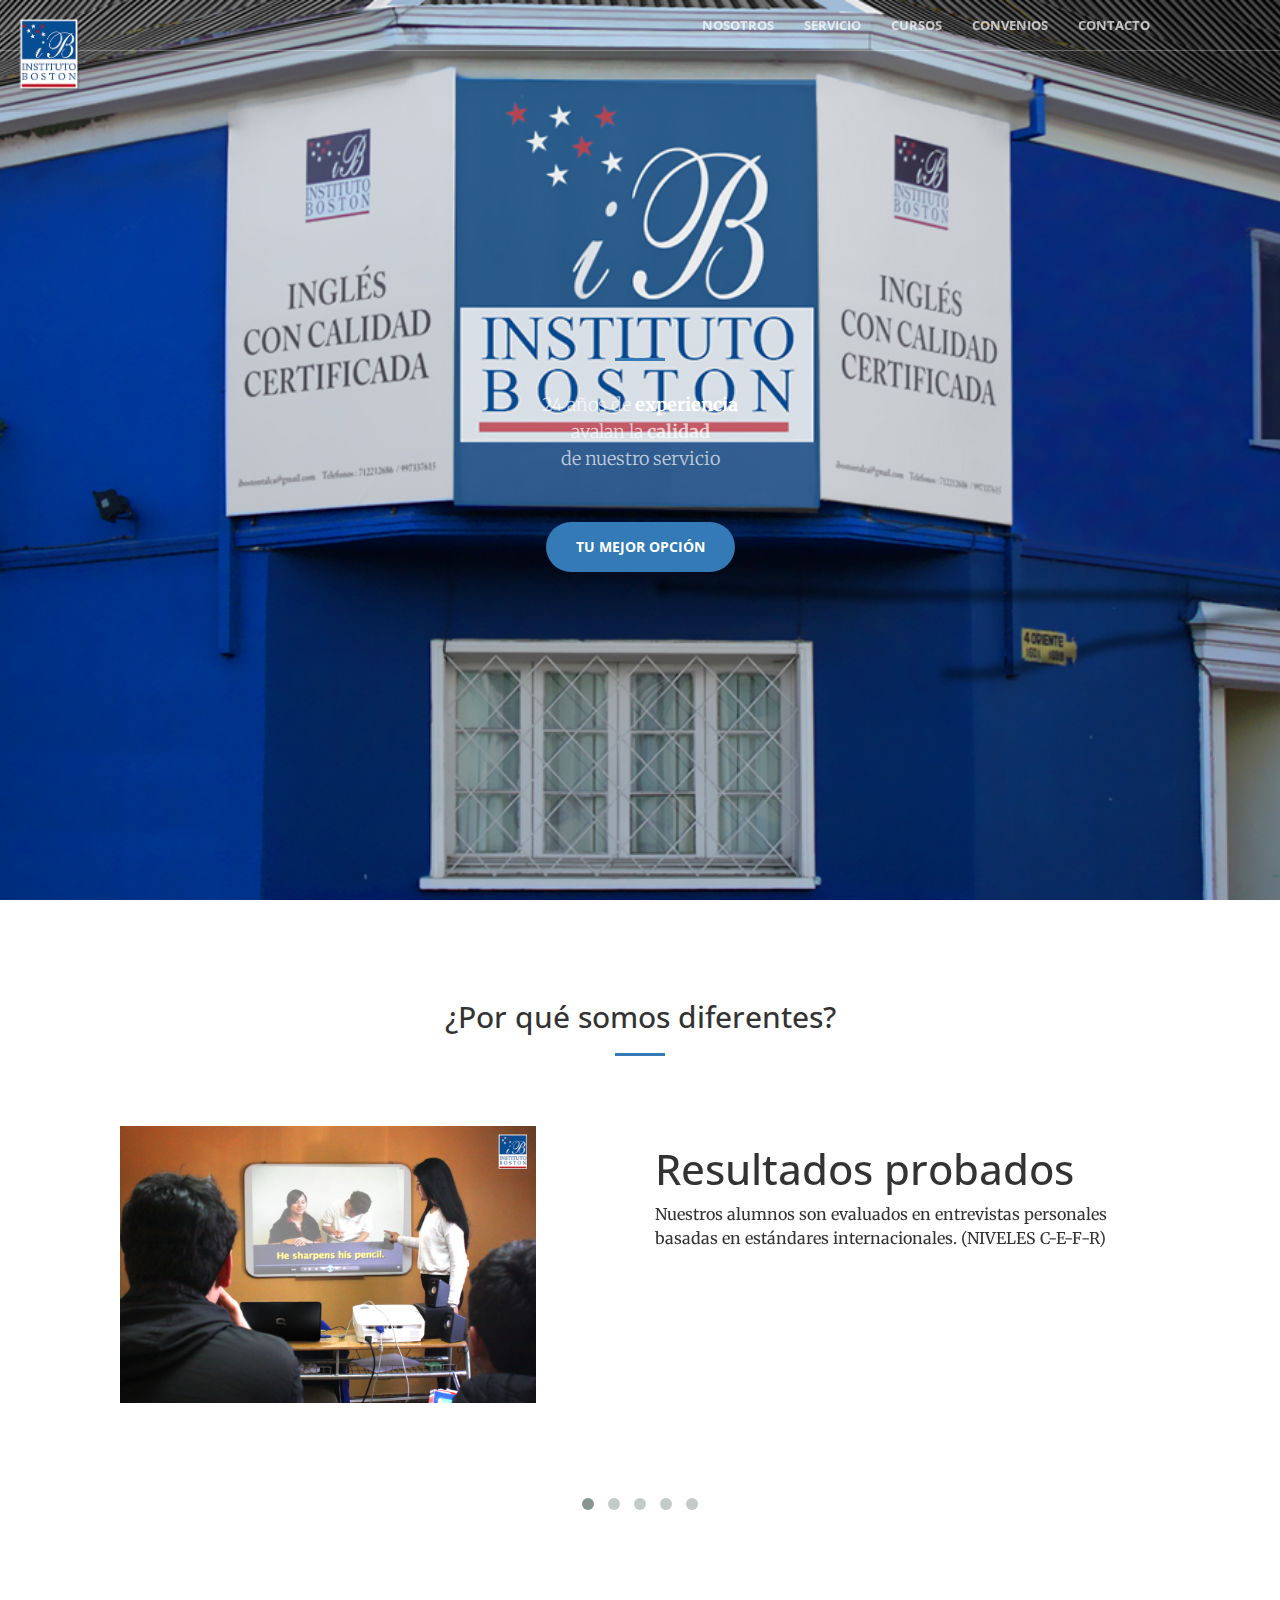
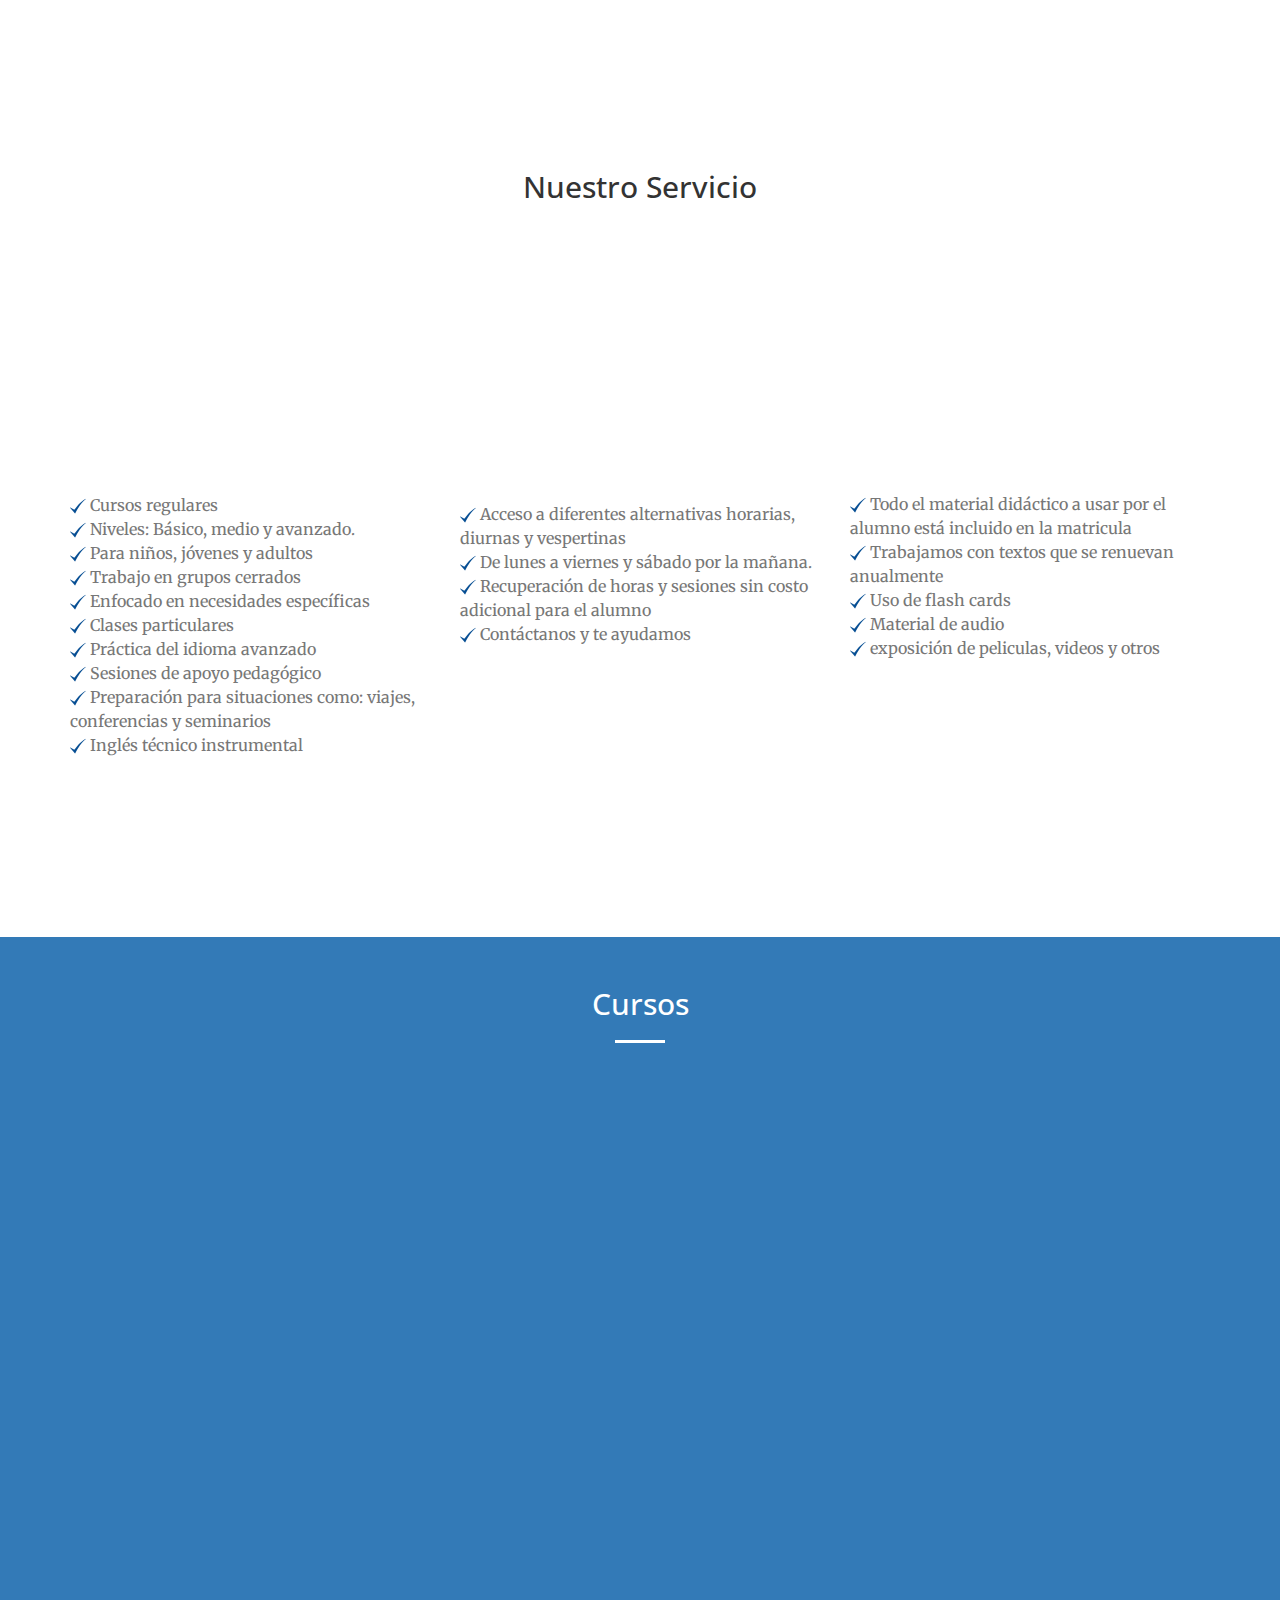
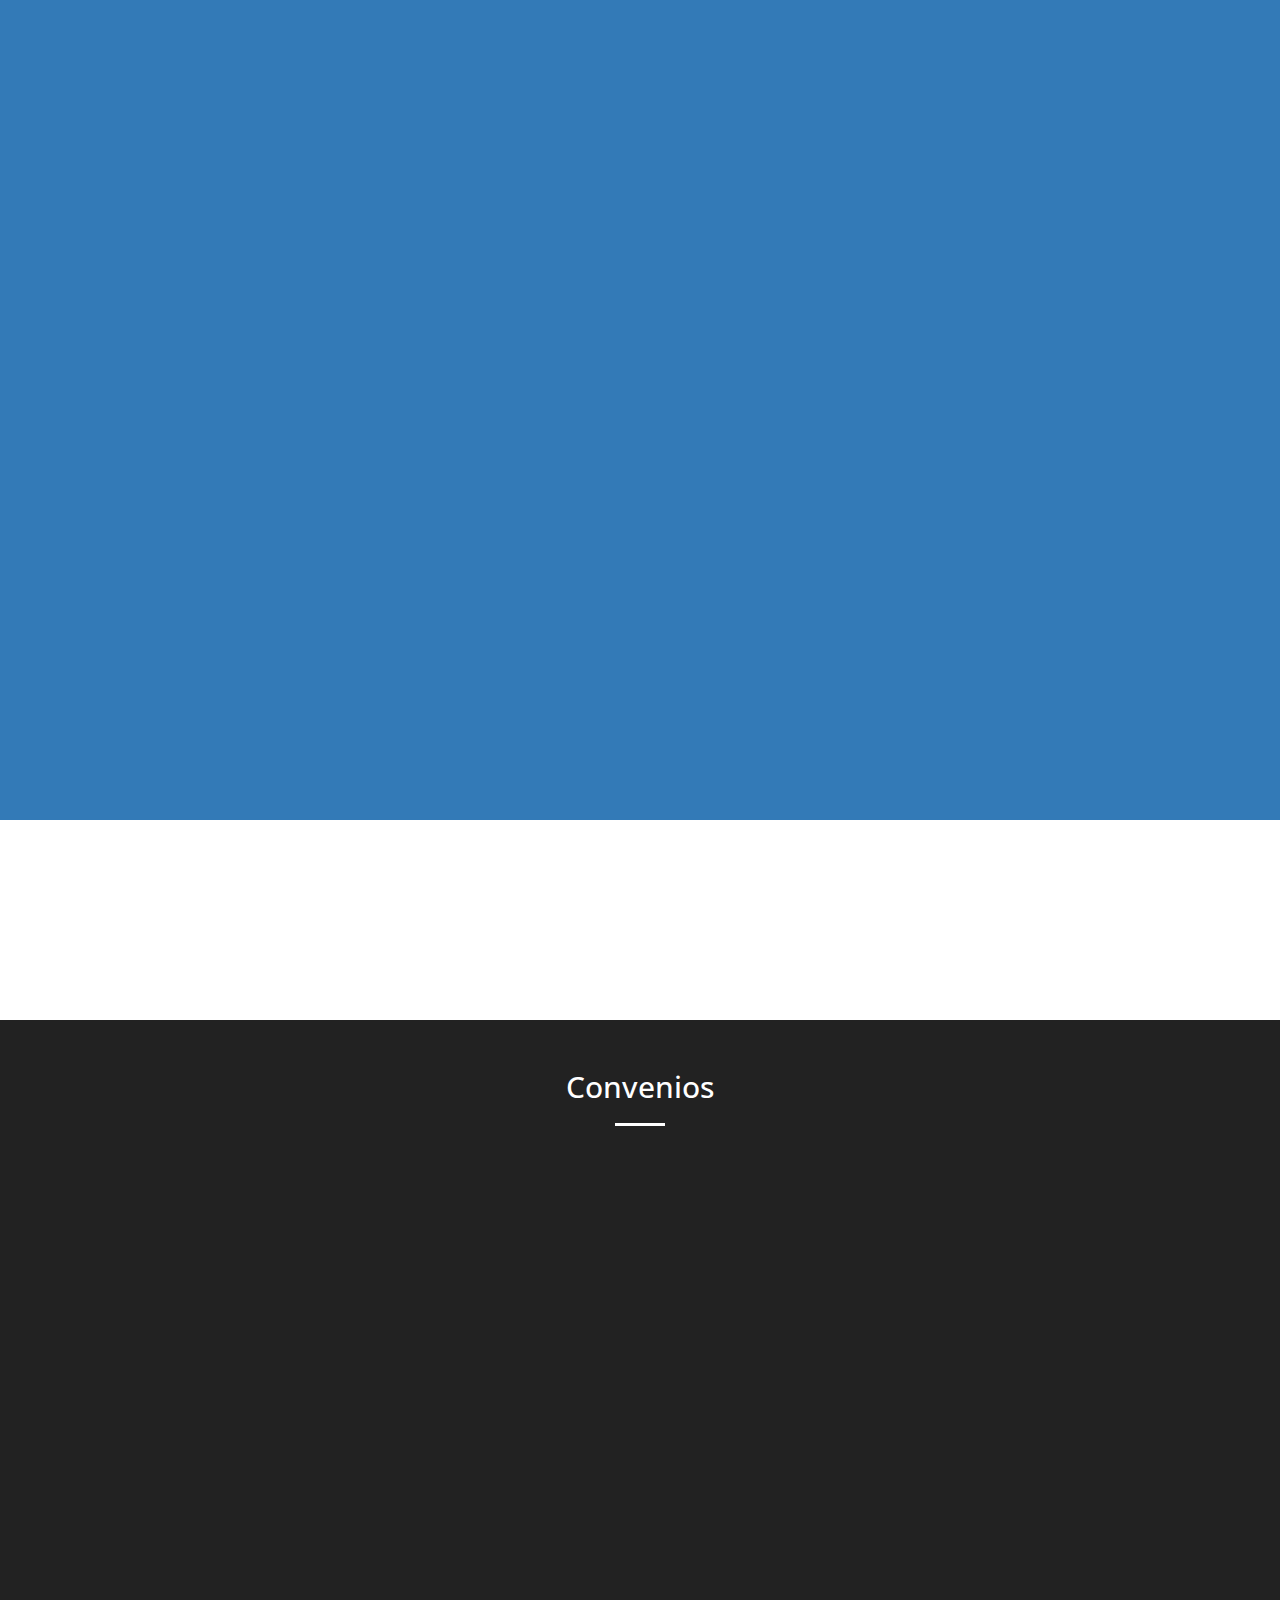
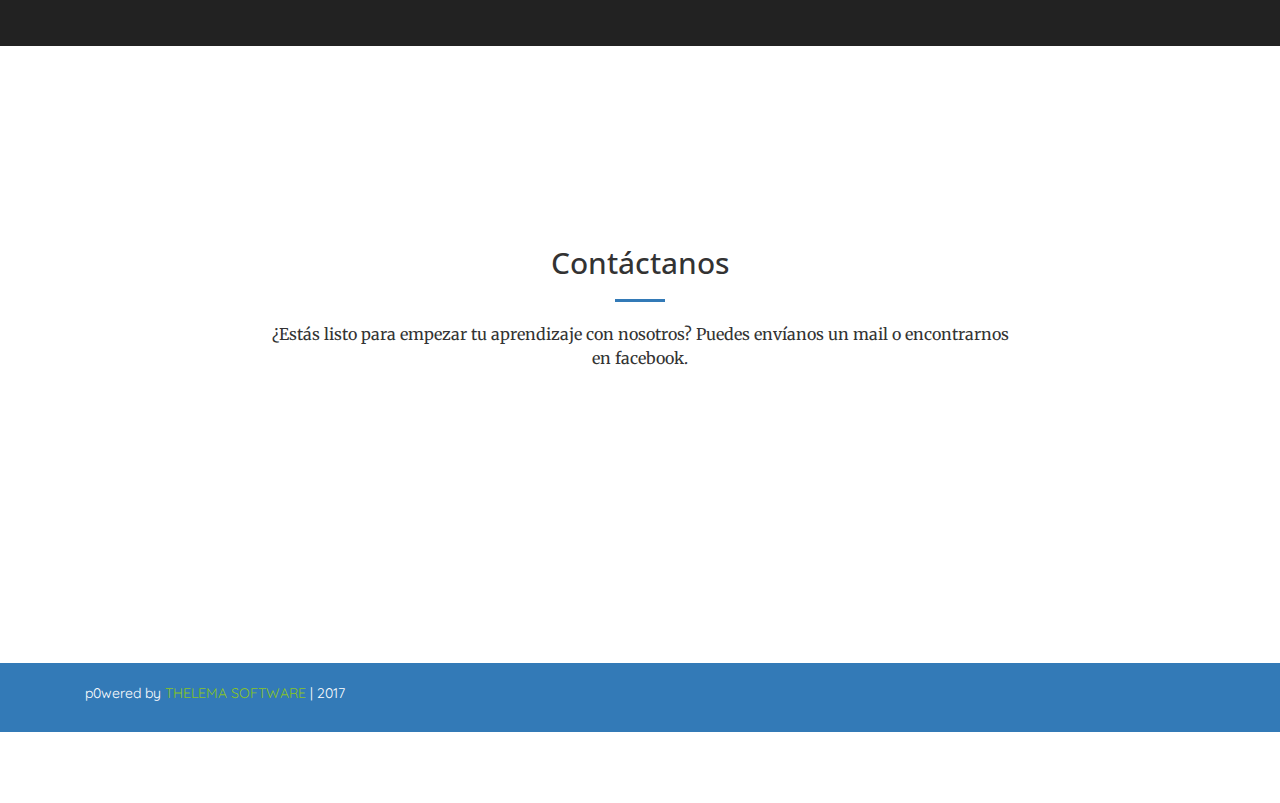
<file: index.html>
<!DOCTYPE html>
<html lang="es">

<head>

    <meta charset="utf-8">
    <meta http-equiv="X-UA-Compatible" content="IE=edge">
    <meta name="viewport" content="width=device-width, initial-scale=1">
    <meta name="description" content="">
    <meta name="author" content="PARSEQ">

    <!-- Facebook Pixel Code -->
<script>
  !function(f,b,e,v,n,t,s)
  {if(f.fbq)return;n=f.fbq=function(){n.callMethod?
  n.callMethod.apply(n,arguments):n.queue.push(arguments)};
  if(!f._fbq)f._fbq=n;n.push=n;n.loaded=!0;n.version='2.0';
  n.queue=[];t=b.createElement(e);t.async=!0;
  t.src=v;s=b.getElementsByTagName(e)[0];
  s.parentNode.insertBefore(t,s)}(window, document,'script',
  'https://connect.facebook.net/en_US/fbevents.js');
  fbq('init', '430002004432043');
  fbq('track', 'PageView');
</script>
<noscript><img height="1" width="1" style="display:none"
  src="https://www.facebook.com/tr?id=430002004432043&ev=PageView&noscript=1"
/></noscript>
<!-- End Facebook Pixel Code -->

    <title>BOSTON - Insituto de inglés</title>

    <!-- Bootstrap Core CSS -->
    <link rel="stylesheet" href="css/bootstrap.min.css" type="text/css">

    <!-- Custom Fonts -->
    <link href='http://fonts.googleapis.com/css?family=Open+Sans:300italic,400italic,600italic,700italic,800italic,400,300,600,700,800'
        rel='stylesheet' type='text/css'>
    <link href='http://fonts.googleapis.com/css?family=Merriweather:400,300,300italic,400italic,700,700italic,900,900italic'
        rel='stylesheet' type='text/css'>
    <link rel="stylesheet" href="font-awesome/css/font-awesome.min.css" type="text/css">

    <!-- Plugin CSS -->
    <link rel="stylesheet" href="css/animate.min.css" type="text/css">
    <!-- Plugin Gallery -->
    <link rel="stylesheet" href="css/gallery.css" type="text/css">
    <!-- Important Owl stylesheet -->
    <link rel="stylesheet" href="owl-carousel/owl.carousel.css">

    <!-- Default Theme -->
    <link rel="stylesheet" href="owl-carousel/owl.theme.css">

    <!-- Custom CSS -->
    <link rel="stylesheet" href="css/creative.css" type="text/css">

    <!-- HTML5 Shim and Respond.js IE8 support of HTML5 elements and media queries -->
    <!-- WARNING: Respond.js doesn't work if you view the page via file:// -->
    <!--[if lt IE 9]>
        <script src="https://oss.maxcdn.com/libs/html5shiv/3.7.0/html5shiv.js"></script>
        <script src="https://oss.maxcdn.com/libs/respond.js/1.4.2/respond.min.js"></script>
    <![endif]-->

</head>

<body id="page-top">

    <nav id="mainNav" class="navbar navbar-default navbar-fixed-top">
        <div class="container-fluid">
            <div class="navbar-header">
                <button type="button" class="navbar-toggle collapsed" data-toggle="collapse" data-target="#navbar-collapse-1">
                    <span class="sr-only">Toggle navigation</span>
                    <span class="icon-bar"></span>
                    <span class="icon-bar"></span>
                    <span class="icon-bar"></span>
                </button>
                <a class="navbar-brand page-scroll" href="#page-top">
                    <img src="img/logo.png" width="70" alt="">
                </a>
            </div>

            <div class="collapse navbar-collapse" id="navbar-collapse-1">
                <ul class="nav navbar-nav navbar-right">
                    <!-- <li>
                        <a class="page-scroll" href="#about">Acerca</a>
                    </li> -->
                    <li>
                        <a class="page-scroll" href="#portfolio">Nosotros</a>
                    </li>
                    <li>
                        <a class="page-scroll" href="#services">Servicio</a>
                    </li>
                    <li>
                        <a class="page-scroll" href="#cursos">Cursos</a>
                    </li>
                    <li>
                        <a class="page-scroll" href="#convenios">Convenios</a>
                    </li>
                    <li>
                        <a class="page-scroll" href="#contact">Contacto</a>
                    </li>
                </ul>
            </div>
        </div>
    </nav>

    <header>
        <div class="header-content">
            <div class="header-content-inner">
                <div class="wow fadeInUp" data-wow-delay="0.2s">
                    <!-- <h1>En <strong class="color-brand">BOSTON</strong> te ayudamos a alcanzar tu sueño</h1> -->
                    <!-- <p>Aprende inglés con nosotros, 22 años avalan la calidad de nuestros servicio.</p> -->
                    <!-- <h1>Sitio <strong class="color-brand">En</strong> Remodelación</h1> -->
                    <hr>
                    <p>24 años de
                        <strong style="color:white">experiencia </strong>
                        <br>avalan la
                        <strong>calidad</strong>
                        <br> de nuestro servicio</p>

                </div>
                <a href="#portfolio" class="btn btn-primary btn-xl page-scroll wow bounceInUp" data-wow-delay="0.4s">Tu mejor opción</a>
            </div>
        </div>
    </header>

    <section id="portfolio">
        <div class="col-lg-12 text-center">
            <h2 class="section-heading">¿Por qué somos diferentes?</h2>
            <hr class="primary">
        </div>

        <div class="container">
            <!-- <p class="centered text-muted">Trabajo En grupos cerrados de acuerdo a necesidades especificas de idioma Clases particulares : práctica del idioma Inglés a nivel avanzado . sesiones de apoyo pedagógico. Preparación para uso del idioma en situaciones especificas : viajes , conferencias  y seminarios. Inglés Técnico  instrumental.</p> -->
            <div id="owl-demo" class="owl-carousel">
                <div class="item">
                    <div class="row">
                        <div class="col-sm-12 col-md-5">
                            <img src="img/FOTO 1.jpg" class="img-responsive">
                        </div>
                        <div class="col-sm-12 col-md-offset-1 col-md-6">
                            <h1>Resultados probados</h1>
                            <p>Nuestros alumnos son evaluados en entrevistas personales basadas en estándares internacionales.
                                (NIVELES C-E-F-R)</p>
                        </div>
                    </div>
                </div>
                <div class="item">
                    <div class="row">
                        <div class="col-sm-12 col-md-5">
                            <img src="img/FOTO 2.jpg" class="img-responsive">
                        </div>
                        <div class="col-sm-12 col-md-offset-1 col-md-6">
                            <h1>Cursos personalizados</h1>
                            <p>Cada uno de los grupos académicos es conformado por hasta 9 alumnos, lo cual asegura una enseñanza
                                personalizada.</p>
                        </div>
                    </div>
                </div>
                <div class="item">
                    <div class="row">
                        <div class="col-sm-12 col-md-5">
                            <img src="img/FOTO 3.jpg" class="img-responsive">
                        </div>
                        <div class="col-sm-12 col-md-offset-1 col-md-6">
                            <h1>Material didáctico</h1>
                            <p>Nuestros alumnos reciben actualizados elementos para su aprendizaje entre los que destacan audios,
                                videos, películas las que son utilizadas en una larga lista de dinámicas grupales.</p>
                        </div>
                    </div>
                </div>
                <div class="item">
                    <div class="row">
                        <div class="col-sm-12 col-md-5">
                            <img src="img/FOTO 4.jpg" class="img-responsive">
                        </div>
                        <div class="col-sm-12 col-md-offset-1 col-md-6">
                            <h1>Profesionales comprometidos</h1>
                            <p>Contamos con docentes con títulos universitarios y acreditados a través de exámenes internacionales
                                que aseguran el correcto dominio del idioma inglés.</p>
                            <p>Además forman parte de nuestro equipo docente nativos del inglés quienes participan en los diversos
                                procesos de aprendizaje de los estudiantes. </p>
                        </div>
                    </div>
                </div>
                <div class="item">
                    <div class="row">
                        <div class="col-sm-12 col-md-5">
                            <img src="img/FOTO 5.jpg" class="img-responsive">
                        </div>
                        <div class="col-sm-12 col-md-offset-1 col-md-6">
                            <h1>Grato ambiente</h1>
                            <p>Todos los cursos cuentan con “coffee break” para los alumnos, lo cual permite a los estudiantes
                                socializar, conocerse unos con otros y compartir experiencias de su aprendizaje. </p>
                        </div>
                    </div>
                </div>

            </div>
        </div>
    </section>

    <!-- <section class="bg-primary fixed" id="about">
        <div class="container">
            <div class="row">
                <div class="col-lg-8 col-lg-offset-2 text-center">
                    <h2 class="section-heading">Nuestra  metodología</h2>
                    <hr class="light">
                    <p class="text-faded">Trabajo Personalizado en grupos pequeños atendiendo y dando apoyo a las diferencias individuales durante el proceso de aprendizaje. Clases 100% Presenciales. Asesoría con Psicopedagogo en caso de ser necesario. Sesiones entregadas por Profesores Titulados con experiencia en trabajo con adultos, niños y jóvenes. Nativos del idioma sólo para practica de conversación.</p>
                    <a href="#services" class="btn btn-default btn-xl page-scroll">¿ah sí?</a>
                </div>
            </div>
        </div>
    </section> -->
    <!-- <div class="section section-our-team-freebie">
        <div class="parallax filter filter-color-black">
            <div class="image" style="background-image:url('assets/img/header-2.jpeg')">
            </div>
            <div class="container">
                <div class="content">
                    <div class="row">
                        <div class="title-area">
                            <h2>Who We Are</h2>
                            <div class="separator separator-danger">✻</div>
                            <p class="description">We promise you a new look and more importantly, a new attitude. We build that by getting to know you, your needs and creating the best looking clothes.</p>
                        </div>
                    </div>

                    <div class="team">
                        <div class="row">
                            <div class="col-md-10 col-md-offset-1">
                                <div class="row">
                                    <div class="col-md-4">
                                        <div class="card card-member">
                                            <div class="content">
                                                <div class="avatar avatar-danger">
                                                    <img alt="..." class="img-circle" src="assets/img/faces/face_1.jpg"/>
                                                </div>
                                                <div class="description">
                                                    <h3 class="title">Tina</h3>
                                                    <p class="small-text">CEO / Co-Founder</p>
                                                    <p class="description">I miss the old Kanye I gotta say at that time I’d like to meet Kanye And I promise the power is in the people and I will use the power given by the people to bring everything I have back to the people.</p>
                                                </div>
                                            </div>
                                        </div>
                                    </div>
                                    <div class="col-md-4">
                                        <div class="card card-member">
                                            <div class="content">
                                                <div class="avatar avatar-danger">
                                                    <img alt="..." class="img-circle" src="assets/img/faces/face_4.jpg"/>
                                                </div>
                                                <div class="description">
                                                    <h3 class="title">Andrew</h3>
                                                    <p class="small-text">Product Designer</p>
                                                    <p class="description">I miss the old Kanye I gotta say at that time I’d like to meet Kanye And I promise the power is in the people and I will use the power given by the people to bring everything I have back to the people.</p>
                                                </div>
                                            </div>
                                        </div>
                                    </div>
                                    <div class="col-md-4">
                                        <div class="card card-member">
                                            <div class="content">
                                                <div class="avatar avatar-danger">
                                                    <img alt="..." class="img-circle" src="assets/img/faces/face_3.jpg"/>
                                                </div>
                                                <div class="description">
                                                    <h3 class="title">Michelle</h3>
                                                    <p class="small-text">Marketing Hacker</p>
                                                    <p class="description">I miss the old Kanye I gotta say at that time I’d like to meet Kanye And I promise the power is in the people and I will use the power given by the people to bring everything I have back to the people.</p>
                                                </div>
                                            </div>
                                        </div>
                                    </div>

                                </div>
                            </div>
                        </div>
                    </div>
                </div>
            </div>
        </div>
    </div>

 -->
    <section id="services">

        <div class="container team " id="team">
            <div class="team-header">
                <div class="row">
                    <div class="col-lg-12 text-center">
                        <h2 class="section-heading">Nuestro Servicio</h2>
                        <hr class="light">
                    </div>
                </div>
            </div>
            <div class="row mt centered">
                <div class="col-lg-4 col-md-4">
                    <div class="icon">
                        <img src="img/icons/ICO Cursos.png" style="margin: 0 auto;" class="wow bounceIn"
                            data-wow-delay=".4s" alt="">
                    </div>
                    <div class="service-box">
                        <h3> </h3>
                        <p class="text-muted text-left">
                            <img src="img/icons/ICO Check.png"> Cursos regulares</p>
                        <p class="text-muted text-left">
                            <img src="img/icons/ICO Check.png"> Niveles: Básico, medio y avanzado.</p>
                        <p class="text-muted text-left">
                            <img src="img/icons/ICO Check.png"> Para niños, jóvenes y adultos</p>
                        <p class="text-muted text-left">
                            <img src="img/icons/ICO Check.png"> Trabajo en grupos cerrados</p>
                        <p class="text-muted text-left">
                            <img src="img/icons/ICO Check.png"> Enfocado en necesidades específicas</p>
                        <p class="text-muted text-left">
                            <img src="img/icons/ICO Check.png"> Clases particulares</p>
                        <p class="text-muted text-left">
                            <img src="img/icons/ICO Check.png"> Práctica del idioma avanzado</p>
                        <p class="text-muted text-left">
                            <img src="img/icons/ICO Check.png"> Sesiones de apoyo pedagógico</p>
                        <p class="text-muted text-left">
                            <img src="img/icons/ICO Check.png"> Preparación para situaciones como: viajes, conferencias y seminarios</p>
                        <p class="text-muted text-left">
                            <img src="img/icons/ICO Check.png"> Inglés técnico instrumental</p>

                    </div>
                </div>
                <div class="col-lg-4 col-md-4">
                    <div class="icon">
                        <img src="img/icons/ICO Horarios.png" style="margin: 0 auto;" class=" wow bounceIn"
                            data-wow-delay=".4s" alt="">
                    </div>
                    <div class="service-box">
                        <h3> </h3>
                        <p class="text-muted text-left"><img src="img/icons/ICO Check.png"> Acceso a diferentes alternativas horarias, diurnas y vespertinas</p>
                        <p class="text-muted text-left"><img src="img/icons/ICO Check.png"> De lunes a viernes y sábado por la mañana.</p>
                        <p class="text-muted text-left"><img src="img/icons/ICO Check.png"> Recuperación de horas y sesiones sin costo adicional para el alumno</p>
                        <p class="text-muted text-left"><img src="img/icons/ICO Check.png"> Contáctanos y te ayudamos</p>
                    </div>
                </div>
                <div class="col-lg-4 col-md-4">
                    <div class="icon">
                        <img src="img/icons/ICO Material.png" style="margin: 0 auto;" class="wow bounceIn"
                            data-wow-delay=".4s" alt="">
                    </div>
                    <div class="service-box">
                        <h3> </h3>
                        <p class="text-muted text-left"><img src="img/icons/ICO Check.png"> Todo el material didáctico a usar por el alumno está incluido en la matricula</p>
                        <p class="text-muted text-left"><img src="img/icons/ICO Check.png"> Trabajamos con textos que se renuevan anualmente</p>
                        <p class="text-muted text-left"><img src="img/icons/ICO Check.png"> Uso de flash cards</p>
                        <p class="text-muted text-left"><img src="img/icons/ICO Check.png"> Material de audio</p>
                        <p class="text-muted text-left"><img src="img/icons/ICO Check.png"> exposición de peliculas, videos y otros</p>
                    </div>
                </div>

            </div>
        </div>
        </div>

        <!-- seccion cursos -->
        <section id="cursos">
            <div class="bg-primary">
                <div class="container team " id="team">
                    <div class="team-header">
                        <div class="row">
                            <div class="col-lg-12 text-center">
                                <h2 class="section-heading">Cursos</h2>
                                <hr class="light">
                            </div>
                        </div>
                    </div>
                    <div class="row mt centered">
                        <div class="col-lg-3 col-md-3 wow fadeInUp" data-wow-delay="0.4s">
                            <img class="img-circle" src="img/cursos/5.jpg" height="200" width="280" alt="">
                            <h4>Curso Básico - A1</h4>
                            <hr class="light">
                            <p>El curso de inglés básico capacita al alumno para socialemente en circunstancias laborales. Objetivos:
                                Dar y pedir información personal, trabajo, hobbies, preferencias, actividades culturales,etc.
                                Solicitar información relacionada con viajes, hoteles, aereopuertos, restaurantes, compras,
                                hacer reservaciones,etc. Pedir y Dar información sobre direcciones y/o locaciones geográficas.</p>
                        </div>
                        <div class="col-lg-3 col-md-3 wow fadeInUp" data-wow-delay="0.6s">
                            <img class="img-circle" src="img/cursos/7.jpg" height="200" width="280" alt="">
                            <h4>Curso PreIntermedio - B1</h4>
                            <hr class="light">
                            <p>El alumno terminará su curso pudiendo desenvolverse sin dificultad en actividades personales,
                                profesionales, comprender e intervenir en conversaciones formales e informales, trabajar
                                con textos de su interés. Comunicarse con fluidez y pronunciación aceptable como también
                                hacer exposiciones de diferentes tópicos frente al público usando un inglés que corresponde
                                a su nivel.</p>
                        </div>
                        <div class="col-lg-3 col-md-3 wow fadeInUp" data-wow-delay="0.6s">
                            <img class="img-circle" src="img/cursos/4.jpg" height="200" width="280" alt="">
                            <h4>Curso Intermedio B2</h4>
                            <hr class="light">
                            <p> El alumno se desenvolverá con seguridad en el segundo idioma mostrando dominio del mismo aún
                                en situaciones complejas. El uso de estructuras gramaticales variará en el rango de mediana
                                dificultad a compleja lo que dará confianza y seguridad en conversaciones de diferente índole
                                (tanto personales como profesionales) con diferentes interlocutores. Participar y exponer
                                en seminarios tanto nacionales como internacionales usando un inglés acorde a su nivel profesional.
                            </p>
                        </div>
                        <div class="col-lg-3 col-md-3 wow fadeInUp" data-wow-delay="0.6s">
                            <img class="img-circle" src="img/cursos/6.jpg" height="200" width="280" alt="">
                            <h4>Curso Avanzado C1</h4>
                            <hr class="light">
                            <p>
                                Requisito: Evaluación diagnostica basada en examen TOEIC (Test of English for International Comunication). Objetivos: 1-Lectura
                                comprensiva. 2- Fluidez oral. 3- Escuchar textos comprensivamente. 4- Escribir textos usando
                                gramática y vocabulario adecuado, tanto en comunicaciones formales e informales.
                            </p>
                        </div>
                        <div class="col-lg-4 col-md-4 wow fadeInUp" data-wow-delay="0.6s">
                            <img class="img-circle" src="img/cursos/1.jpeg" width="280" alt="">
                            <h4>Curso nivel infantil - A1</h4>
                            <hr class="light">
                            <p>
                                Para niños de Pre – Kinder, Kinder y 1° Básico. Se trabaja con material audiovisual y a través de juegos interactivos. Adquisición
                                de nuevos sonidos y vocabulario para interactuar usando el ingles en forma natural.


                            </p>
                        </div>
                        <div class="col-lg-4 col-md-4 wow fadeInUp" data-wow-delay="0.6s">
                            <img class="img-circle" src="img/cursos/2.jpg" width="280" alt="">
                            <h4>Nivel Pre – Junior / Junior ( Enseñanza Básica) - B1</h4>
                            <hr class="light">
                            <p>Alumnos de los niveles de tercero a octavo básico. Con un enfoque ludico y de destrezas superiores,
                                los niños y niñas comienzan el desarrollo de las 4 habilidades gradualmente. Se privilegia
                                aquí la interacción con sus pares lo que favorecerá la práctica del idioma en situaciones
                                reales ( diálogo, actuaciones, representaciones, etc). Al finalizar el ciclo el alumno estará
                                en condiciones de rendir exámenes de 1° nivel de Universidad de Cambridge (rendimiento en
                                base a permanencia).

                            </p>
                        </div>
                        <div class="col-lg-4 col-md-4 wow fadeInUp" data-wow-delay="0.6s">
                            <img class="img-circle" src="img/cursos/3.jpg" width="280" alt="">
                            <h4>Alumnos Enseñanza Media - B2</h4>
                            <hr class="light">
                            <p>
                                Privilegiar el desarrollo de las 4 habilidades del idioma inglés. Preparar a los alumnos en rendición de examen TOEIC (Simce
                                3° Medio) con material auténtico. Al finalizar el curso el alumno se encontrará en condiciones
                                de rendir exámenes internacionales. Los objetivos claramente definidos guiarán al alumno
                                a usar el inglés como segunda lengua lo que permite hacer uso de esta poderosa herramienta
                                en funciones académicas, sociales y de trabajo.
                            </p>
                        </div>
                    </div>
                </div>
            </div>
        </section>

        <!-- seccion convenio -->
        <section id="convenios">
            <div class="bg-dark">
                <div class="container team " id="team">
                    <div class="team-header">
                        <div class="row">
                            <div class="col-lg-12 text-center">
                                <h2 class="section-heading">Convenios</h2>
                                <hr class="light">
                            </div>
                        </div>
                    </div>
                    <div class="row mt centered">
                        <div class="col-lg-4 col-md-4 " data-wow-delay="0.4s">
                            <img class="img-circle wow bounceIn" src="img/convenios/1.png" height="140" alt="">
                        </div>
                        <div class="col-lg-4 col-md-4 " data-wow-delay="0.4s">
                            <img class="img-circle wow bounceIn" src="img/convenios/2.png" height="140" alt="">
                        </div>
                        <div class="col-lg-4 col-md-4 " data-wow-delay="0.4s">
                            <img class="img-circle wow bounceIn" src="img/convenios/3.png" height="140" alt="">
                        </div>
                        <div class="col-lg-4 col-md-4 " data-wow-delay="0.4s">
                            <img class="img-circle wow bounceIn" src="img/convenios/4.png" height="140" alt="">
                        </div>
                        <div class="col-lg-4 col-md-4 " data-wow-delay="0.4s">
                            <img class="img-circle wow bounceIn" src="img/convenios/5.png" height="140" alt="">
                        </div>
                        <div class="col-lg-4 col-md-4 " data-wow-delay="0.4s">
                            <img class="img-circle wow bounceIn" src="img/convenios/6.png" height="140" alt="">
                        </div>
                        <div class="col-lg-4 col-md-4 " data-wow-delay="0.4s">
                            <img class="img-circle wow bounceIn" src="img/convenios/7.png" height="140" alt="">
                        </div>
                        <div class="col-lg-4 col-md-4 " data-wow-delay="0.4s">
                            <img class="img-circle wow bounceIn" src="img/convenios/8.png" height="140" alt="">
                        </div>
                        <div class="col-lg-4 col-md-4 " data-wow-delay="0.4s">
                            <img class="img-circle wow bounceIn" src="img/convenios/9.png" height="140" alt="">
                        </div>



                    </div>
                </div>
        </section>


        <!-- <section id="gallery">
          <div class="container">
              <div class="row">
                  <div class="col-lg-12 text-center">
                      <h2 class="section-heading">Galería fotográfica</h2>
                      <hr class="primary">
                  </div>
              </div>
              <div class="container gal-container">
                  <div class="col-md-4 col-sm-6 co-xs-12 gal-item">
                      <div class="box">
                        <a href="#" data-toggle="modal" data-target="#1">
                          <img src="img/gallery/1.jpg">
                        </a>
                        <div class="modal fade" id="1" tabindex="-1" role="dialog">
                          <div class="modal-dialog" role="document">
                            <div class="modal-content">
                                <button type="button" class="close" data-dismiss="modal" aria-label="Close"><span aria-hidden="true">×</span></button>
                              <div class="modal-body">
                                <img src="img/gallery/1.jpg">
                              </div>
                                <div class="col-md-12 description">
                                  <h4> - </h4>
                                </div>
                            </div>
                          </div>
                        </div>
                      </div>
                    </div>
                    <div class="col-md-4 col-sm-6 co-xs-12 gal-item">
                        <div class="box">
                          <a href="#" data-toggle="modal" data-target="#2">
                            <img src="img/gallery/2.jpg">
                          </a>
                          <div class="modal fade" id="2" tabindex="-1" role="dialog">
                            <div class="modal-dialog" role="document">
                              <div class="modal-content">
                                  <button type="button" class="close" data-dismiss="modal" aria-label="Close"><span aria-hidden="true">×</span></button>
                                <div class="modal-body">
                                  <img src="img/gallery/2.jpg">
                                </div>
                                  <div class="col-md-12 description">
                                    <h4> - </h4>
                                  </div>
                              </div>
                            </div>
                          </div>
                        </div>
                      </div>
                      <div class="col-md-4 col-sm-12 co-xs-12 gal-item">
                          <div class="box">
                            <a href="#" data-toggle="modal" data-target="#3">
                              <img src="img/gallery/3.jpg">
                            </a>
                            <div class="modal fade" id="3" tabindex="-1" role="dialog">
                              <div class="modal-dialog" role="document">
                                <div class="modal-content">
                                    <button type="button" class="close" data-dismiss="modal" aria-label="Close"><span aria-hidden="true">×</span></button>
                                  <div class="modal-body">
                                    <img src="img/gallery/3.jpg">
                                  </div>
                                    <div class="col-md-12 description">
                                      <h4> - </h4>
                                    </div>
                                </div>
                              </div>
                            </div>
                          </div>
                        </div>
                <div class="col-md-8 col-sm-12 co-xs-12 gal-item">
                  <div class="box">
                    <a href="#" data-toggle="modal" data-target="#4">
                      <img src="img/gallery/4.jpg">
                    </a>
                    <div class="modal fade" id="4" tabindex="-1" role="dialog">
                      <div class="modal-dialog" role="document">
                        <div class="modal-content">
                            <button type="button" class="close" data-dismiss="modal" aria-label="Close"><span aria-hidden="true">×</span></button>
                          <div class="modal-body">
                            <img src="img/gallery/4.jpg">
                          </div>
                            <div class="col-md-12 description">
                              <h4> - </h4>
                            </div>
                        </div>
                      </div>
                    </div>
                  </div>
                </div>
                <div class="col-md-4 col-sm-6 co-xs-12 gal-item">
                  <div class="box">
                    <a href="#" data-toggle="modal" data-target="#5">
                      <img src="img/gallery/5.jpg">
                    </a>
                    <div class="modal fade" id="5" tabindex="-1" role="dialog">
                      <div class="modal-dialog" role="document">
                        <div class="modal-content">
                            <button type="button" class="close" data-dismiss="modal" aria-label="Close"><span aria-hidden="true">×</span></button>
                          <div class="modal-body">
                            <img src="img/gallery/5.jpg">
                          </div>
                            <div class="col-md-12 description">
                              <h4> - </h4>
                            </div>
                        </div>
                      </div>
                    </div>
                  </div>
                </div>
  
                <div class="col-md-4 col-sm-6 co-xs-12 gal-item">
                    <div class="box">
                      <a href="#" data-toggle="modal" data-target="#6">
                        <img src="img/gallery/6.jpg">
                      </a>
                      <div class="modal fade" id="6" tabindex="-1" role="dialog">
                        <div class="modal-dialog" role="document">
                          <div class="modal-content">
                              <button type="button" class="close" data-dismiss="modal" aria-label="Close"><span aria-hidden="true">×</span></button>
                            <div class="modal-body">
                              <img src="img/gallery/6.jpg">
                            </div>
                              <div class="col-md-12 description">
                                <h4> - </h4>
                              </div>
                          </div>
                        </div>
                      </div>
                    </div>
                  </div>
                  <div class="col-md-8 col-sm-12 co-xs-12 gal-item">
                    <div class="box">
                      <a href="#" data-toggle="modal" data-target="#7">
                        <img src="img/gallery/7.jpg">
                      </a>
                      <div class="modal fade" id="7" tabindex="-1" role="dialog">
                        <div class="modal-dialog" role="document">
                          <div class="modal-content">
                              <button type="button" class="close" data-dismiss="modal" aria-label="Close"><span aria-hidden="true">×</span></button>
                            <div class="modal-body">
                              <img src="img/gallery/7.jpg">
                            </div>
                              <div class="col-md-12 description">
                                <h4> - </h4>
                              </div>
                          </div>
                        </div>
                      </div>
                    </div>
                  </div>
                  <div class="col-md-8 col-sm-6 co-xs-12 gal-item">
                      <div class="box">
                        <a href="#" data-toggle="modal" data-target="#8">
                          <img src="img/gallery/8.jpg">
                        </a>
                        <div class="modal fade" id="8" tabindex="-1" role="dialog">
                          <div class="modal-dialog" role="document">
                            <div class="modal-content">
                                <button type="button" class="close" data-dismiss="modal" aria-label="Close"><span aria-hidden="true">×</span></button>
                              <div class="modal-body">
                                <img src="img/gallery/8.jpg">
                              </div>
                                <div class="col-md-12 description">
                                  <h4> - </h4>
                                </div>
                            </div>
                          </div>
                        </div>
                      </div>
                    </div>
                    <div class="col-md-4 col-sm-6 co-xs-12 gal-item">
                      <div class="box">
                        <a href="#" data-toggle="modal" data-target="#9">
                          <img src="img/gallery/9.jpg">
                        </a>
                        <div class="modal fade" id="9" tabindex="-1" role="dialog">
                          <div class="modal-dialog" role="document">
                            <div class="modal-content">
                                <button type="button" class="close" data-dismiss="modal" aria-label="Close"><span aria-hidden="true">×</span></button>
                              <div class="modal-body">
                                <img src="img/gallery/9.jpg">
                              </div>
                                <div class="col-md-12 description">
                                  <h4> - </h4>
                                </div>
                            </div>
                          </div>
                        </div>
                      </div>
                    </div>
              </div>
          </div>
          </section>  -->


        <section id="contact">
            <div class="container">
                <div class="row">
                    <div class="col-lg-8 col-lg-offset-2 text-center">
                        <h2 class="section-heading">Contáctanos</h2>
                        <hr class="primary">
                        <p>¿Estás listo para empezar tu aprendizaje con nosotros? Puedes envíanos un mail o encontrarnos en
                            facebook.</p>
                    </div>
                </div>
            </div>

            <div class="container">
                <div class="row">
                    <div class="col-lg-12 wow fadeInUp" data-wow-delay="0.4s">
                        <ul class="social-links centered">
                            <li class="facebook" title="Agréganos en facebook">
                                <a target="_blank" href="https://www.facebook.com/bostontalca/">
                                    <i class="fa fa-facebook-square"></i>
                                </a>
                            </li>
                            <li class="facebook" title="Escribenos">
                                <a target="_blank" href="mailto:contacto@institutoboston.cl">
                                    <i class="fa fa-envelope-square"></i>
                                </a>
                            </li>
                        </ul>

                        <hr>
                        <a href="mailto:contacto@institutoboston.cl">
                            <p class="visible-lg visible-md visible-sm text-center">Email: contacto@institutoboston.cl</p>
                        </a>
                    </div>
                </div>
            </div>
        </section>
        <footer class="bg-primary">
            <div class="container">
                <div class="footer col-lg-10">
                    <h9 class="text-center">p0wered by
                        <a href="http://www.thelema.cl">
                            <it>THELEMA SOFTWARE</it>
                        </a> | 2017 </h9>
                </div>
                <div class="footer col-lg-2">
                    <a href="#page-top" class="pull-right page-scroll icon-up wow shake visible-lg visible-md" data-wow-delay=".4s">
                        <img src="img/logo.png" width="70" alt="">
                    </a>
                </div>
            </div>
        </footer>
        <!-- jQuery -->
        <script src="js/jquery.js"></script>

        <!-- Bootstrap Core JavaScript -->
        <script src="js/bootstrap.min.js"></script>

        <!-- Plugin JavaScript -->
        <script src="js/jquery.easing.min.js"></script>
        <script src="js/jquery.fittext.js"></script>
        <script src="js/wow.min.js"></script>

        <!-- Custom Theme JavaScript -->
        <script src="js/creative.js"></script>
        <script src="owl-carousel/owl.carousel.js"></script>

        <script>
            $(document).ready(function () {

                $("#owl-demo").owlCarousel({

                    navigation: false, // Show next and prev buttons
                    slideSpeed: 300,
                    paginationSpeed: 400,
                    singleItem: true,
                    autoPlay: true

                    // "singleItem:true" is a shortcut for:
                    // items : 1,
                    // itemsDesktop : false,
                    // itemsDesktopSmall : false,
                    // itemsTablet: false,
                    // itemsMobile : false

                });

            });
        </script>

</body>

</html>
</file>
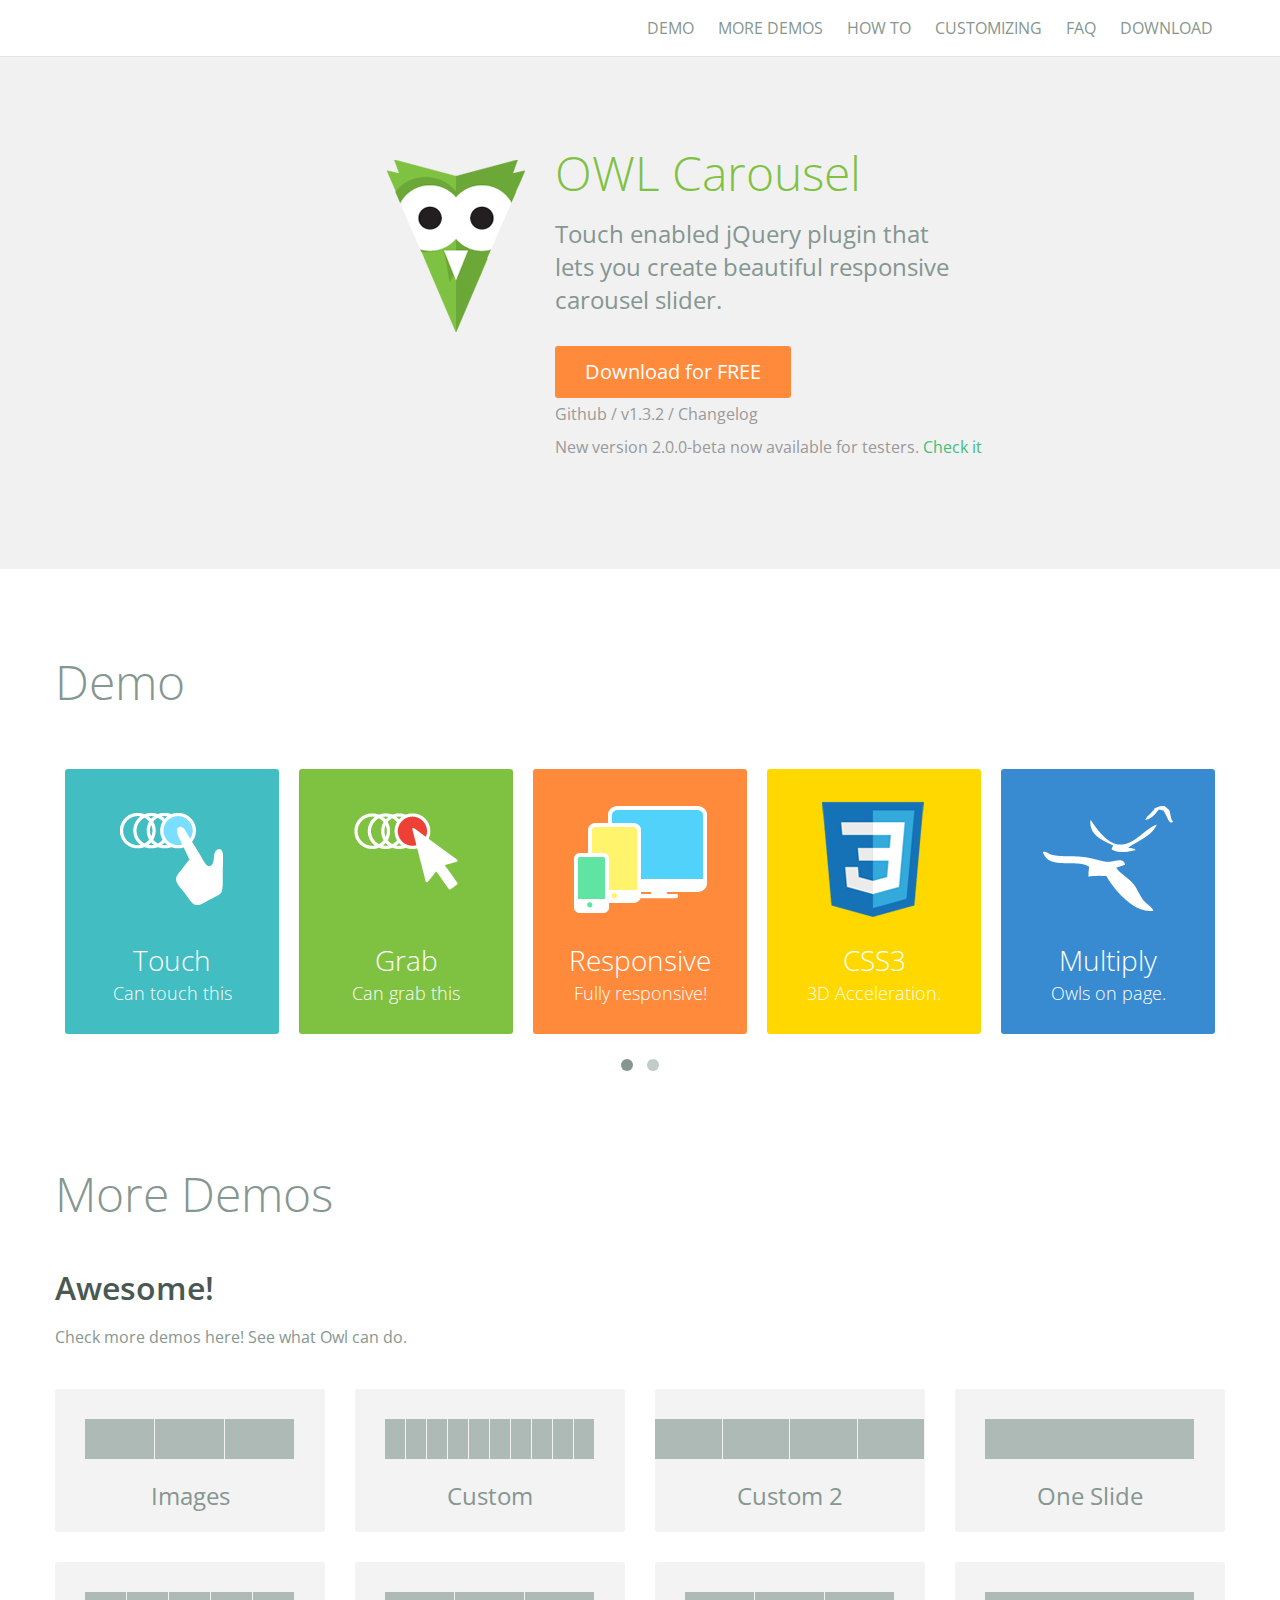
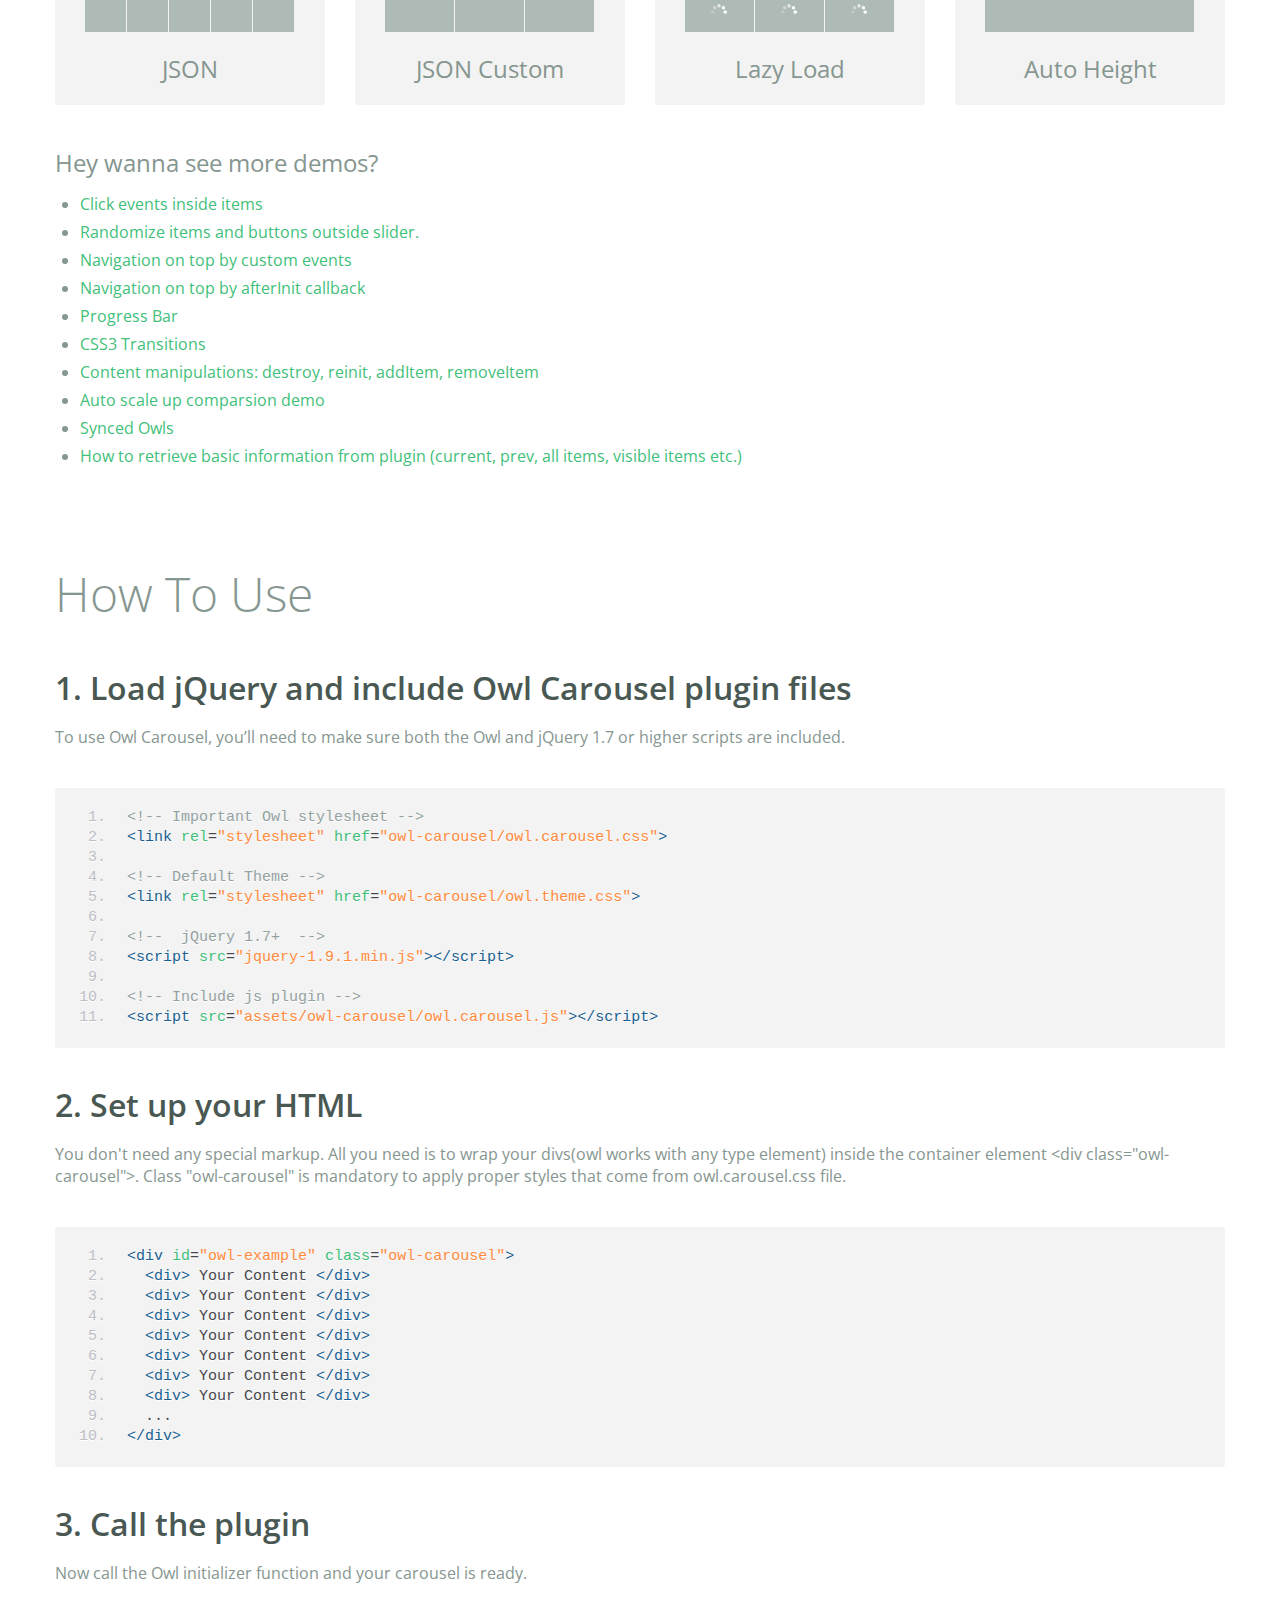
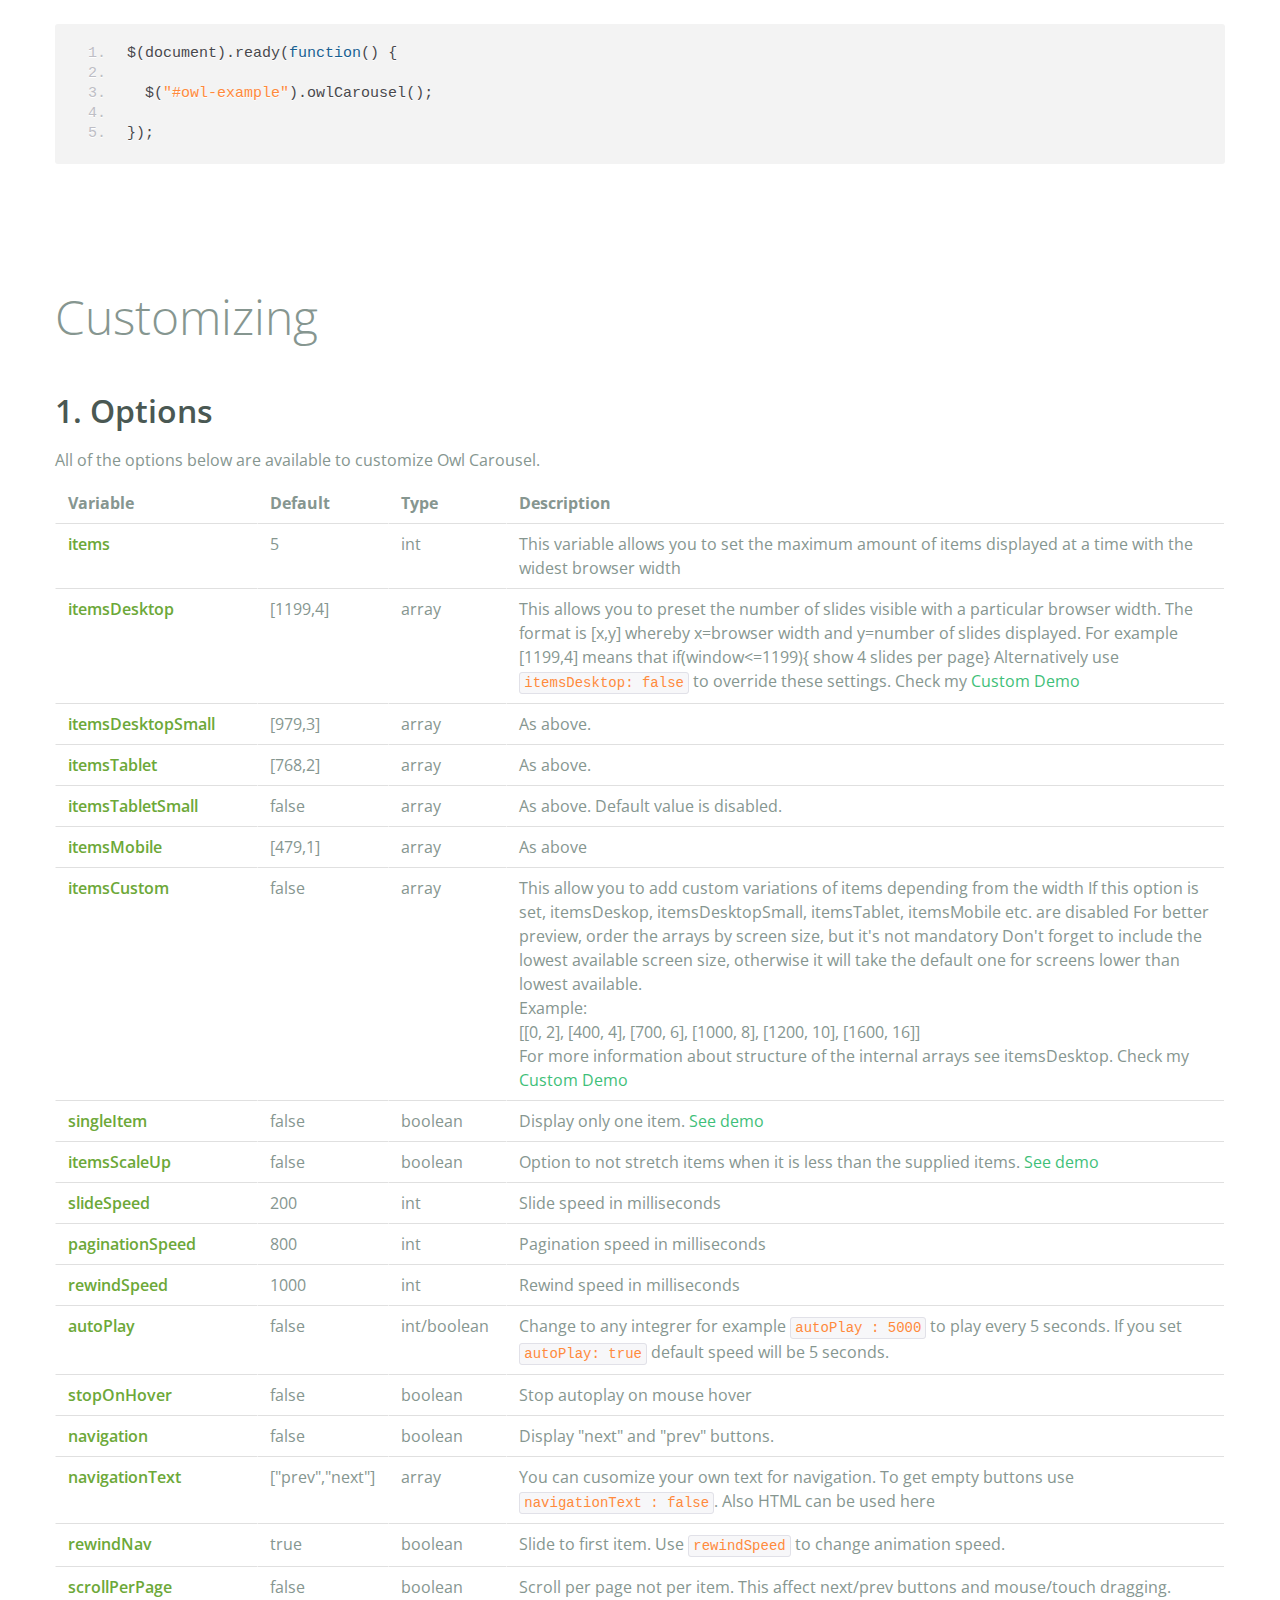
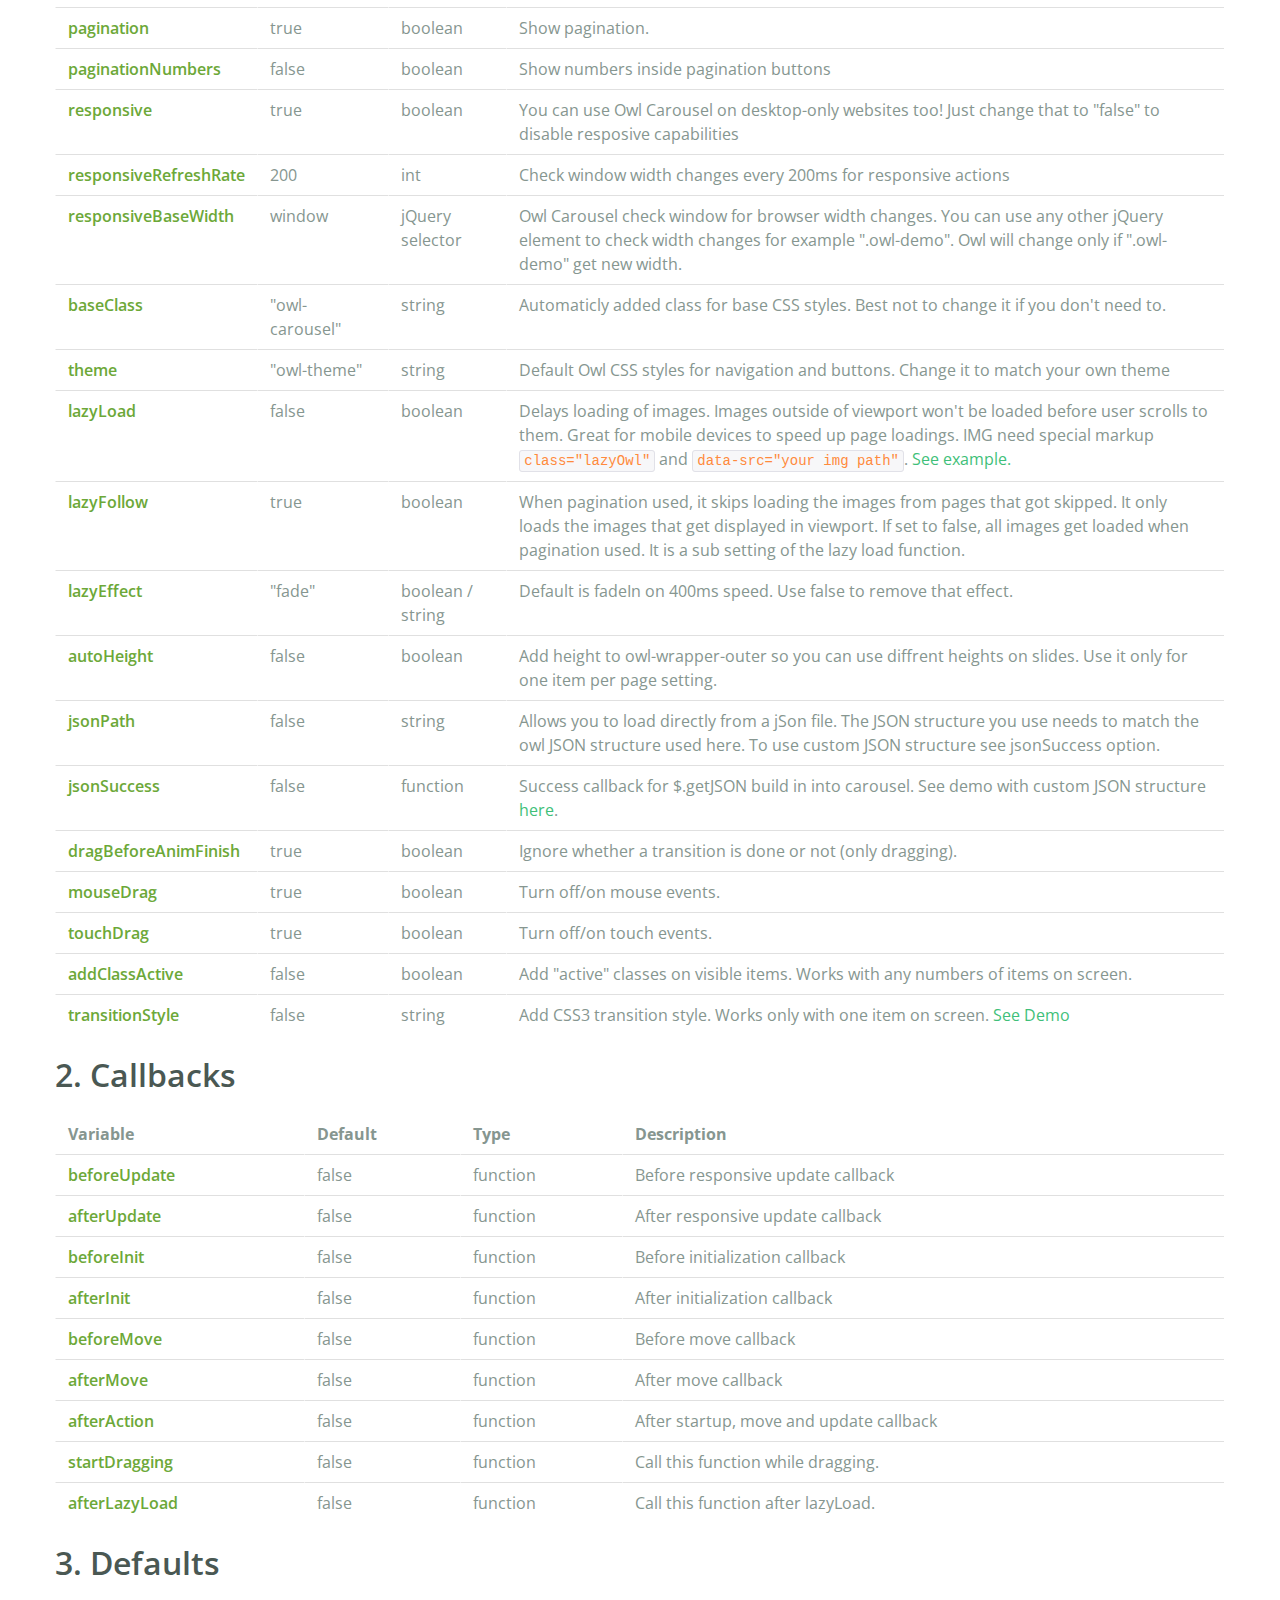
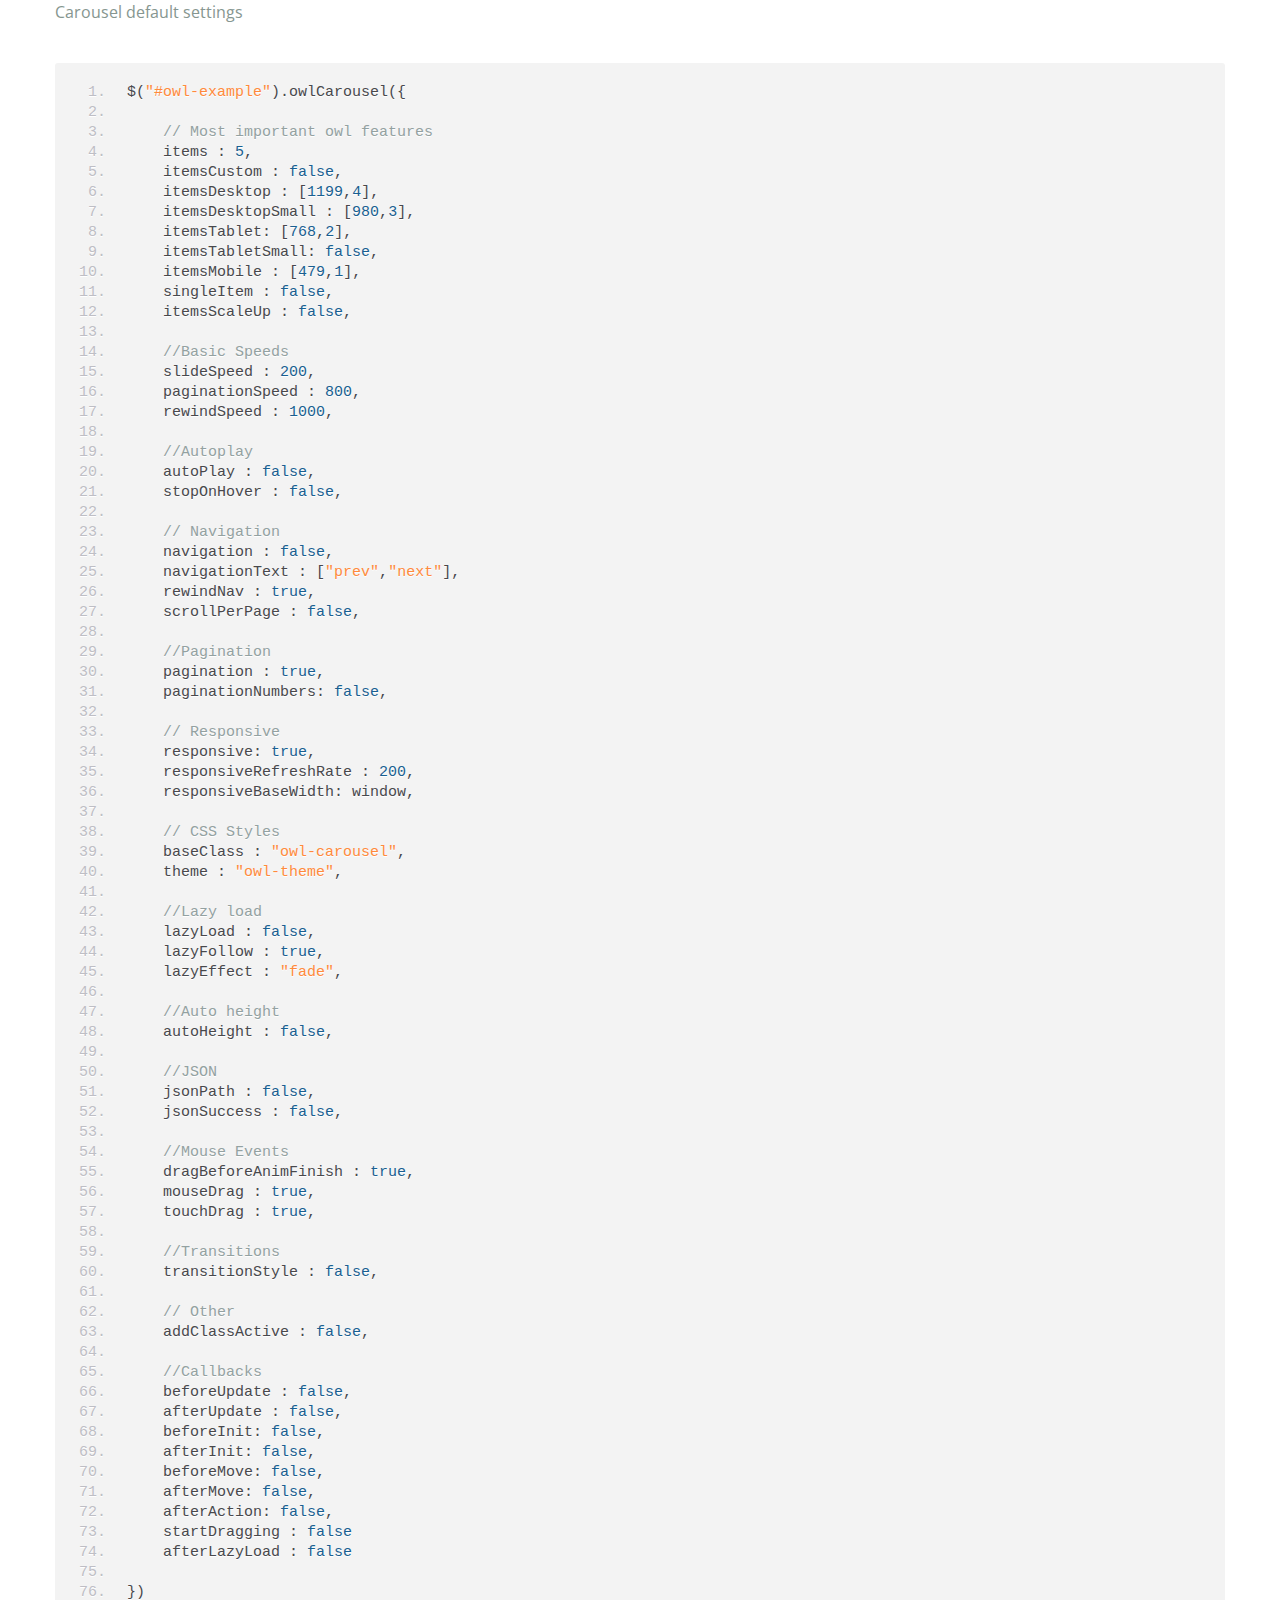
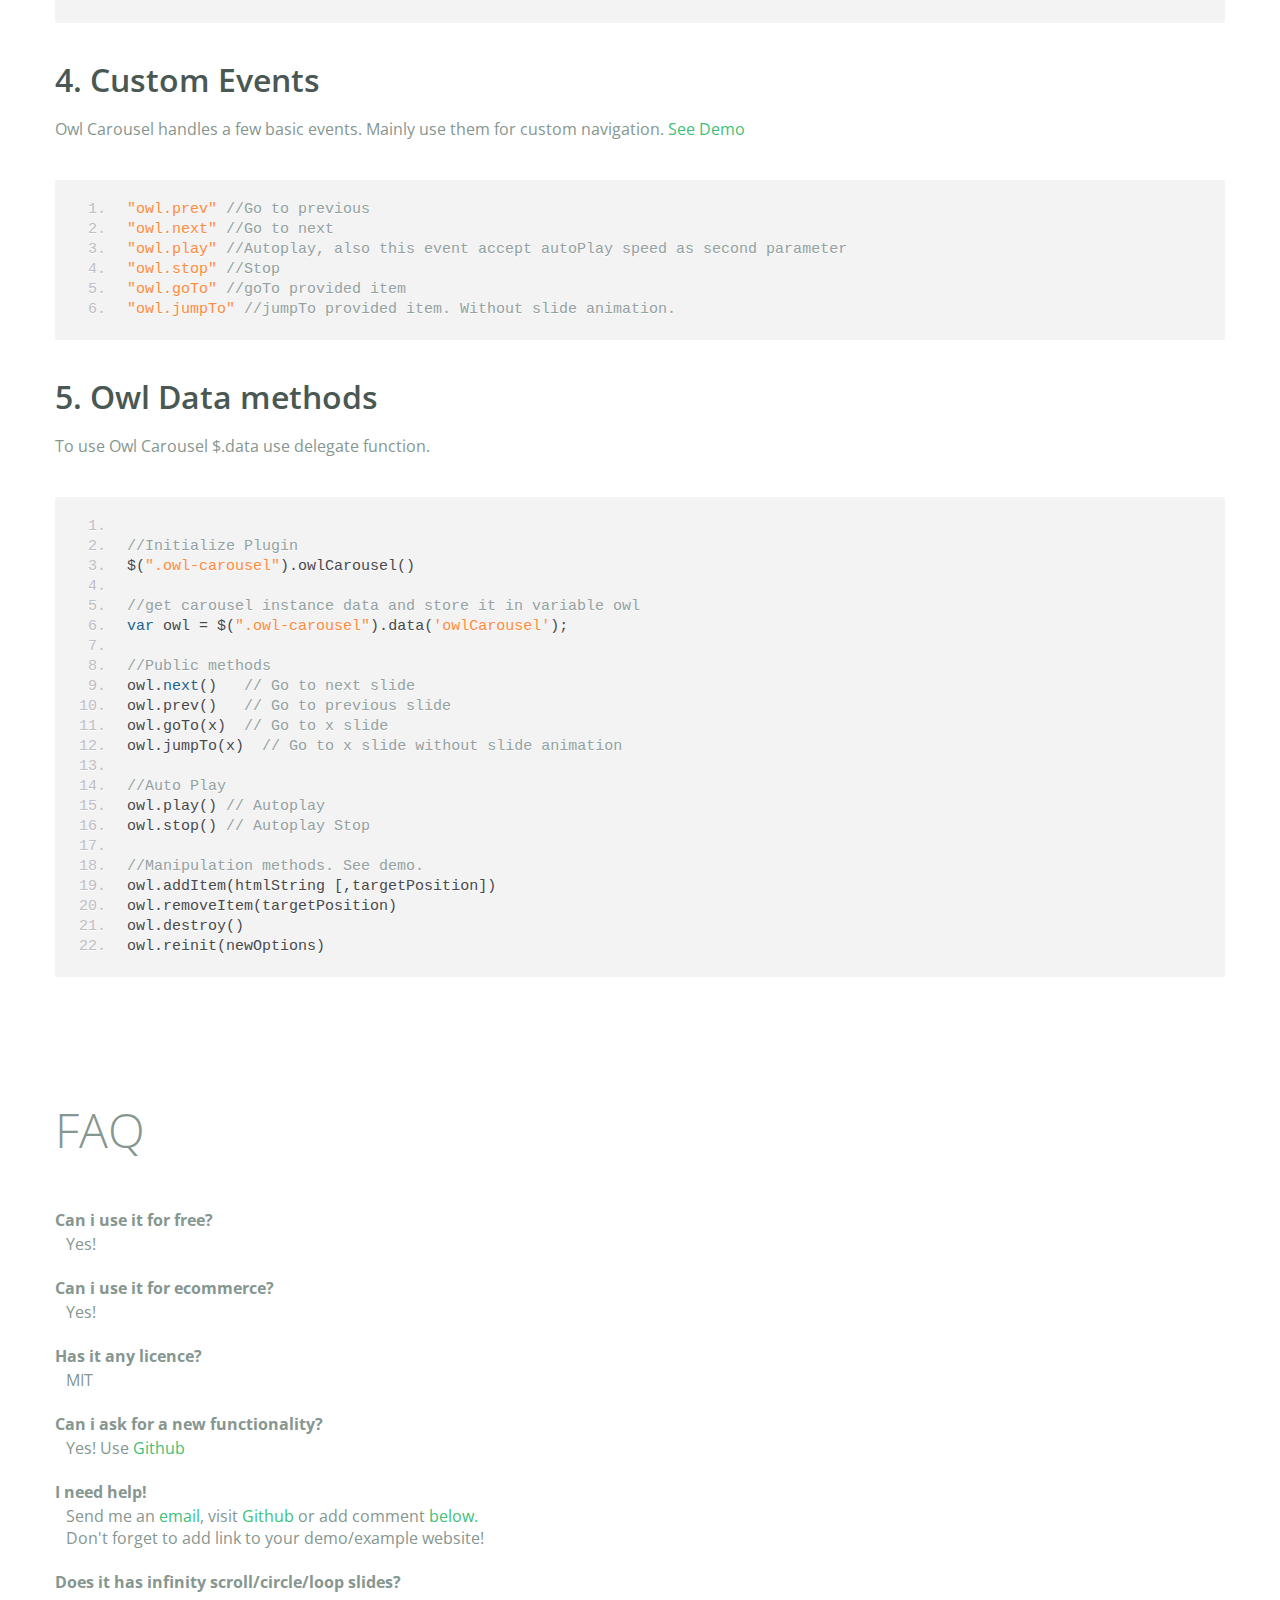
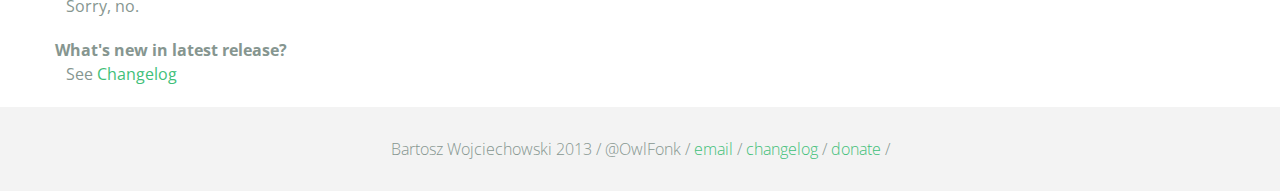
<file: owl/index.html>
<!DOCTYPE html>
<html lang="en">
  <head>
    <meta charset="utf-8">
    <title>Owl Carousel</title>
    <meta name="viewport" content="width=device-width, initial-scale=1.0">
    <meta name="description" content="jQuery Responsive Carousel - Owl Carusel">
    <meta name="author" content="Bartosz Wojciechowski">
    <meta name="keywords" content="HTML,CSS,JSON,JavaScript, jQuery, Responsive, Design, Owl, Carousel, Free">

    <link href='http://fonts.googleapis.com/css?family=Open+Sans:400italic,400,300,600,700' rel='stylesheet' type='text/css'>
    <link href="assets/css/bootstrapTheme.css" rel="stylesheet">
    <link href="assets/css/custom.css" rel="stylesheet">

    <!-- Owl Carousel Assets -->
    <link href="owl-carousel/owl.carousel.css" rel="stylesheet">
    <link href="owl-carousel/owl.theme.css" rel="stylesheet">

    <!-- Prettify -->
    <link href="assets/js/google-code-prettify/prettify.css" rel="stylesheet">

    <!-- Le fav and touch icons -->
    <link rel="apple-touch-icon-precomposed" sizes="144x144" href="assets/ico/apple-touch-icon-144-precomposed.png">
    <link rel="apple-touch-icon-precomposed" sizes="114x114" href="assets/ico/apple-touch-icon-114-precomposed.png">
      <link rel="apple-touch-icon-precomposed" sizes="72x72" href="assets/ico/apple-touch-icon-72-precomposed.png">
                    <link rel="apple-touch-icon-precomposed" href="assets/ico/apple-touch-icon-57-precomposed.png">
                                   <link rel="shortcut icon" href="assets/ico/favicon.png">
  </head>
  <body>
      <div id="top-nav" class="navbar navbar-fixed-top">
        <div class="navbar-inner">
          <div class="container">
            <button type="button" class="btn btn-navbar" data-toggle="collapse" data-target=".nav-collapse">
            <span class="icon-bar"></span>
            <span class="icon-bar"></span>
            <span class="icon-bar"></span>
          </button>
            <div class="nav-collapse collapse">
            <ul class="nav pull-right">
              <li><a href="#demo">Demo</a></li>
              <li><a href="#more-demos">More Demos</a></li>
              <li><a href="#how-to">How To</a></li>
              <li><a href="#customizing">Customizing</a></li>
              <li><a href="#faq">FAQ</a></li>
              <li><a href="owl.carousel.zip" class="download" data-spy="affix" data-offset-top="450">Download</a></li>
            </ul>
            </div>
          </div>
        </div>
      </div>

      <div id="header">
        <div class="container">
          <div class="row">
            <div class="span5">
                <img class="logo" src="assets/img/owl-logo.png" alt="Owl Logo">
              </div>
            <div class="span7">
              <h1>OWL Carousel </h1>
              <h3>Touch enabled jQuery plugin that lets you create beautiful responsive carousel slider.</h3>
              <a class="btn btn-success btn-large" href="owl.carousel.zip">Download for FREE</a>
              <p class="muted"><a class="muted" href="https://github.com/OwlFonk/OwlCarousel">Github</a> / v1.3.2 / <a class="muted" href="changelog.html">Changelog</a></p> 
              <p class="muted">New version 2.0.0-beta now available for testers. <a href="http://www.owlgraphic.com/owlcarousel2/">Check it</a></p>
            </div>
          </div>
        </div>
      </div>

      <div id="demo">
        <div class="container">
          <div class="row">
            <div class="span12">
              <h1>Demo</h1>
            </div>
          </div>

          <div class="row">
            <div class="span12">

              <div id="owl-example" class="owl-carousel">

                <div class="item darkCyan">
                  <img src="assets/img/demo-slides/touch.png" alt="Touch">
                    <h3>Touch</h3>
                    <h4>Can touch this</h4>
                </div>
                <div class="item forestGreen">
                  <img src="assets/img/demo-slides/grab.png" alt="Grab">
                    <h3>Grab</h3>
                    <h4>Can grab this</h4>
                </div>
                <div class="item orange">
                  <img src="assets/img/demo-slides/responsive.png" alt="Responsive">
                    <h3>Responsive</h3>
                    <h4>Fully responsive!</h4>
                </div>

                <div class="item yellow">
                  <img src="assets/img/demo-slides/css3.png" alt="CSS3">
                    <h3>CSS3</h3>
                    <h4>3D Acceleration.</h4>
                </div>

                <div class="item dodgerBlue">
                  <img src="assets/img/demo-slides/multi.png" alt="Multi">
                    <h3>Multiply</h3>
                    <h4>Owls on page.</h4>
                </div>

                <div class="item skyBlue">
                  <img src="assets/img/demo-slides/modern.png" alt="Modern Browsers">
                    <h3>Modern</h3>
                    <h4>Browsers Compatibility</h4>
                </div>

                <div class="item zombieGreen">
                  <img src="assets/img/demo-slides/zombie.png" alt="Zombie Browsers - old ones">
                    <h3>Zombie</h3>
                    <h4>Browsers Compatibility</h4>
                </div>

                <div class="item violet">
                  <img src="assets/img/demo-slides/controls.png" alt="Take Control">
                    <h3>Take Control</h3>
                    <h4>The way you like</h4>
                </div>

                <div class="item yellowLight">
                  <img src="assets/img/demo-slides/feather.png" alt="Light">
                    <h3>Light</h3>
                    <h4>As a feather</h4>
                </div>

                <div class="item steelGray">
                  <img src="assets/img/demo-slides/tons.png" alt="Tons of Opotions">
                    <h3>Tons</h3>
                    <h4>of options</h4>
                </div>

              </div>


            </div>
          </div>

        </div>
      </div>

    <div id="more-demos">
      <div class="container">

        <div class="row">
          <div class="span12">
            <h1>More Demos</h1>
            <h2>Awesome!</h2>
            <p>Check more demos here! See what Owl can do.</p>
          </div>
        </div>

        <div class="row demos-row">
          <div class="span3">
            <a href="demos/images.html" class="demo-box">
              <div class="demo-wrapper demo-images clearfix">
                <div class="demo-slide"><div class="bg"></div></div>
                <div class="demo-slide"><div class="bg"></div></div>
                <div class="demo-slide"><div class="bg"></div></div>
              </div>
              <h3>Images</h3>
            </a>
          </div>

          <div class="span3">
            <a href="demos/custom.html" class="demo-box">
              <div class="demo-wrapper demo-custom clearfix">
                <div class="demo-slide"><div class="bg"></div></div>
                <div class="demo-slide"><div class="bg"></div></div>
                <div class="demo-slide"><div class="bg"></div></div>
                <div class="demo-slide"><div class="bg"></div></div>
                <div class="demo-slide"><div class="bg"></div></div>
                <div class="demo-slide"><div class="bg"></div></div>
                <div class="demo-slide"><div class="bg"></div></div>
                <div class="demo-slide"><div class="bg"></div></div>
                <div class="demo-slide"><div class="bg"></div></div>
                <div class="demo-slide"><div class="bg"></div></div>
              </div>
              <h3>Custom</h3>
            </a>
          </div>

          <div class="span3">
            <a href="demos/itemsCustom.html" class="demo-box">
              <div class="demo-wrapper demo-full clearfix">
                <div class="demo-slide"><div class="bg"></div></div>
                <div class="demo-slide"><div class="bg"></div></div>
                <div class="demo-slide"><div class="bg"></div></div>
                <div class="demo-slide"><div class="bg"></div></div>
              </div>
              <h3>Custom 2</h3>
            </a>
          </div>

          <div class="span3">
            <a href="demos/one.html" class="demo-box">
              <div class="demo-wrapper demo-one clearfix">
                <div class="demo-slide"><div class="bg"></div></div>
              </div>
              <h3>One Slide</h3>
            </a>
          </div>

        </div>
        <div class="row demos-row">
          <div class="span3">
            <a href="demos/json.html" class="demo-box">
              <div class="demo-wrapper demo-Json clearfix">
                <div class="demo-slide"><div class="bg"></div></div>
                <div class="demo-slide"><div class="bg"></div></div>
                <div class="demo-slide"><div class="bg"></div></div>
                <div class="demo-slide"><div class="bg"></div></div>
                <div class="demo-slide"><div class="bg"></div></div>
              </div>
              <h3>JSON</h3>
            </a>
          </div>

          <div class="span3">
            <a href="demos/customJson.html" class="demo-box">
              <div class="demo-wrapper demo-Json-custom clearfix">
                <div class="demo-slide"><div class="bg"></div></div>
                <div class="demo-slide"><div class="bg"></div></div>
                <div class="demo-slide"><div class="bg"></div></div>
              </div>
              <h3>JSON Custom</h3>
            </a>
          </div>

          <div class="span3">
            <a href="demos/lazyLoad.html" class="demo-box">
              <div class="demo-wrapper demo-lazy clearfix">
                <div class="demo-slide"><div class="bg"></div></div>
                <div class="demo-slide"><div class="bg"></div></div>
                <div class="demo-slide"><div class="bg"></div></div>
              </div>
              <h3>Lazy Load</h3>
            </a>
          </div>

          <div class="span3">
            <a href="demos/autoHeight.html" class="demo-box">
              <div class="demo-wrapper demo-height clearfix">
                <div class="demo-slide"><div class="bg"></div></div>
              </div>
              <h3>Auto Height</h3>
            </a>
          </div>

          
        </div>

        <div class="row">
          <div class="span12">
            <h3>Hey wanna see more demos?</h3>
            <ul>
              <li>
                <a href="demos/click.html">Click events inside items</a>
              </li>
              <li>
                <a href="demos/randomOrder.html">Randomize items and buttons outside slider.</a>
              </li>
              <li>
                <a href="demos/navOnTop.html">Navigation on top by custom events</a>
              </li>
              <li>
                <a href="demos/navOnTop2.html">Navigation on top by afterInit callback</a>
              </li>
              <li>
                <a href="demos/progressBar.html">Progress Bar</a>
              </li>
              <li>
                <a href="demos/transitions.html">CSS3 Transitions</a>
              </li>
              <li>
                <a href="demos/manipulations.html">Content manipulations: destroy, reinit, addItem, removeItem</a>
              </li>
              <li>
                <a href="demos/scaleup.html">Auto scale up comparsion demo</a>
              </li>
              <li>
                <a href="demos/sync.html">Synced Owls</a>
              </li>
              <li>
                <a href="demos/owlStatus.html">How to retrieve basic information from plugin (current, prev, all items, visible items etc.)</a>
              </li>
            </ul>
            
          </div>
        </div>


      </div>
    </div>

    <div id="how-to">
      <div class="container">
        <div class="row">
          <div class="span12">
            <h1>How To Use</h1>
            <h2>1. Load jQuery and include Owl Carousel plugin files</h2>
            <p>To use Owl Carousel, you’ll need to make sure both the Owl and jQuery 1.7 or higher scripts are included.</p>
<pre class="pre-show prettyprint linenums">
&lt;!-- Important Owl stylesheet --&gt;
&lt;link rel="stylesheet" href="owl-carousel/owl.carousel.css"&gt;

&lt;!-- Default Theme --&gt;
&lt;link rel="stylesheet" href="owl-carousel/owl.theme.css"&gt;

&lt;!--  jQuery 1.7+  --&gt;
&lt;script src="jquery-1.9.1.min.js"&gt;&lt;/script&gt;

&lt;!-- Include js plugin --&gt;
&lt;script src="assets/owl-carousel/owl.carousel.js"&gt;&lt;/script&gt;
</pre>
          <h2>2. Set up your HTML</h2>
          <p>You don't need any special markup. All you need is to wrap your divs(owl works with any type element) inside the container element &lt;div class="owl-carousel"&gt;. Class "owl-carousel" is mandatory to apply proper styles that come from owl.carousel.css file.</p>
<pre class="pre-show prettyprint linenums">
&lt;div id="owl-example" class="owl-carousel"&gt;
  &lt;div&gt; Your Content &lt;/div&gt;
  &lt;div&gt; Your Content &lt;/div&gt;
  &lt;div&gt; Your Content &lt;/div&gt;
  &lt;div&gt; Your Content &lt;/div&gt;
  &lt;div&gt; Your Content &lt;/div&gt;
  &lt;div&gt; Your Content &lt;/div&gt;
  &lt;div&gt; Your Content &lt;/div&gt;
  ...
&lt;/div>
</pre>    
          <h2>3. Call the plugin</h2>
          <p>Now call the Owl initializer function and your carousel is ready.</p>
<pre class="pre-show prettyprint linenums">
$(document).ready(function() {

  $("#owl-example").owlCarousel();

});
</pre>  
          </div>
        </div>
      </div>
    </div>


    <div id="customizing">
      <div class="container">
        <div class="row">
          <div class="span12">
            <h1>Customizing</h1>
            <h2>1. Options</h2>
            <p>All of the options below are available to customize Owl Carousel.</p> 
            <table class="table hp-table table-bordered table-striped">
              <thead>
                <tr>
                  <th>Variable</th>
                  <th>Default</th>
                  <th>Type</th>
                  <th>Description</th>
                </tr>
              </thead>
              <tbody>
                <tr>
                  <td><span class="text-emp">items</span></td>
                  <td>5</td>
                  <td>int</td>
                  <td>This variable allows you to set the maximum amount of items displayed at a time with the widest browser width</td>
                </tr>
                 <tr>
                  <td><span class="text-emp">itemsDesktop</span></td>
                  <td>[1199,4]</td>
                  <td>array</td>
                  <td>This allows you to preset the number of slides visible with a particular browser width. The format is [x,y] whereby x=browser width and y=number of slides displayed. For example [1199,4] means that if(window&lt;=1199){ show 4 slides per page}
                    Alternatively use <code>itemsDesktop: false</code> to override these settings. Check my <a href="demos/custom.html">Custom Demo</a></td>
                </tr>
                <tr>
                  <td><span class="text-emp">itemsDesktopSmall</span></td>
                  <td>[979,3]</td>
                  <td>array</td>
                  <td>As above.</td>
                </tr>
                <tr>
                  <td><span class="text-emp">itemsTablet</span></td>
                  <td>[768,2]</td>
                  <td>array</td>
                  <td>As above.</td>
                </tr>
                <tr>
                  <td><span class="text-emp">itemsTabletSmall</span></td>
                  <td>false</td>
                  <td>array</td>
                  <td>As above. Default value is disabled.</td>
                </tr>
                <tr>
                  <td><span class="text-emp">itemsMobile</span></td>
                  <td>[479,1]</td>
                  <td>array</td>
                  <td>As above</td>
                </tr>
                <tr>
                  <td><span class="text-emp">itemsCustom</span></td>
                  <td>false</td>
                  <td>array</td>
                  <td>
                    This allow you to add custom variations of items depending from the width
                    If this option is set, itemsDeskop, itemsDesktopSmall, itemsTablet, itemsMobile etc. are disabled
                    For better preview, order the arrays by screen size, but it's not mandatory
                    Don't forget to include the lowest available screen size, otherwise it will take the default one for screens lower than lowest available.
                    <br />Example:<br /> [[0, 2], [400, 4], [700, 6], [1000, 8], [1200, 10], [1600, 16]]<br />
                    For more information about structure of the internal arrays see itemsDesktop. Check my <a href="demos/custom.html">Custom Demo</a></td>
                </tr>
                <tr>
                  <td><span class="text-emp">singleItem</span></td>
                  <td>false</td>
                  <td>boolean</td>
                  <td>Display only one item. <a href="demos/one.html">See demo</a></td>
                </tr>
                <tr>
                  <td><span class="text-emp">itemsScaleUp</span></td>
                  <td>false</td>
                  <td>boolean</td>
                  <td>Option to not stretch items when it is less than the supplied items. <a href="demos/scaleup.html">See demo</a></td>
                </tr>
                <tr>
                  <td><span class="text-emp">slideSpeed</span></td>
                  <td>200</td>
                  <td>int</td>
                  <td>Slide speed in milliseconds</td>
                </tr>
                <tr>
                  <td><span class="text-emp">paginationSpeed</span></td>
                  <td>800</td>
                  <td>int</td>
                  <td>Pagination speed in milliseconds</td>
                </tr>
                <tr>
                  <td><span class="text-emp">rewindSpeed</span></td>
                  <td>1000</td>
                  <td>int</td>
                  <td>Rewind speed in milliseconds</td>
                </tr>
                <tr>
                  <td><span class="text-emp">autoPlay</span></td>
                  <td>false</td>
                  <td>int/boolean</td>
                  <td>Change to any integrer for example <code>autoPlay : 5000</code> to play every 5 seconds. If you set <code>autoPlay: true</code> default speed will be 5 seconds.</td>
                </tr>
                <tr>
                <tr>
                  <td><span class="text-emp">stopOnHover</span></td>
                  <td>false</td>
                  <td>boolean</td>
                  <td>Stop autoplay on mouse hover</td>
                </tr>
                <tr>
                <tr>
                  <td><span class="text-emp">navigation</span></td>
                  <td>false</td>
                  <td>boolean</td>
                  <td>Display "next" and "prev" buttons.</td>
                </tr>
                <tr>
                  <td><span class="text-emp">navigationText</span></td>
                  <td>["prev","next"]</td>
                  <td>array</td>
                  <td>You can cusomize your own text for navigation. To get empty buttons use <code>navigationText : false</code>. Also HTML can be used here</td>
                </tr>
                <tr>
                  <td><span class="text-emp">rewindNav</span></td>
                  <td>true</td>
                  <td>boolean</td>
                  <td>Slide to first item. Use <code>rewindSpeed</code> to change animation speed. </td>
                </tr>
                <tr>
                  <td><span class="text-emp">scrollPerPage</span></td>
                  <td>false</td>
                  <td>boolean</td>
                  <td>Scroll per page not per item. This affect next/prev buttons and mouse/touch dragging.</td>
                </tr>
                <tr>
                  <td><span class="text-emp">pagination</span></td>
                  <td>true</td>
                  <td>boolean</td>
                  <td>Show pagination.</td>
                </tr>
                <tr>
                  <td><span class="text-emp">paginationNumbers</span></td>
                  <td>false</td>
                  <td>boolean</td>
                  <td>Show numbers inside pagination buttons</td>
                </tr>
                <tr>
                  <td><span class="text-emp">responsive</span></td>
                  <td>true</td>
                  <td>boolean</td>
                  <td>You can use Owl Carousel on desktop-only websites too! Just change that to "false" to disable resposive capabilities</td>
                </tr>
                <tr>
                  <td><span class="text-emp">responsiveRefreshRate</span></td>
                  <td>200</td>
                  <td>int</td>
                  <td>Check window width changes every 200ms for responsive actions</td>
                </tr>
                <tr>
                  <td><span class="text-emp">responsiveBaseWidth</span></td>
                  <td>window</td>
                  <td>jQuery selector</td>
                  <td>Owl Carousel check window for browser width changes. You can use any other jQuery element to check width changes for example ".owl-demo". Owl will change only if ".owl-demo" get new width.</td>
                </tr>
                <tr>
                  <td><span class="text-emp">baseClass</span></td>
                  <td>"owl-carousel"</td>
                  <td>string</td>
                  <td>Automaticly added class for base CSS styles. Best not to change it if you don't need to.</td>
                </tr>
                <tr>
                  <td><span class="text-emp">theme</span></td>
                  <td>"owl-theme"</td>
                  <td>string</td>
                  <td>Default Owl CSS styles for navigation and buttons. Change it to match your own theme</td>
                </tr>
                <tr>
                  <td><span class="text-emp">lazyLoad</span></td>
                  <td>false</td>
                  <td>boolean</td>
                  <td>Delays loading of images. Images outside of viewport won't be loaded before user scrolls to them. Great for mobile devices to speed up page loadings. IMG need special markup <code>class="lazyOwl"</code> and <code>data-src="your img path"</code>. <a href="demos/lazyLoad.html">See example.</a></td>
                </tr>
                <tr>
                  <td><span class="text-emp">lazyFollow</span></td>
                  <td>true</td>
                  <td>boolean</td>
                  <td>When pagination used, it skips loading the images from pages that got skipped. It only loads the images that get displayed in viewport. If set to false, all images get loaded when pagination used. It is a sub setting of the lazy load function.</td>
                </tr>
                <tr>
                  <td><span class="text-emp">lazyEffect</span></td>
                  <td>"fade"</td>
                  <td>boolean / string</td>
                  <td>Default is fadeIn on 400ms speed. Use false to remove that effect.</td>
                </tr>
                <tr>
                  <td><span class="text-emp">autoHeight</span></td>
                  <td>false</td>
                  <td>boolean</td>
                  <td>Add height to owl-wrapper-outer so you can use diffrent heights on slides. Use it only for one item per page setting.</td>
                </tr>
                <tr>
                  <td><span class="text-emp">jsonPath</span></td>
                  <td>false</td>
                  <td>string</td>
                  <td>Allows you to load directly from a jSon file. The JSON structure you use needs to match the owl JSON structure used here. To use custom JSON structure see jsonSuccess option.</td>
                </tr>
                <tr>
                  <td><span class="text-emp">jsonSuccess</span></td>
                  <td>false</td>
                  <td>function</td>
                  <td>Success callback for $.getJSON build in into carousel. See demo with custom JSON structure <a href="demos/customJson.html">here</a>. </td>
                </tr>
                <tr>
                  <td><span class="text-emp">dragBeforeAnimFinish</span></td>
                  <td>true</td>
                  <td>boolean</td>
                  <td>Ignore whether a transition is done or not (only dragging).</td>
                </tr>
                <tr>
                  <td><span class="text-emp">mouseDrag</span></td>
                  <td>true</td>
                  <td>boolean</td>
                  <td>Turn off/on mouse events.</td>
                </tr>
                <tr>
                  <td><span class="text-emp">touchDrag</span></td>
                  <td>true</td>
                  <td>boolean</td>
                  <td>Turn off/on touch events.</td>
                </tr>
                <tr>
                  <td><span class="text-emp">addClassActive</span></td>
                  <td>false</td>
                  <td>boolean</td>
                  <td>Add "active" classes on visible items. Works with any numbers of items on screen.</td>
                </tr>
                <tr>
                  <td><span class="text-emp">transitionStyle</span></td>
                  <td>false</td>
                  <td>string</td>
                  <td>Add CSS3 transition style. Works only with one item on screen. <a href="demos/transitions.html">See Demo</a></td>
                </tr>
              </tbody>
            </table>
            <h2>2. Callbacks</h2>
            <table class="table hp-table table-bordered table-striped">
              <thead>
                <tr>
                  <th>Variable</th>
                  <th>Default</th>
                  <th>Type</th>
                  <th>Description</th>
                </tr>
              </thead>
              <tbody>
                <tr>
                  <td><span class="text-emp">beforeUpdate</span></td>
                  <td>false</td>
                  <td>function</td>
                  <td>Before responsive update callback</td>
                </tr>
                <tr>
                  <td><span class="text-emp">afterUpdate</span></td>
                  <td>false</td>
                  <td>function</td>
                  <td>After responsive update callback</td>
                </tr>
                <tr>
                  <td><span class="text-emp">beforeInit</span></td>
                  <td>false</td>
                  <td>function</td>
                  <td>Before initialization callback</td>
                </tr>
                <tr>
                  <td><span class="text-emp">afterInit</span></td>
                  <td>false</td>
                  <td>function</td>
                  <td>After initialization callback</td>
                </tr>
                <tr>
                  <td><span class="text-emp">beforeMove</span></td>
                  <td>false</td>
                  <td>function</td>
                  <td>Before move callback</td>
                </tr>
                <tr>
                  <td><span class="text-emp">afterMove</span></td>
                  <td>false</td>
                  <td>function</td>
                  <td>After move callback</td>
                </tr>
                <tr>
                  <td><span class="text-emp">afterAction</span></td>
                  <td>false</td>
                  <td>function</td>
                  <td>After startup, move and update callback</td>
                </tr>
                <tr>
                  <td><span class="text-emp">startDragging</span></td>
                  <td>false</td>
                  <td>function</td>
                  <td>Call this function while dragging.</td>
                </tr>
                <tr>
                  <td><span class="text-emp">afterLazyLoad</span></td>
                  <td>false</td>
                  <td>function</td>
                  <td>Call this function after lazyLoad.</td>
                </tr>
              </tbody>
            </table>

              <h2>3. Defaults</h2>
              <p>Carousel default settings</p>
<pre class="pre-show prettyprint linenums">
$("#owl-example").owlCarousel({

    // Most important owl features
    items : 5,
    itemsCustom : false,
    itemsDesktop : [1199,4],
    itemsDesktopSmall : [980,3],
    itemsTablet: [768,2],
    itemsTabletSmall: false,
    itemsMobile : [479,1],
    singleItem : false,
    itemsScaleUp : false,

    //Basic Speeds
    slideSpeed : 200,
    paginationSpeed : 800,
    rewindSpeed : 1000,

    //Autoplay
    autoPlay : false,
    stopOnHover : false,

    // Navigation
    navigation : false,
    navigationText : ["prev","next"],
    rewindNav : true,
    scrollPerPage : false,

    //Pagination
    pagination : true,
    paginationNumbers: false,

    // Responsive 
    responsive: true,
    responsiveRefreshRate : 200,
    responsiveBaseWidth: window,

    // CSS Styles
    baseClass : "owl-carousel",
    theme : "owl-theme",

    //Lazy load
    lazyLoad : false,
    lazyFollow : true,
    lazyEffect : "fade",

    //Auto height
    autoHeight : false,

    //JSON 
    jsonPath : false, 
    jsonSuccess : false,

    //Mouse Events
    dragBeforeAnimFinish : true,
    mouseDrag : true,
    touchDrag : true,

    //Transitions
    transitionStyle : false,

    // Other
    addClassActive : false,

    //Callbacks
    beforeUpdate : false,
    afterUpdate : false,
    beforeInit: false, 
    afterInit: false, 
    beforeMove: false, 
    afterMove: false,
    afterAction: false,
    startDragging : false
    afterLazyLoad : false

})
</pre>
              <h2>4. Custom Events</h2>
              <p>Owl Carousel handles a few basic events. Mainly use them for custom navigation. <a href="demos/custom.html">See Demo</a></p>

<pre class="pre-show prettyprint linenums">
"owl.prev" //Go to previous
"owl.next" //Go to next
"owl.play" //Autoplay, also this event accept autoPlay speed as second parameter
"owl.stop" //Stop
"owl.goTo" //goTo provided item
"owl.jumpTo" //jumpTo provided item. Without slide animation.
</pre>

              <h2>5. Owl Data methods</h2>
              <p>To use Owl Carousel $.data use delegate function.</p>
              
<pre class="pre-show prettyprint linenums">

//Initialize Plugin
$(".owl-carousel").owlCarousel()

//get carousel instance data and store it in variable owl
var owl = $(".owl-carousel").data('owlCarousel');

//Public methods
owl.next()   // Go to next slide
owl.prev()   // Go to previous slide
owl.goTo(x)  // Go to x slide
owl.jumpTo(x)  // Go to x slide without slide animation

//Auto Play
owl.play() // Autoplay
owl.stop() // Autoplay Stop

//Manipulation methods. <a href="demos/manipulations.html">See demo.</a>
owl.addItem(htmlString [,targetPosition])
owl.removeItem(targetPosition)
owl.destroy()
owl.reinit(newOptions)
</pre>
          </div>
        </div>
      </div>
    </div>

    <div id="faq" class="container">
      <div class="row">
        <div class="span12">
          <h1>FAQ</h1>
          <dl>
            <dt>Can i use it for free?</dt>
            <dd>Yes!</dd>
            <dt>Can i use it for ecommerce?</dt>
            <dd>Yes!</dd>
            <dt>Has it any licence?</dt>
            <dd>MIT</dd>
            <dt>Can i ask for a new functionality?</dt>
            <dd>Yes! Use <a href="https://github.com/OwlFonk/OwlCarousel">Github</a></dd>
            <dt>I need help!</dt>
            <dd>Send me an <a href="mailto:owl@owlgraphic.com?subject=Hey Owl! I need help">email</a>, visit <a href="https://github.com/OwlFonk/OwlCarousel">Github</a> or add comment <a href="#disqus">below.</a><br>Don't forget to add link to your demo/example website!</dd>
            <dt>Does it has infinity scroll/circle/loop slides?</dt>
            <dd>Sorry, no.</dd>
            <dt>What's new in latest release?</dt>
            <dd>See <a href="changelog.html">Changelog</a></dd>
          </dl>
        </div>
      </div>
    </div>

    <div class="container disqus">
        <div class="row">
          <div class="span12">
            <h1>Disqus</h1>

    <div id="disqus_thread"></div>
    <noscript>Please enable JavaScript to view the <a href="http://disqus.com/?ref_noscript">comments powered by Disqus.</a></noscript>
    <a href="http://disqus.com" class="dsq-brlink">comments powered by <span class="logo-disqus">Disqus</span></a>
      </div>
    </div>
  </div>

    <div id="footer">
      <div class="container">
        <div class="row">
          <div class="span12">
            <h5>Bartosz Wojciechowski 2013 / @OwlFonk / 
            <a href="mailto:owl@owlgraphic.com?subject=Hey Owl!">email</a> / 
            <a href="changelog.html">changelog</a> /
            <a href="https://www.paypal.com/cgi-bin/webscr?cmd=_s-xclick&hosted_button_id=EFSGXZS7V2U9N">donate</a> / 
            <a href="https://twitter.com/share" class="twitter-share-button" data-url="http://owlgraphic.com/owlcarousel/" data-text="Awesome jQuery Owl Carousel Responsive Plugin" data-via="OwlFonk" data-count="none" data-hashtags="owlcarousel"></a>
            <script>
            var owldomain = window.location.hostname.indexOf("owlgraphic");
            if(owldomain !== -1){
              !function(d,s,id){var js,fjs=d.getElementsByTagName(s)[0],p=/^http:/.test(d.location)?'http':'https';if(!d.getElementById(id)){js=d.createElement(s);js.id=id;js.src=p+'://platform.twitter.com/widgets.js';fjs.parentNode.insertBefore(js,fjs);}}(document, 'script', 'twitter-wjs');
            }
            </script>
            </h5>
          </div>
        </div>
      </div>
    </div>


    <script src="assets/js/jquery-1.9.1.min.js"></script>
    <script src="owl-carousel/owl.carousel.min.js"></script>

    <!-- Frontpage Demo -->
    <script>

    $(document).ready(function($) {
      $("#owl-example").owlCarousel();
    });


    $("body").data("page", "frontpage");

    </script>
    <script src="assets/js/bootstrap-collapse.js"></script>
    <script src="assets/js/bootstrap-transition.js"></script>

    <script src="assets/js/google-code-prettify/prettify.js"></script>
	  <script src="assets/js/application.js"></script>

    <script type="text/javascript">
    jQuery(function($){
      var disqus_loaded = false;
      var top = $("#faq").offset().top; 
      var owldomain = window.location.hostname.indexOf("owlgraphic");
      var comments = window.location.href.indexOf("comment");

      if(owldomain !== -1){
        function check(){
          if ( (!disqus_loaded && $(window).scrollTop() + $(window).height() > top) || (comments !== -1) ){
            $(window).off( "scroll" )
            disqus_loaded = true;
            /* * * CONFIGURATION VARIABLES: EDIT BEFORE PASTING INTO YOUR WEBPAGE * * */
            var disqus_shortname = 'owlcarousel'; // required: replace example with your forum shortname
            var disqus_identifier = 'OWL Carousel';
            //var disqus_url = 'http://owlgraphic.com/owlcarousel/';
            /* * * DON'T EDIT BELOW THIS LINE * * */
            (function() {
                var dsq = document.createElement('script'); dsq.type = 'text/javascript'; dsq.async = true;
                dsq.src = '//' + disqus_shortname + '.disqus.com/embed.js';
                (document.getElementsByTagName('head')[0] || document.getElementsByTagName('body')[0]).appendChild(dsq);
            })();
          }
        }
        $(window).on( "scroll", check )
        check();
      } else {
        $('.disqus').hide();
      }
    });
    </script>

    <script>
    var owldomain = window.location.hostname.indexOf("owlgraphic");
    if(owldomain !== -1){
      (function(i,s,o,g,r,a,m){i['GoogleAnalyticsObject']=r;i[r]=i[r]||function(){
      (i[r].q=i[r].q||[]).push(arguments)},i[r].l=1*new Date();a=s.createElement(o),
      m=s.getElementsByTagName(o)[0];a.async=1;a.src=g;m.parentNode.insertBefore(a,m)
      })(window,document,'script','//www.google-analytics.com/analytics.js','ga');

      ga('create', 'UA-41541058-1', 'owlgraphic.com');
      ga('send', 'pageview');
    }
    </script>

  </body>
</html>
</file>
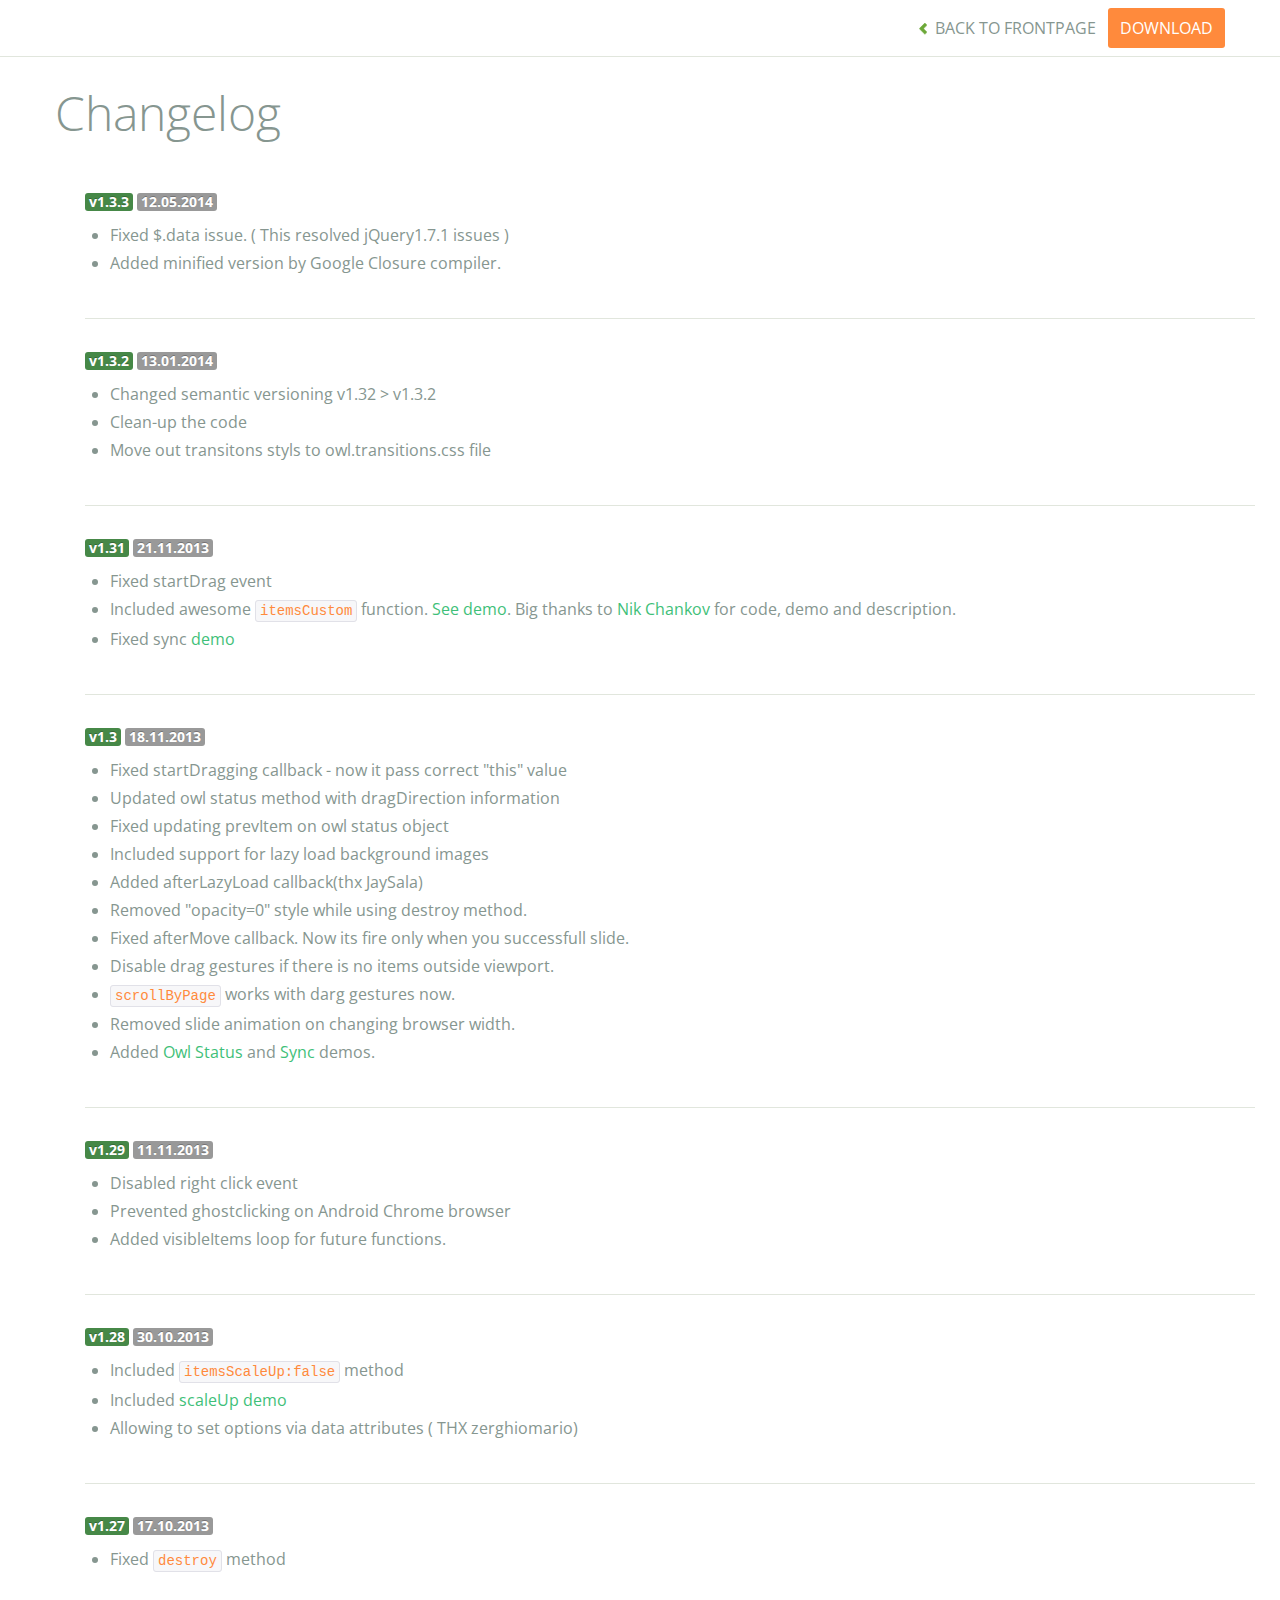
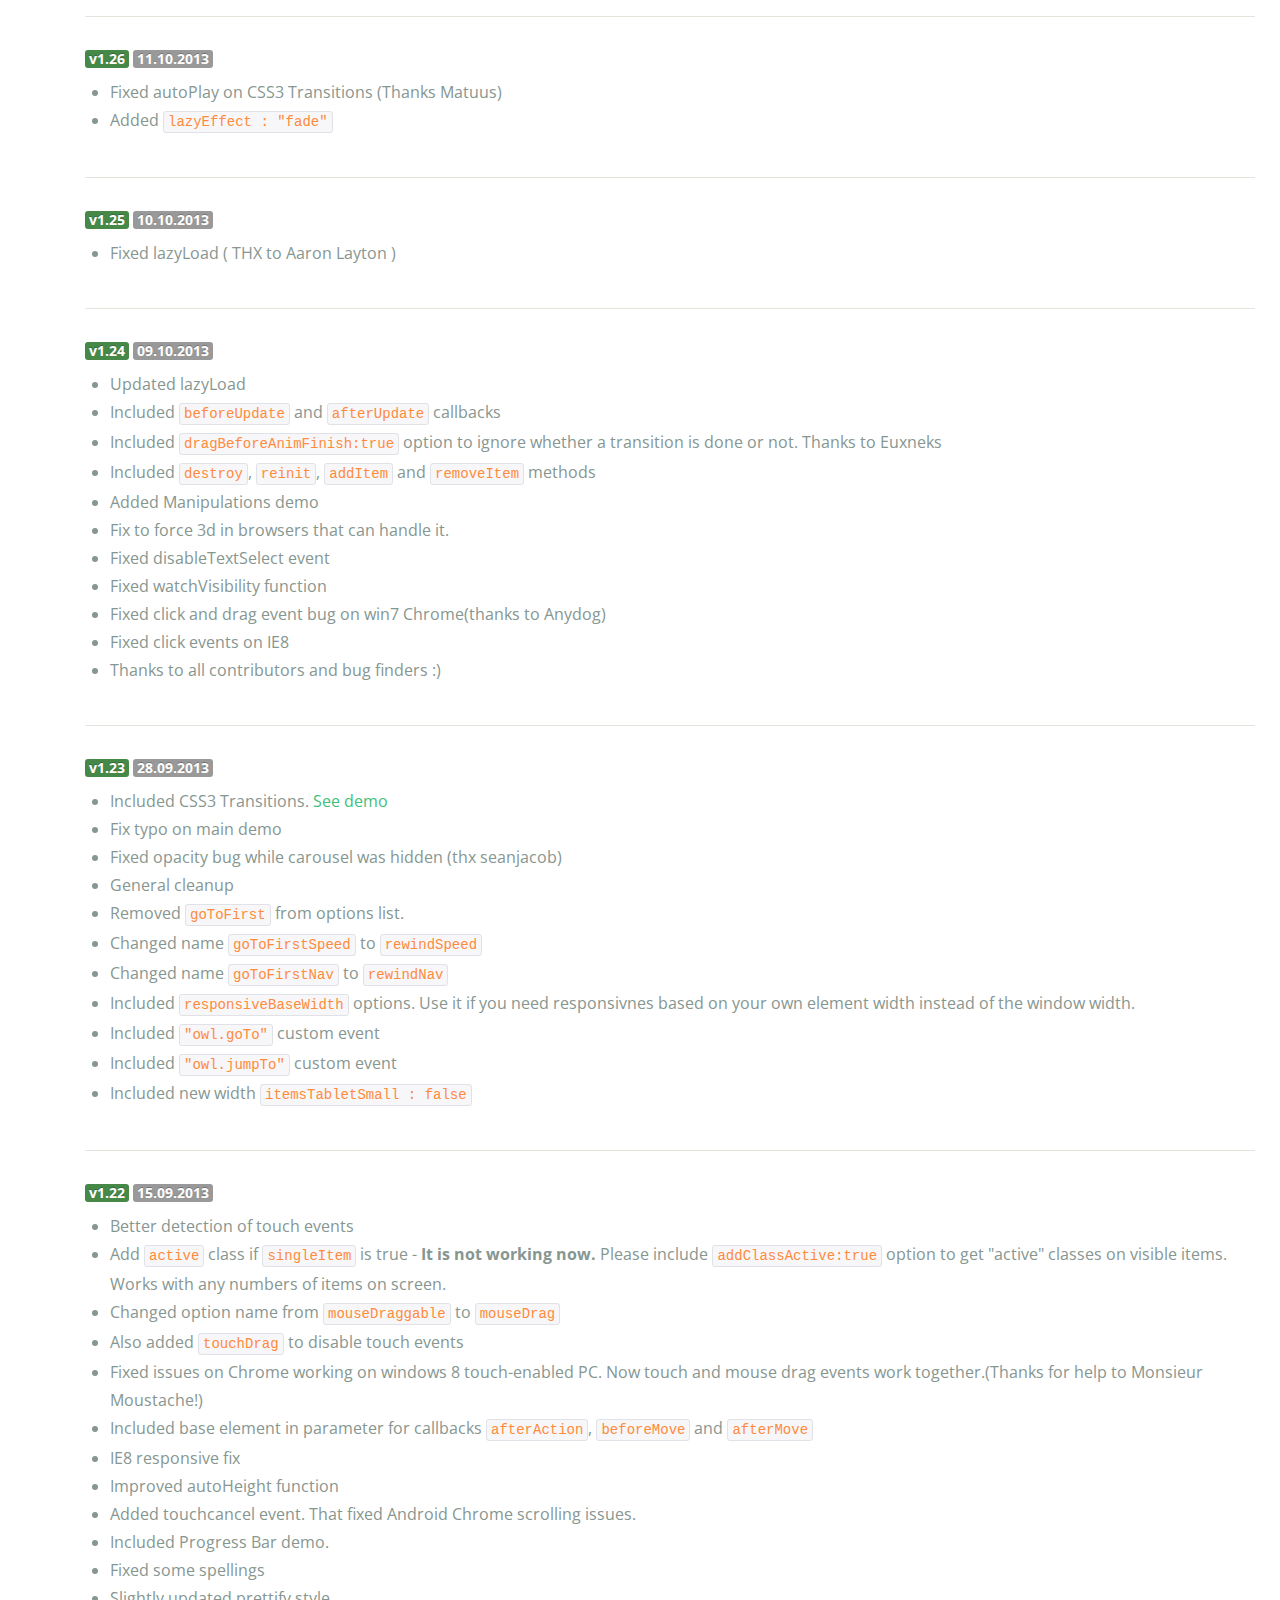
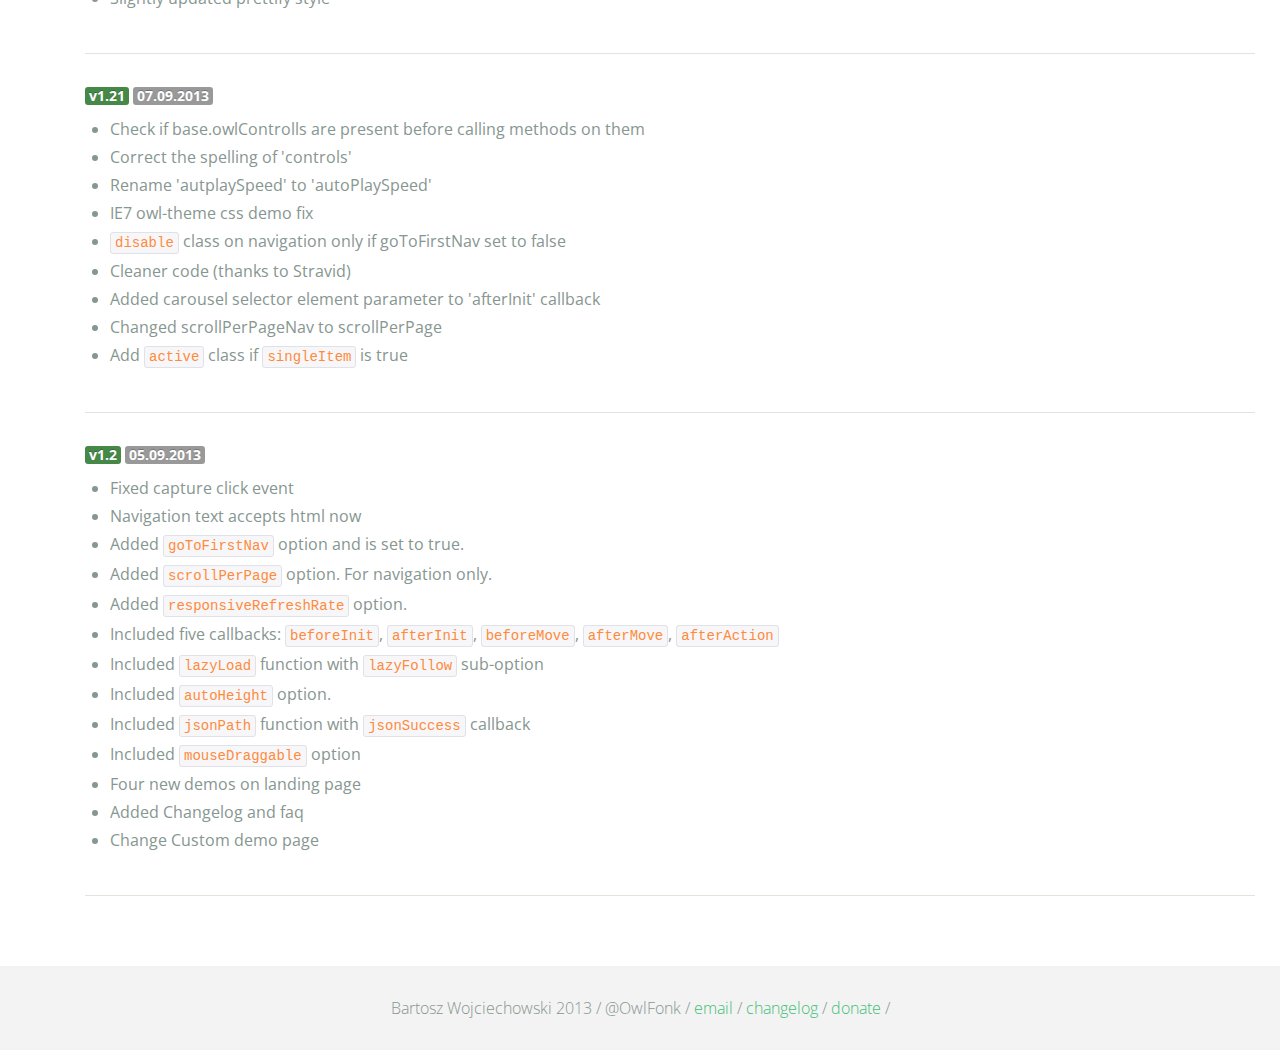
<file: owl/changelog.html>
<!DOCTYPE html>
<html lang="en">
  <head>
    <meta charset="utf-8">
    <title>Owl Carousel - Changelog</title>
    <meta name="viewport" content="width=device-width, initial-scale=1.0">
    <meta name="description" content="jQuery Responsive Carousel - Owl Carusel">
    <meta name="author" content="Bartosz Wojciechowski">

    <link href='http://fonts.googleapis.com/css?family=Open+Sans:400italic,400,300,600,700' rel='stylesheet' type='text/css'>
    <link href="assets/css/bootstrapTheme.css" rel="stylesheet">
    <link href="assets/css/custom.css" rel="stylesheet">

    <!-- Owl Carousel Assets -->
    <link href="owl-carousel/owl.carousel.css" rel="stylesheet">
    <link href="owl-carousel/owl.theme.css" rel="stylesheet">

    <!-- Prettify -->
    <link href="assets/js/google-code-prettify/prettify.css" rel="stylesheet">
	

    <!-- Le fav and touch icons -->
    <link rel="apple-touch-icon-precomposed" sizes="144x144" href="assets/ico/apple-touch-icon-144-precomposed.png">
    <link rel="apple-touch-icon-precomposed" sizes="114x114" href="assets/ico/apple-touch-icon-114-precomposed.png">
      <link rel="apple-touch-icon-precomposed" sizes="72x72" href="assets/ico/apple-touch-icon-72-precomposed.png">
                    <link rel="apple-touch-icon-precomposed" href="assets/ico/apple-touch-icon-57-precomposed.png">
                                   <link rel="shortcut icon" href="assets/ico/favicon.png">
  </head>
  <body>

      <div id="top-nav" class="navbar navbar-fixed-top">
        <div class="navbar-inner">
          <div class="container">
            <button type="button" class="btn btn-navbar" data-toggle="collapse" data-target=".nav-collapse">
            <span class="icon-bar"></span>
            <span class="icon-bar"></span>
            <span class="icon-bar"></span>
          </button>
            <div class="nav-collapse collapse">
            <ul class="nav pull-right">
              <li><a href="index.html"><i class="icon-chevron-left"></i> Back to Frontpage</a></li>
              <li><a href="owl.carousel.zip" class="download download-on" data-spy="affix" data-offset-top="450">Download</a></li>
            </ul>
            <ul class="nav pull-left">
              
            </ul>
            </div>
          </div>
        </div>
      </div>

    <div id="changelog" class="container">
      <div class="row">
        <div class="span12">
          <h1>Changelog</h1>
          
          <div class="span12 log">
          <span class="label label-success">v1.3.3</span> <span class="label">12.05.2014</span>
            <ul>
              <li>Fixed $.data issue. ( This resolved jQuery1.7.1 issues )</li>
              <li>Added minified version by Google Closure compiler.</li>
            </ul>
          </div>

          <div class="span12 log">
          <span class="label label-success">v1.3.2</span> <span class="label">13.01.2014</span>
            <ul>
              <li>Changed semantic versioning v1.32 > v1.3.2</li>
              <li>Clean-up the code</li>
              <li>Move out transitons styls to owl.transitions.css file</li>             

            </ul>
          </div>

          <div class="span12 log">
          <span class="label label-success">v1.31</span> <span class="label">21.11.2013</span>
            <ul>
              <li>Fixed startDrag event</li>
              <li>Included awesome <code>itemsCustom</code> function. <a href="demos/itemsCustom.html">See demo</a>. Big thanks to <a href="https://github.com/nchankov">Nik Chankov</a> for code, demo and description.</li>
              <li>Fixed sync <a href="demos/sync.html">demo</a></li>
            </ul>
          </div>

          <div class="span12 log">
          <span class="label label-success">v1.3</span> <span class="label">18.11.2013</span>
            <ul>
              <li>Fixed startDragging callback - now it pass correct "this" value</li>
              <li>Updated owl status method with dragDirection information</li>
              <li>Fixed updating prevItem on owl status object</li>
              <li>Included support for lazy load background images</li>
              <li>Added afterLazyLoad callback(thx JaySala)</li>
              <li>Removed "opacity=0" style while using destroy method.</li>
              <li>Fixed afterMove callback. Now its fire only when you successfull slide.</li>
              <li>Disable drag gestures if there is no items outside viewport.</li>
              <li><code>scrollByPage</code> works with darg gestures now. </li>
              <li>Removed slide animation on changing browser width.</li>
              <li>Added <a href="demos/owlStatus.html">Owl Status</a> and <a href="demos/sync.html">Sync</a> demos.</li>
            </ul>
          </div>

          <div class="span12 log">
          <span class="label label-success">v1.29</span> <span class="label">11.11.2013</span>
            <ul>
              <li>Disabled right click event</li>
              <li>Prevented ghostclicking on Android Chrome browser</li>
              <li>Added visibleItems loop for future functions.</li>
            </ul>
          </div>

          <div class="span12 log">
          <span class="label label-success">v1.28</span> <span class="label">30.10.2013</span>
            <ul>
              <li>Included <code>itemsScaleUp:false</code> method</li>
              <li>Included <a href="demos/scaleup.html">scaleUp demo</a></li>
              <li>Allowing to set options via data attributes ( THX zerghiomario)</li>
            </ul>
          </div>

          <div class="span12 log">
          <span class="label label-success">v1.27</span> <span class="label">17.10.2013</span>
            <ul>
              <li>Fixed <code>destroy</code> method</li>
            </ul>
          </div>

          <div class="span12 log">
          <span class="label label-success">v1.26</span> <span class="label">11.10.2013</span>
            <ul>
              <li>Fixed autoPlay on CSS3 Transitions (Thanks Matuus)</li>
              <li>Added <code>lazyEffect : "fade"</code></li>
            </ul>
          </div>

          <div class="span12 log">
          <span class="label label-success">v1.25</span> <span class="label">10.10.2013</span>
            <ul>
              <li>Fixed lazyLoad ( THX to Aaron Layton )</li>
            </ul>
          </div>


          <div class="span12 log">
          <span class="label label-success">v1.24</span> <span class="label">09.10.2013</span>
            <ul>
              <li>Updated lazyLoad</li>
              <li>Included <code>beforeUpdate</code> and <code>afterUpdate</code> callbacks</li>
              <li>Included <code>dragBeforeAnimFinish:true</code> option to ignore whether a transition is done or not. Thanks to Euxneks</li>
              <li>Included <code>destroy</code>, <code>reinit</code>, <code>addItem</code> and <code>removeItem</code> methods</li>
              <li>Added Manipulations demo</li>
              <li>Fix to force 3d in browsers that can handle it.</li>
              <li>Fixed disableTextSelect event</li>
              <li>Fixed watchVisibility function</li>
              <li>Fixed click and drag event bug on win7 Chrome(thanks to Anydog)</li>
              <li>Fixed click events on IE8</li>
              <li>Thanks to all contributors and bug finders :)</li>
            </ul>
          </div>

          <div class="span12 log">
          <span class="label label-success">v1.23</span> <span class="label">28.09.2013</span>
            <ul>
              <li>Included CSS3 Transitions. <a href="demos/transitions.html">See demo</a></li>
              <li>Fix typo on main demo</li>
              <li>Fixed opacity bug while carousel was hidden (thx seanjacob)</li>
              <li>General cleanup</li>
              <li>Removed <code>goToFirst</code> from options list.</li>
              <li>Changed name <code>goToFirstSpeed</code> to <code>rewindSpeed</code></li>
              <li>Changed name <code>goToFirstNav</code> to <code>rewindNav</code></li>
              <li>Included <code>responsiveBaseWidth</code> options. Use it if you need responsivnes based on your own element width instead of the window width.</li>
              <li>Included <code>"owl.goTo"</code> custom event</li>
              <li>Included <code>"owl.jumpTo"</code> custom event</li>
              <li>Included new width <code>itemsTabletSmall : false</code></li>
            </ul>
          </div>

          <div class="span12 log">
          <span class="label label-success">v1.22</span> <span class="label">15.09.2013</span>
            <ul>
              <li>Better detection of touch events</li>
              <li>Add <code>active</code> class if <code>singleItem</code> is true - <b>It is not working now.</b> Please include <code>addClassActive:true</code> option to get "active" classes on visible items. Works with any numbers of items on screen.</li>
              <li>Changed option name from <code>mouseDraggable</code> to <code>mouseDrag</code></li>
              <li>Also added <code>touchDrag</code> to disable touch events</li>
              <li>Fixed issues on Chrome working on windows 8 touch-enabled PC. Now touch and mouse drag events work together.(Thanks for help to Monsieur Moustache!)</li>
              <li>Included base element in parameter for callbacks <code>afterAction</code>, <code>beforeMove</code> and <code>afterMove</code></li>
              <li>IE8 responsive fix</li>
              <li>Improved autoHeight function</li>
              <li>Added touchcancel event. That fixed Android Chrome scrolling issues.</li>
              <li>Included Progress Bar demo.</li>
              <li>Fixed some spellings</li>
              <li>Slightly updated prettify style</li>
            </ul>
          </div>

          <div class="span12 log">
          <span class="label label-success">v1.21</span> <span class="label">07.09.2013</span>
            <ul>
              <li>Check if base.owlControlls are present before calling methods on them</li>
              <li>Correct the spelling of 'controls'</li>
              <li>Rename 'autplaySpeed' to 'autoPlaySpeed'</li>
              <li>IE7 owl-theme css demo fix</li>
              <li><code>disable</code> class on navigation only if goToFirstNav set to false</li>
              <li>Cleaner code (thanks to Stravid)</li>
              <li>Added carousel selector element parameter to 'afterInit' callback</li>
              <li>Changed scrollPerPageNav to scrollPerPage</li>
              <li>Add <code>active</code> class if <code>singleItem</code> is true</li>
            </ul>
          </div>
          <div class="span12 log">
          <span class="label label-success">v1.2</span> <span class="label">05.09.2013</span>
            <ul>
              <li>Fixed capture click event</li>
              <li>Navigation text accepts html now</li>
              <li>Added <code>goToFirstNav</code> option and is set to true.</li>
              <li>Added <code>scrollPerPage</code> option. For navigation only.</li>
              <li>Added <code>responsiveRefreshRate</code> option.</li>
              <li>Included five callbacks: <code>beforeInit</code>, <code>afterInit</code>, <code>beforeMove</code>, <code>afterMove</code>, <code>afterAction</code></li>
              <li>Included <code>lazyLoad</code> function with <code>lazyFollow</code> sub-option</li>
              <li>Included <code>autoHeight</code> option.</li>
              <li>Included <code>jsonPath</code> function with <code>jsonSuccess</code> callback</li>
              <li>Included <code>mouseDraggable</code> option</li>
              <li>Four new demos on landing page</li>
              <li>Added Changelog and faq</li>
              <li>Change Custom demo page</li>
            </ul>
          </div>
        </div>
      </div>
    </div>

    <div id="footer">
      <div class="container">
        <div class="row">
          <div class="span12">
            <h5>Bartosz Wojciechowski 2013 / @OwlFonk / 
            <a href="mailto:owl@owlgraphic.com?subject=Hey Owl!">email</a> / 
            <a href="changelog.html">changelog</a> /
            <a href="https://www.paypal.com/cgi-bin/webscr?cmd=_s-xclick&hosted_button_id=EFSGXZS7V2U9N">donate</a> / 
            </h5>
          </div>
        </div>
      </div>
    </div>


    <script src="assets/js/jquery-1.9.1.min.js"></script> 
    <script src="owl-carousel/owl.carousel.js"></script>

    <!-- Frontpage Demo -->
    <script>
    jQuery(document).ready(function($) {
      $("#owl-example").owlCarousel();
    });

    $("body").data("page", "frontpage");

    </script>
    <script src="assets/js/bootstrap-collapse.js"></script>
    <script src="assets/js/bootstrap-transition.js"></script>

    <script src="assets/js/google-code-prettify/prettify.js"></script>
	  <script src="assets/js/application.js"></script>

    <script>
    var owldomain = window.location.hostname.indexOf("owlgraphic");
    if(owldomain !== -1){
      (function(i,s,o,g,r,a,m){i['GoogleAnalyticsObject']=r;i[r]=i[r]||function(){
      (i[r].q=i[r].q||[]).push(arguments)},i[r].l=1*new Date();a=s.createElement(o),
      m=s.getElementsByTagName(o)[0];a.async=1;a.src=g;m.parentNode.insertBefore(a,m)
      })(window,document,'script','//www.google-analytics.com/analytics.js','ga');

      ga('create', 'UA-41541058-1', 'owlgraphic.com');
      ga('send', 'pageview');
    }

    </script>

  </body>
</html>
</file>
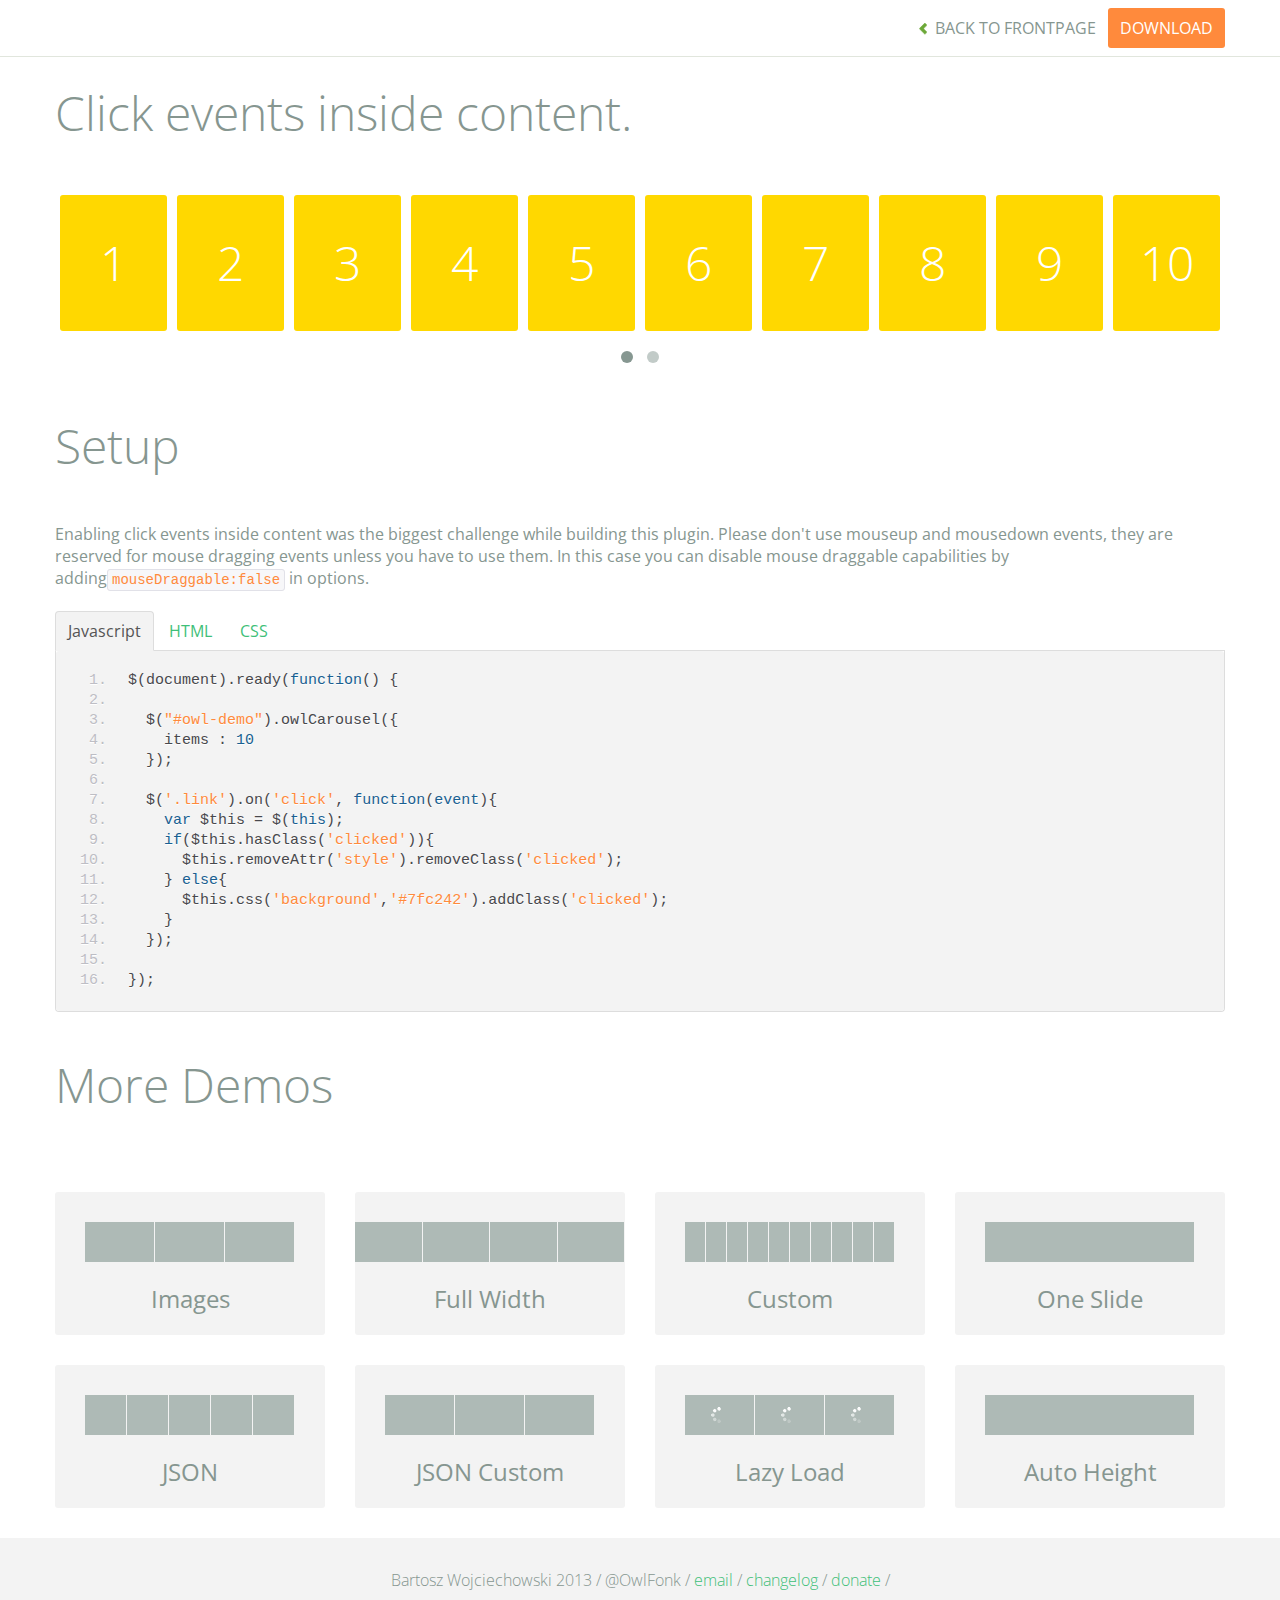
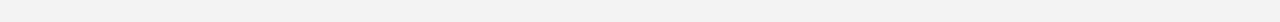
<file: owl/demos/click.html>
<!DOCTYPE html>
<html lang="en">
  <head>
    <meta charset="utf-8">
    <title>Owl Carousel - Click Event</title>
    <meta name="viewport" content="width=device-width, initial-scale=1.0">
    <meta name="description" content="jQuery Responsive Carousel - Owl Carusel">
    <meta name="author" content="Bartosz Wojciechowski">

    <link href='http://fonts.googleapis.com/css?family=Open+Sans:400italic,400,300,600,700' rel='stylesheet' type='text/css'>
    <link href="../assets/css/bootstrapTheme.css" rel="stylesheet">
    <link href="../assets/css/custom.css" rel="stylesheet">

    <!-- Owl Carousel Assets -->
    <link href="../owl-carousel/owl.carousel.css" rel="stylesheet">
    <link href="../owl-carousel/owl.theme.css" rel="stylesheet">

    <link href="../assets/js/google-code-prettify/prettify.css" rel="stylesheet">

    <!-- Le fav and touch icons -->
    <link rel="apple-touch-icon-precomposed" sizes="144x144" href="../assets/ico/apple-touch-icon-144-precomposed.png">
    <link rel="apple-touch-icon-precomposed" sizes="114x114" href="../assets/ico/apple-touch-icon-114-precomposed.png">
      <link rel="apple-touch-icon-precomposed" sizes="72x72" href="../assets/ico/apple-touch-icon-72-precomposed.png">
                    <link rel="apple-touch-icon-precomposed" href="../assets/ico/apple-touch-icon-57-precomposed.png">
                                   <link rel="shortcut icon" href="../assets/ico/favicon.png">
  </head>
  <body>

      <div id="top-nav" class="navbar navbar-fixed-top">
        <div class="navbar-inner">
          <div class="container">
            <button type="button" class="btn btn-navbar" data-toggle="collapse" data-target=".nav-collapse">
            <span class="icon-bar"></span>
            <span class="icon-bar"></span>
            <span class="icon-bar"></span>
          </button>
            <div class="nav-collapse collapse">
            <ul class="nav pull-right">
              <li><a href="../index.html"><i class="icon-chevron-left"></i> Back to Frontpage</a></li>
              <li><a href="../owl.carousel.zip" class="download download-on" data-spy="affix" data-offset-top="450">Download</a></li>
            </ul>
            <ul class="nav pull-left">
              
            </ul>
            </div>
          </div>
        </div>
      </div>
   
    <div id="title">
      <div class="container">
        <div class="row">
          <div class="span12">
            <h1>Click events inside content.</h1>
          </div>
        </div>
      </div>
    </div>

      <div id="demo">
        <div class="container">
          <div class="row">
            <div class="span12">

              <div id="owl-demo" class="owl-carousel">
                
                <a class="item link"><h1>1</h1></a>
                <a class="item link"><h1>2</h1></a>
                <a class="item link"><h1>3</h1></a>
                <a class="item link"><h1>4</h1></a>
                <a class="item link"><h1>5</h1></a>
                <a class="item link"><h1>6</h1></a>
                <a class="item link"><h1>7</h1></a>
                <a class="item link"><h1>8</h1></a>
                <a class="item link"><h1>9</h1></a>
                <a class="item link"><h1>10</h1></a>
                <a class="item link"><h1>11</h1></a>
                <a class="item link"><h1>12</h1></a>
                <a class="item link"><h1>13</h1></a>
                <a class="item link"><h1>14</h1></a>
                <a class="item link"><h1>15</h1></a>
                <a class="item link"><h1>16</h1></a>

              </div>
            </div>
          </div>
        </div>

    </div>

    <div id="example-info">
      <div class="container">
        <div class="row">
          <div class="span12">
            <h1>Setup</h1>
            <p>Enabling click events inside content was the biggest challenge while building this plugin. Please don't use mouseup and mousedown events, they are reserved for mouse dragging events unless you have to use them. In this case you can disable mouse draggable capabilities by adding<code>mouseDraggable:false</code> in options.
            </p>
            <ul class="nav nav-tabs" id="myTab">
              <li class="active"><a href="#javascript">Javascript</a></li>
              <li><a href="#HTML">HTML</a></li>
              <li><a href="#CSS">CSS</a></li>
            </ul>
             
            <div class="tab-content">

              <div class="tab-pane active" id="javascript">
<pre class="pre-show prettyprint linenums">
$(document).ready(function() {

  $("#owl-demo").owlCarousel({
    items : 10
  });

  $('.link').on('click', function(event){
    var $this = $(this);
    if($this.hasClass('clicked')){
      $this.removeAttr('style').removeClass('clicked');
    } else{
      $this.css('background','#7fc242').addClass('clicked');
    }
  });

})&#59;
</pre>

              </div>

              <div class="tab-pane" id="HTML">
<pre class="pre-show prettyprint linenums">
&lt;div id="owl-demo" class="owl-carousel"&gt;
  &lt;a class="item link"&gt;&lt;h1&gt;1&lt;/h1&gt;&lt;/a&gt;
  &lt;a class="item link"&gt;&lt;h1&gt;2&lt;/h1&gt;&lt;/a&gt;
  &lt;a class="item link"&gt;&lt;h1&gt;3&lt;/h1&gt;&lt;/a&gt;
  &lt;a class="item link"&gt;&lt;h1&gt;4&lt;/h1&gt;&lt;/a&gt;
  &lt;a class="item link"&gt;&lt;h1&gt;5&lt;/h1&gt;&lt;/a&gt;
  &lt;a class="item link"&gt;&lt;h1&gt;6&lt;/h1&gt;&lt;/a&gt;
  &lt;a class="item link"&gt;&lt;h1&gt;7&lt;/h1&gt;&lt;/a&gt;
  &lt;a class="item link"&gt;&lt;h1&gt;8&lt;/h1&gt;&lt;/a&gt;
  &lt;a class="item link"&gt;&lt;h1&gt;9&lt;/h1&gt;&lt;/a&gt;
  &lt;a class="item link"&gt;&lt;h1&gt;10&lt;/h1&gt;&lt;/a&gt;
  &lt;a class="item link"&gt;&lt;h1&gt;11&lt;/h1&gt;&lt;/a&gt;
  &lt;a class="item link"&gt;&lt;h1&gt;12&lt;/h1&gt;&lt;/a&gt;
  &lt;a class="item link"&gt;&lt;h1&gt;13&lt;/h1&gt;&lt;/a&gt;
  &lt;a class="item link"&gt;&lt;h1&gt;14&lt;/h1&gt;&lt;/a&gt;
  &lt;a class="item link"&gt;&lt;h1&gt;15&lt;/h1&gt;&lt;/a&gt;
  &lt;a class="item link"&gt;&lt;h1&gt;16&lt;/h1&gt;&lt;/a&gt;
&lt;/div&gt;
</pre>
              </div>

              <div class="tab-pane" id="CSS">
<pre class="pre-show prettyprint linenums">
#owl-demo .item{
  display: block;
  cursor: pointer;
  background: #ffd800;
  padding: 30px 0px;
  margin: 5px;
  color: #FFF;
  -webkit-border-radius: 3px;
  -moz-border-radius: 3px;
  border-radius: 3px;
  text-align: center;
  -webkit-tap-highlight-color: rgba(255, 255, 255, 0); 
}
#owl-demo .item:hover{
  background: #F2CD00;
}
</pre>
              </div>
            </div><!--End Tab Content-->

          </div>
        </div>
      </div>
    </div>

    <div id="more">
      <div class="container">

        <div class="row">
          <div class="span12">
            <h1>More Demos</h1>
          </div>
        </div>

        <div class="row demos-row">
          <div class="span3">
            <a href="images.html" class="demo-box">
              <div class="demo-wrapper demo-images clearfix">
                <div class="demo-slide"><div class="bg"></div></div>
                <div class="demo-slide"><div class="bg"></div></div>
                <div class="demo-slide"><div class="bg"></div></div>
              </div>
              <h3>Images</h3>
            </a>
          </div>

          <div class="span3">
            <a href="full.html" class="demo-box">
              <div class="demo-wrapper demo-full clearfix">
                <div class="demo-slide"><div class="bg"></div></div>
                <div class="demo-slide"><div class="bg"></div></div>
                <div class="demo-slide"><div class="bg"></div></div>
                <div class="demo-slide"><div class="bg"></div></div>
              </div>
              <h3>Full Width</h3>
            </a>
          </div>

          <div class="span3">
            <a href="custom.html" class="demo-box">
              <div class="demo-wrapper demo-custom clearfix">
                <div class="demo-slide"><div class="bg"></div></div>
                <div class="demo-slide"><div class="bg"></div></div>
                <div class="demo-slide"><div class="bg"></div></div>
                <div class="demo-slide"><div class="bg"></div></div>
                <div class="demo-slide"><div class="bg"></div></div>
                <div class="demo-slide"><div class="bg"></div></div>
                <div class="demo-slide"><div class="bg"></div></div>
                <div class="demo-slide"><div class="bg"></div></div>
                <div class="demo-slide"><div class="bg"></div></div>
                <div class="demo-slide"><div class="bg"></div></div>
              </div>
              <h3>Custom</h3>
            </a>
          </div>

          <div class="span3">
            <a href="one.html" class="demo-box">
              <div class="demo-wrapper demo-one clearfix">
                <div class="demo-slide"><div class="bg"></div></div>
              </div>
              <h3>One Slide</h3>
            </a>
          </div>

        </div>
        <div class="row demos-row">
          <div class="span3">
            <a href="json.html" class="demo-box">
              <div class="demo-wrapper demo-Json clearfix">
                <div class="demo-slide"><div class="bg"></div></div>
                <div class="demo-slide"><div class="bg"></div></div>
                <div class="demo-slide"><div class="bg"></div></div>
                <div class="demo-slide"><div class="bg"></div></div>
                <div class="demo-slide"><div class="bg"></div></div>
              </div>
              <h3>JSON</h3>
            </a>
          </div>

          <div class="span3">
            <a href="customJson.html" class="demo-box">
              <div class="demo-wrapper demo-Json-custom clearfix">
                <div class="demo-slide"><div class="bg"></div></div>
                <div class="demo-slide"><div class="bg"></div></div>
                <div class="demo-slide"><div class="bg"></div></div>
              </div>
              <h3>JSON Custom</h3>
            </a>
          </div>

          <div class="span3">
            <a href="lazyLoad.html" class="demo-box">
              <div class="demo-wrapper demo-lazy clearfix">
                <div class="demo-slide"><div class="bg"></div></div>
                <div class="demo-slide"><div class="bg"></div></div>
                <div class="demo-slide"><div class="bg"></div></div>
              </div>
              <h3>Lazy Load</h3>
            </a>
          </div>

          <div class="span3">
            <a href="autoHeight.html" class="demo-box">
              <div class="demo-wrapper demo-height clearfix">
                <div class="demo-slide"><div class="bg"></div></div>
              </div>
              <h3>Auto Height</h3>
            </a>
          </div>

        </div>
      </div>
    </div>
 
    <div id="footer">
      <div class="container">
        <div class="row">
          <div class="span12">
            <h5>Bartosz Wojciechowski 2013 / @OwlFonk / 
            <a href="mailto:owl@owlgraphic.com?subject=Hey Owl!">email</a> / 
            <a href="../changelog.html">changelog</a> /
            <a href="https://www.paypal.com/cgi-bin/webscr?cmd=_s-xclick&hosted_button_id=EFSGXZS7V2U9N">donate</a> / 
            <a href="https://twitter.com/share" class="twitter-share-button" data-url="http://owlgraphic.com/owlcarousel/" data-text="Awesome jQuery Owl Carousel Responsive Plugin" data-via="OwlFonk" data-count="none" data-hashtags="owlcarousel"></a>
            <script>
            var owldomain = window.location.hostname.indexOf("owlgraphic");
            if(owldomain !== -1){
              !function(d,s,id){var js,fjs=d.getElementsByTagName(s)[0],p=/^http:/.test(d.location)?'http':'https';if(!d.getElementById(id)){js=d.createElement(s);js.id=id;js.src=p+'://platform.twitter.com/widgets.js';fjs.parentNode.insertBefore(js,fjs);}}(document, 'script', 'twitter-wjs');
            }
            </script>
            </h5>
          </div>
        </div>
      </div>
    </div>


    <script src="../assets/js/jquery-1.9.1.min.js"></script> 
    <script src="../owl-carousel/owl.carousel.js"></script>


    <!-- Demo -->

    <style>
    #owl-demo .item{
        display: block;
        cursor: pointer;
        background: #ffd800;
        padding: 30px 0px;
        margin: 5px;
        color: #FFF;
        -webkit-border-radius: 3px;
        -moz-border-radius: 3px;
        border-radius: 3px;
        text-align: center;
        -webkit-tap-highlight-color: rgba(255, 255, 255, 0); 
    }
    #owl-demo .item:hover{
      background: #F2CD00;
    }
    </style>


    <script>
    $(document).ready(function() {

      $("#owl-demo").owlCarousel({
        items : 10
      });

      $('.link').on('click', function(event){
        var $this = $(this);
        if($this.hasClass('clicked')){
          $this.removeAttr('style').removeClass('clicked');
        } else{
          $this.css('background','#7fc242').addClass('clicked');
        }
      });


    });
    </script>


    <script src="../assets/js/bootstrap-collapse.js"></script>
    <script src="../assets/js/bootstrap-transition.js"></script>
    <script src="../assets/js/bootstrap-tab.js"></script>

    <script src="../assets/js/google-code-prettify/prettify.js"></script>
	  <script src="../assets/js/application.js"></script>

  </body>
</html>
</file>
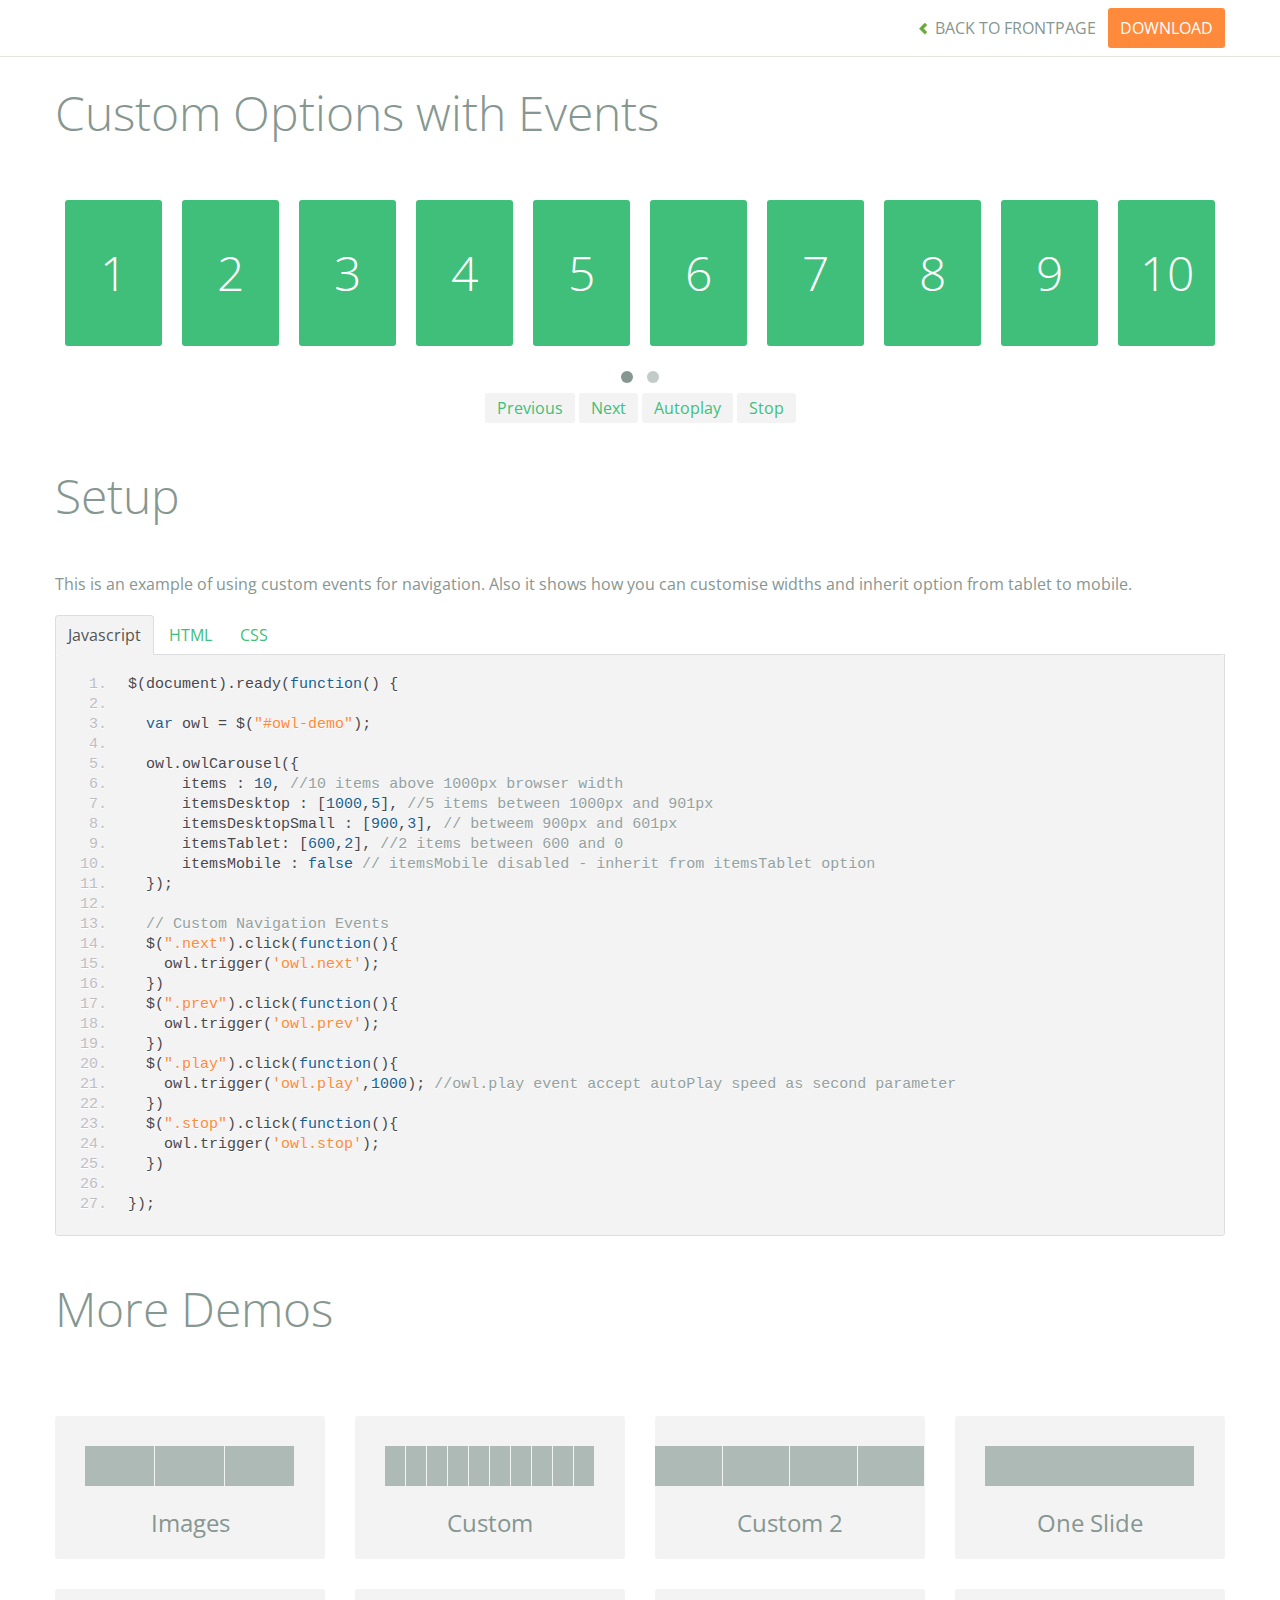
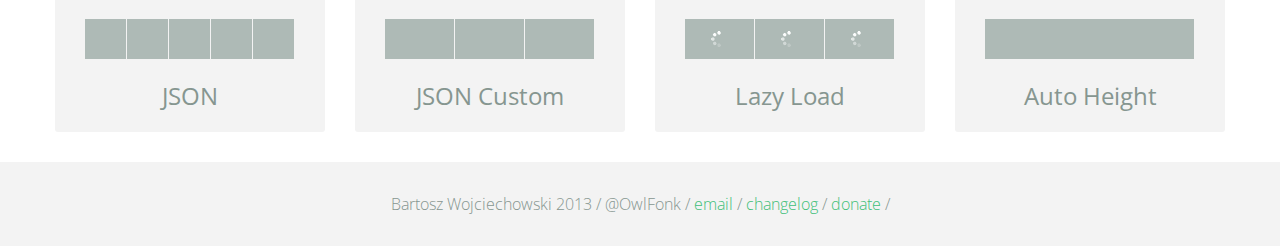
<file: owl/demos/custom.html>
<!DOCTYPE html>
<html lang="en">
  <head>
    <meta charset="utf-8">
    <title>Owl Carousel - Custom</title>
    <meta name="viewport" content="width=device-width, initial-scale=1.0">
    <meta name="description" content="jQuery Responsive Carousel - Owl Carusel">
    <meta name="author" content="Bartosz Wojciechowski">

    <link href='http://fonts.googleapis.com/css?family=Open+Sans:400italic,400,300,600,700' rel='stylesheet' type='text/css'>
    <link href="../assets/css/bootstrapTheme.css" rel="stylesheet">
    <link href="../assets/css/custom.css" rel="stylesheet">

    <!-- Owl Carousel Assets -->
    <link href="../owl-carousel/owl.carousel.css" rel="stylesheet">
    <link href="../owl-carousel/owl.theme.css" rel="stylesheet">

    <link href="../assets/js/google-code-prettify/prettify.css" rel="stylesheet">

    <!-- Le fav and touch icons -->
    <link rel="apple-touch-icon-precomposed" sizes="144x144" href="../assets/ico/apple-touch-icon-144-precomposed.png">
    <link rel="apple-touch-icon-precomposed" sizes="114x114" href="../assets/ico/apple-touch-icon-114-precomposed.png">
      <link rel="apple-touch-icon-precomposed" sizes="72x72" href="../assets/ico/apple-touch-icon-72-precomposed.png">
                    <link rel="apple-touch-icon-precomposed" href="../assets/ico/apple-touch-icon-57-precomposed.png">
                                   <link rel="shortcut icon" href="../assets/ico/favicon.png">
  </head>
  <body>

      <div id="top-nav" class="navbar navbar-fixed-top">
        <div class="navbar-inner">
          <div class="container">
            <button type="button" class="btn btn-navbar" data-toggle="collapse" data-target=".nav-collapse">
            <span class="icon-bar"></span>
            <span class="icon-bar"></span>
            <span class="icon-bar"></span>
          </button>
            <div class="nav-collapse collapse">
            <ul class="nav pull-right">
              <li><a href="../index.html"><i class="icon-chevron-left"></i> Back to Frontpage</a></li>
              <li><a href="../owl.carousel.zip" class="download download-on" data-spy="affix" data-offset-top="450">Download</a></li>
            </ul>
            <ul class="nav pull-left">
              
            </ul>
            </div>
          </div>
        </div>
      </div>
   
    <div id="title">
      <div class="container">
        <div class="row">
          <div class="span12">
            <h1>Custom Options with Events</h1>
          </div>
        </div>
      </div>
    </div>

      <div id="demo">
        <div class="container">
          <div class="row">
            <div class="span12">

              <div id="owl-demo" class="owl-carousel">
                
                <div class="item"><h1>1</h1></div>
                <div class="item"><h1>2</h1></div>
                <div class="item"><h1>3</h1></div>
                <div class="item"><h1>4</h1></div>
                <div class="item"><h1>5</h1></div>
                <div class="item"><h1>6</h1></div>
                <div class="item"><h1>7</h1></div>
                <div class="item"><h1>8</h1></div>
                <div class="item"><h1>9</h1></div>
                <div class="item"><h1>10</h1></div>
                <div class="item"><h1>11</h1></div>
                <div class="item"><h1>12</h1></div>
                <div class="item"><h1>13</h1></div>
                <div class="item"><h1>14</h1></div>
                <div class="item"><h1>15</h1></div>
                <div class="item"><h1>16</h1></div>

              </div>
              <div class="customNavigation">
                <a class="btn prev">Previous</a>
                <a class="btn next">Next</a>
                <a class="btn play">Autoplay</a>
                <a class="btn stop">Stop</a>
              </div>

            </div>
          </div>
        </div>

    </div>

    <div id="example-info">
      <div class="container">
        <div class="row">
          <div class="span12">
            <h1>Setup</h1>
            <p>This is an example of using custom events for navigation. Also it shows how you can customise widths and inherit option from tablet to mobile.
            </p>
            <ul class="nav nav-tabs" id="myTab">
              <li class="active"><a href="#javascript">Javascript</a></li>
              <li><a href="#HTML">HTML</a></li>
              <li><a href="#CSS">CSS</a></li>
            </ul>
             
            <div class="tab-content">

              <div class="tab-pane active" id="javascript">
<pre class="pre-show prettyprint linenums">
$(document).ready(function() {

  var owl = &#36;("#owl-demo")&#59;

  owl.owlCarousel({
      items : 10, //10 items above 1000px browser width
      itemsDesktop : [1000,5], //5 items between 1000px and 901px
      itemsDesktopSmall : [900,3], // betweem 900px and 601px
      itemsTablet: [600,2], //2 items between 600 and 0
      itemsMobile : false // itemsMobile disabled - inherit from itemsTablet option
  })&#59;

  // Custom Navigation Events
  $(".next").click(function(){
    owl.trigger('owl.next')&#59;
  })
  $(".prev").click(function(){
    owl.trigger('owl.prev')&#59;
  })
  $(".play").click(function(){
    owl.trigger('owl.play',1000)&#59; //owl.play event accept autoPlay speed as second parameter
  })
  $(".stop").click(function(){
    owl.trigger('owl.stop')&#59;
  })

})&#59;
</pre>

              </div>

              <div class="tab-pane" id="HTML">
<pre class="pre-show prettyprint linenums">
&lt;div id="owl-demo" class="owl-carousel owl-theme"&gt;
  &lt;div class="item"&gt;&lt;h1&gt;1&lt;/h1&gt;&lt;/div&gt;
  &lt;div class="item"&gt;&lt;h1&gt;2&lt;/h1&gt;&lt;/div&gt;
  &lt;div class="item"&gt;&lt;h1&gt;3&lt;/h1&gt;&lt;/div&gt;
  &lt;div class="item"&gt;&lt;h1&gt;4&lt;/h1&gt;&lt;/div&gt;
  &lt;div class="item"&gt;&lt;h1&gt;5&lt;/h1&gt;&lt;/div&gt;
  &lt;div class="item"&gt;&lt;h1&gt;6&lt;/h1&gt;&lt;/div&gt;
  &lt;div class="item"&gt;&lt;h1&gt;7&lt;/h1&gt;&lt;/div&gt;
  &lt;div class="item"&gt;&lt;h1&gt;8&lt;/h1&gt;&lt;/div&gt;
  &lt;div class="item"&gt;&lt;h1&gt;9&lt;/h1&gt;&lt;/div&gt;
  &lt;div class="item"&gt;&lt;h1&gt;10&lt;/h1&gt;&lt;/div&gt;
  &lt;div class="item"&gt;&lt;h1&gt;11&lt;/h1&gt;&lt;/div&gt;
  &lt;div class="item"&gt;&lt;h1&gt;12&lt;/h1&gt;&lt;/div&gt;
  &lt;div class="item"&gt;&lt;h1&gt;13&lt;/h1&gt;&lt;/div&gt;
  &lt;div class="item"&gt;&lt;h1&gt;14&lt;/h1&gt;&lt;/div&gt;
  &lt;div class="item"&gt;&lt;h1&gt;15&lt;/h1&gt;&lt;/div&gt;
  &lt;div class="item"&gt;&lt;h1&gt;16&lt;/h1&gt;&lt;/div&gt;
&lt;/div&gt;

&lt;div class="customNavigation"&gt;
  &lt;a class="btn prev"&gt;Previous&lt;/a&gt;
  &lt;a class="btn next"&gt;Next&lt;/a&gt;
  &lt;a class="btn play"&gt;Autoplay&lt;/a&gt;
  &lt;a class="btn stop"&gt;Stop&lt;/a&gt;
&lt;/div&gt;
</pre>
              </div>

              <div class="tab-pane" id="CSS">
<pre class="pre-show prettyprint linenums">
#owl-demo .item{
  background: #3fbf79;
  padding: 30px 0px;
  margin: 10px;
  color: #FFF;
  -webkit-border-radius: 3px;
  -moz-border-radius: 3px;
  border-radius: 3px;
  text-align: center;
}
.customNavigation{
  text-align: center;
}
//use styles below to disable ugly selection
.customNavigation a{
  -webkit-user-select: none;
  -khtml-user-select: none;
  -moz-user-select: none;
  -ms-user-select: none;
  user-select: none;
  -webkit-tap-highlight-color: rgba(0, 0, 0, 0);
}

</pre>
              </div>
            </div><!--End Tab Content-->

          </div>
        </div>
      </div>
    </div>

    <div id="more">
      <div class="container">

        <div class="row">
          <div class="span12">
            <h1>More Demos</h1>
          </div>
        </div>

        <div class="row demos-row">
          <div class="span3">
            <a href="images.html" class="demo-box">
              <div class="demo-wrapper demo-images clearfix">
                <div class="demo-slide"><div class="bg"></div></div>
                <div class="demo-slide"><div class="bg"></div></div>
                <div class="demo-slide"><div class="bg"></div></div>
              </div>
              <h3>Images</h3>
            </a>
          </div>

          <div class="span3">
            <a href="custom.html" class="demo-box">
              <div class="demo-wrapper demo-custom clearfix">
                <div class="demo-slide"><div class="bg"></div></div>
                <div class="demo-slide"><div class="bg"></div></div>
                <div class="demo-slide"><div class="bg"></div></div>
                <div class="demo-slide"><div class="bg"></div></div>
                <div class="demo-slide"><div class="bg"></div></div>
                <div class="demo-slide"><div class="bg"></div></div>
                <div class="demo-slide"><div class="bg"></div></div>
                <div class="demo-slide"><div class="bg"></div></div>
                <div class="demo-slide"><div class="bg"></div></div>
                <div class="demo-slide"><div class="bg"></div></div>
              </div>
              <h3>Custom</h3>
            </a>
          </div>

          <div class="span3">
            <a href="itemsCustom.html" class="demo-box">
              <div class="demo-wrapper demo-full clearfix">
                <div class="demo-slide"><div class="bg"></div></div>
                <div class="demo-slide"><div class="bg"></div></div>
                <div class="demo-slide"><div class="bg"></div></div>
                <div class="demo-slide"><div class="bg"></div></div>
              </div>
              <h3>Custom 2</h3>
            </a>
          </div>

          <div class="span3">
            <a href="one.html" class="demo-box">
              <div class="demo-wrapper demo-one clearfix">
                <div class="demo-slide"><div class="bg"></div></div>
              </div>
              <h3>One Slide</h3>
            </a>
          </div>

        </div>
        <div class="row demos-row">
          <div class="span3">
            <a href="json.html" class="demo-box">
              <div class="demo-wrapper demo-Json clearfix">
                <div class="demo-slide"><div class="bg"></div></div>
                <div class="demo-slide"><div class="bg"></div></div>
                <div class="demo-slide"><div class="bg"></div></div>
                <div class="demo-slide"><div class="bg"></div></div>
                <div class="demo-slide"><div class="bg"></div></div>
              </div>
              <h3>JSON</h3>
            </a>
          </div>

          <div class="span3">
            <a href="customJson.html" class="demo-box">
              <div class="demo-wrapper demo-Json-custom clearfix">
                <div class="demo-slide"><div class="bg"></div></div>
                <div class="demo-slide"><div class="bg"></div></div>
                <div class="demo-slide"><div class="bg"></div></div>
              </div>
              <h3>JSON Custom</h3>
            </a>
          </div>

          <div class="span3">
            <a href="lazyLoad.html" class="demo-box">
              <div class="demo-wrapper demo-lazy clearfix">
                <div class="demo-slide"><div class="bg"></div></div>
                <div class="demo-slide"><div class="bg"></div></div>
                <div class="demo-slide"><div class="bg"></div></div>
              </div>
              <h3>Lazy Load</h3>
            </a>
          </div>

          <div class="span3">
            <a href="autoHeight.html" class="demo-box">
              <div class="demo-wrapper demo-height clearfix">
                <div class="demo-slide"><div class="bg"></div></div>
              </div>
              <h3>Auto Height</h3>
            </a>
          </div>

        </div>
      </div>
    </div>


 
    <div id="footer">
      <div class="container">
        <div class="row">
          <div class="span12">
            <h5>Bartosz Wojciechowski 2013 / @OwlFonk / 
            <a href="mailto:owl@owlgraphic.com?subject=Hey Owl!">email</a> / 
            <a href="../changelog.html">changelog</a> /
            <a href="https://www.paypal.com/cgi-bin/webscr?cmd=_s-xclick&hosted_button_id=EFSGXZS7V2U9N">donate</a> / 
            <a href="https://twitter.com/share" class="twitter-share-button" data-url="http://owlgraphic.com/owlcarousel/" data-text="Awesome jQuery Owl Carousel Responsive Plugin" data-via="OwlFonk" data-count="none" data-hashtags="owlcarousel"></a>
            <script>
            var owldomain = window.location.hostname.indexOf("owlgraphic");
            if(owldomain !== -1){
              !function(d,s,id){var js,fjs=d.getElementsByTagName(s)[0],p=/^http:/.test(d.location)?'http':'https';if(!d.getElementById(id)){js=d.createElement(s);js.id=id;js.src=p+'://platform.twitter.com/widgets.js';fjs.parentNode.insertBefore(js,fjs);}}(document, 'script', 'twitter-wjs');
            }
            </script>
            </h5>
          </div>
        </div>
      </div>
    </div>


    <script src="../assets/js/jquery-1.9.1.min.js"></script> 
    <script src="../owl-carousel/owl.carousel.js"></script>


    <!-- Demo -->

    <style>
    #owl-demo .item{
        background: #3fbf79;
        padding: 30px 0px;
        margin: 10px;
        color: #FFF;
        -webkit-border-radius: 3px;
        -moz-border-radius: 3px;
        border-radius: 3px;
        text-align: center;
    }
    .customNavigation{
      text-align: center;
    }
    .customNavigation a{
      -webkit-user-select: none;
      -khtml-user-select: none;
      -moz-user-select: none;
      -ms-user-select: none;
      user-select: none;
      -webkit-tap-highlight-color: rgba(0, 0, 0, 0);
    }
    </style>


    <script>
    $(document).ready(function() {

      var owl = $("#owl-demo");

      owl.owlCarousel({

      items : 10, //10 items above 1000px browser width
      itemsDesktop : [1000,5], //5 items between 1000px and 901px
      itemsDesktopSmall : [900,3], // 3 items betweem 900px and 601px
      itemsTablet: [600,2], //2 items between 600 and 0;
      itemsMobile : false // itemsMobile disabled - inherit from itemsTablet option
      
      });

      // Custom Navigation Events
      $(".next").click(function(){
        owl.trigger('owl.next');
      })
      $(".prev").click(function(){
        owl.trigger('owl.prev');
      })
      $(".play").click(function(){
        owl.trigger('owl.play',1000);
      })
      $(".stop").click(function(){
        owl.trigger('owl.stop');
      })


    });
    </script>


    <script src="../assets/js/bootstrap-collapse.js"></script>
    <script src="../assets/js/bootstrap-transition.js"></script>
    <script src="../assets/js/bootstrap-tab.js"></script>

    <script src="../assets/js/google-code-prettify/prettify.js"></script>
    <script src="../assets/js/application.js"></script>

  </body>
</html>
</file>
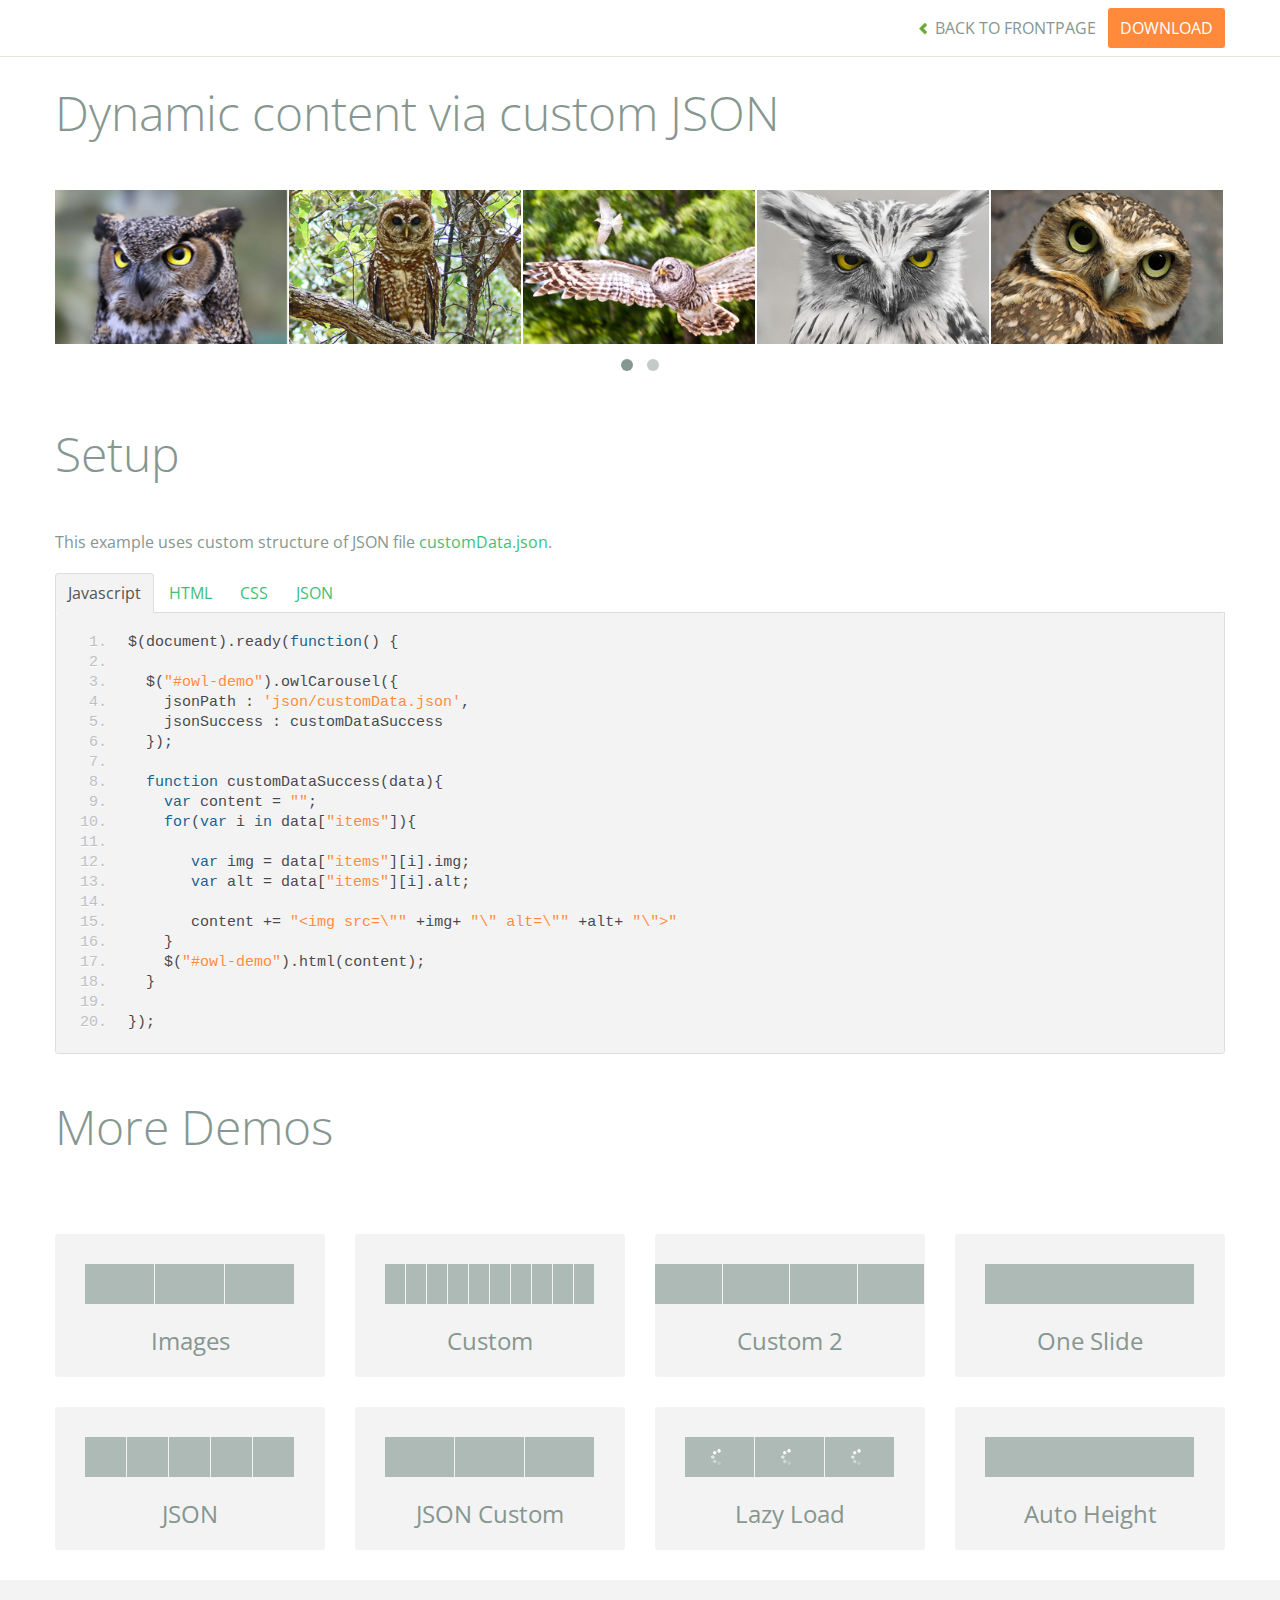
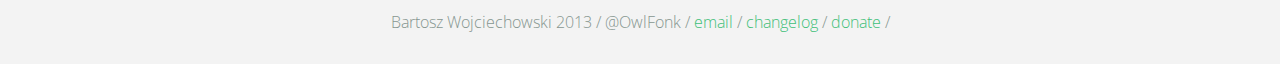
<file: owl/demos/customJson.html>
<!DOCTYPE html>
<html lang="en">
  <head>
    <meta charset="utf-8">
    <title>Owl Carousel - Dynamic content via custom JSON</title>
    <meta name="viewport" content="width=device-width, initial-scale=1.0">
    <meta name="description" content="jQuery Responsive Carousel - Owl Carusel">
    <meta name="author" content="Bartosz Wojciechowski">

    <link href='http://fonts.googleapis.com/css?family=Open+Sans:400italic,400,300,600,700' rel='stylesheet' type='text/css'>
    <link href="../assets/css/bootstrapTheme.css" rel="stylesheet">
    <link href="../assets/css/custom.css" rel="stylesheet">

    <!-- Owl Carousel Assets -->
    <link href="../owl-carousel/owl.carousel.css" rel="stylesheet">
    <link href="../owl-carousel/owl.theme.css" rel="stylesheet">

    <link href="../assets/js/google-code-prettify/prettify.css" rel="stylesheet">

    <!-- Le fav and touch icons -->
    <link rel="apple-touch-icon-precomposed" sizes="144x144" href="../assets/ico/apple-touch-icon-144-precomposed.png">
    <link rel="apple-touch-icon-precomposed" sizes="114x114" href="../assets/ico/apple-touch-icon-114-precomposed.png">
      <link rel="apple-touch-icon-precomposed" sizes="72x72" href="../assets/ico/apple-touch-icon-72-precomposed.png">
                    <link rel="apple-touch-icon-precomposed" href="../assets/ico/apple-touch-icon-57-precomposed.png">
                                   <link rel="shortcut icon" href="../assets/ico/favicon.png">
  </head>
  <body>

      <div id="top-nav" class="navbar navbar-fixed-top">
        <div class="navbar-inner">
          <div class="container">
            <button type="button" class="btn btn-navbar" data-toggle="collapse" data-target=".nav-collapse">
            <span class="icon-bar"></span>
            <span class="icon-bar"></span>
            <span class="icon-bar"></span>
          </button>
            <div class="nav-collapse collapse">
            <ul class="nav pull-right">
              <li><a href="../index.html"><i class="icon-chevron-left"></i> Back to Frontpage</a></li>
              <li><a href="../owl.carousel.zip" class="download download-on" data-spy="affix" data-offset-top="450">Download</a></li>
            </ul>
            <ul class="nav pull-left">
              
            </ul>
            </div>
          </div>
        </div>
      </div>
   
    <div id="title">
      <div class="container">
        <div class="row">
          <div class="span12">
            <h1>Dynamic content via custom JSON</h1>
          </div>
        </div>
      </div>
    </div>

      <div id="demo">
        <div class="container">
          <div class="row">
            <div class="span12">

              <div id="owl-demo" class="owl-carousel">
              </div>
            </div>
          </div>
        </div>

    </div>

    <div id="example-info">
      <div class="container">
        <div class="row">
          <div class="span12">
            <h1>Setup</h1>
            <p>This example uses custom structure of JSON file <a href="json/customData.json">customData.json</a>.
            </p>
            <ul class="nav nav-tabs" id="myTab">
              <li class="active"><a href="#javascript">Javascript</a></li>
              <li><a href="#HTML">HTML</a></li>
              <li><a href="#CSS">CSS</a></li>
              <li><a href="#JSON">JSON</a></li>
            </ul>
             
            <div class="tab-content">

              <div class="tab-pane active" id="javascript">
<pre class="pre-show prettyprint linenums">
$(document).ready(function() {

  $("#owl-demo").owlCarousel({
    jsonPath : 'json/customData.json',
    jsonSuccess : customDataSuccess
  });

  function customDataSuccess(data){
    var content = "";
    for(var i in data["items"]){
       
       var img = data["items"][i].img;
       var alt = data["items"][i].alt;

       content += "&lt;img src=\"" +img+ "\" alt=\"" +alt+ "\"&gt"
    }
    $("#owl-demo").html(content);
  }

});
</pre>  

              </div>

              <div class="tab-pane" id="HTML">
<pre class="pre-show prettyprint linenums">
&lt;div id="owl-demo" class="owl-carousel"&gt;
&lt;/div&gt;
</pre>
              </div>

              <div class="tab-pane" id="CSS">
<pre class="pre-show prettyprint linenums">
#owl-demo .item{
  background: #a1def8;
  padding: 30px 0px;
  display: block;
  margin: 5px;
  color: #FFF;
  -webkit-border-radius: 3px;
  -moz-border-radius: 3px;
  border-radius: 3px;
  text-align: center;
}

</pre>
              </div>
              <div class="tab-pane" id="JSON">
<pre class="pre-show prettyprint linenums">
{
  "items" : [
    {
      "img": "assets/owl1.jpg",
      "alt" : "Owl Image 1"
    },
    {
      "img": "assets/owl2.jpg",
      "alt" : "Owl Image 2"
    },
    {
      "img": "assets/owl3.jpg",
      "alt" : "Owl Image 1"
    },
    {
      "img": "assets/owl4.jpg",
      "alt" : "Owl Image 2"
    },
    {
      "img": "assets/owl5.jpg",
      "alt" : "Owl Image 1"
    },
    {
      "img": "assets/owl6.jpg",
      "alt" : "Owl Image 2"
    }
  ]
}
</pre>
</div>
            </div><!--End Tab Content-->

          </div>
        </div>
      </div>
    </div>

    <div id="more">
      <div class="container">

        <div class="row">
          <div class="span12">
            <h1>More Demos</h1>
          </div>
        </div>

        <div class="row demos-row">
          <div class="span3">
            <a href="images.html" class="demo-box">
              <div class="demo-wrapper demo-images clearfix">
                <div class="demo-slide"><div class="bg"></div></div>
                <div class="demo-slide"><div class="bg"></div></div>
                <div class="demo-slide"><div class="bg"></div></div>
              </div>
              <h3>Images</h3>
            </a>
          </div>

          <div class="span3">
            <a href="custom.html" class="demo-box">
              <div class="demo-wrapper demo-custom clearfix">
                <div class="demo-slide"><div class="bg"></div></div>
                <div class="demo-slide"><div class="bg"></div></div>
                <div class="demo-slide"><div class="bg"></div></div>
                <div class="demo-slide"><div class="bg"></div></div>
                <div class="demo-slide"><div class="bg"></div></div>
                <div class="demo-slide"><div class="bg"></div></div>
                <div class="demo-slide"><div class="bg"></div></div>
                <div class="demo-slide"><div class="bg"></div></div>
                <div class="demo-slide"><div class="bg"></div></div>
                <div class="demo-slide"><div class="bg"></div></div>
              </div>
              <h3>Custom</h3>
            </a>
          </div>

          <div class="span3">
            <a href="itemsCustom.html" class="demo-box">
              <div class="demo-wrapper demo-full clearfix">
                <div class="demo-slide"><div class="bg"></div></div>
                <div class="demo-slide"><div class="bg"></div></div>
                <div class="demo-slide"><div class="bg"></div></div>
                <div class="demo-slide"><div class="bg"></div></div>
              </div>
              <h3>Custom 2</h3>
            </a>
          </div>

          <div class="span3">
            <a href="one.html" class="demo-box">
              <div class="demo-wrapper demo-one clearfix">
                <div class="demo-slide"><div class="bg"></div></div>
              </div>
              <h3>One Slide</h3>
            </a>
          </div>

        </div>
        <div class="row demos-row">
          <div class="span3">
            <a href="json.html" class="demo-box">
              <div class="demo-wrapper demo-Json clearfix">
                <div class="demo-slide"><div class="bg"></div></div>
                <div class="demo-slide"><div class="bg"></div></div>
                <div class="demo-slide"><div class="bg"></div></div>
                <div class="demo-slide"><div class="bg"></div></div>
                <div class="demo-slide"><div class="bg"></div></div>
              </div>
              <h3>JSON</h3>
            </a>
          </div>

          <div class="span3">
            <a href="customJson.html" class="demo-box">
              <div class="demo-wrapper demo-Json-custom clearfix">
                <div class="demo-slide"><div class="bg"></div></div>
                <div class="demo-slide"><div class="bg"></div></div>
                <div class="demo-slide"><div class="bg"></div></div>
              </div>
              <h3>JSON Custom</h3>
            </a>
          </div>

          <div class="span3">
            <a href="lazyLoad.html" class="demo-box">
              <div class="demo-wrapper demo-lazy clearfix">
                <div class="demo-slide"><div class="bg"></div></div>
                <div class="demo-slide"><div class="bg"></div></div>
                <div class="demo-slide"><div class="bg"></div></div>
              </div>
              <h3>Lazy Load</h3>
            </a>
          </div>

          <div class="span3">
            <a href="autoHeight.html" class="demo-box">
              <div class="demo-wrapper demo-height clearfix">
                <div class="demo-slide"><div class="bg"></div></div>
              </div>
              <h3>Auto Height</h3>
            </a>
          </div>

        </div>
      </div>
    </div>


 
    <div id="footer">
      <div class="container">
        <div class="row">
          <div class="span12">
            <h5>Bartosz Wojciechowski 2013 / @OwlFonk / 
            <a href="mailto:owl@owlgraphic.com?subject=Hey Owl!">email</a> / 
            <a href="../changelog.html">changelog</a> /
            <a href="https://www.paypal.com/cgi-bin/webscr?cmd=_s-xclick&hosted_button_id=EFSGXZS7V2U9N">donate</a> / 
            <a href="https://twitter.com/share" class="twitter-share-button" data-url="http://owlgraphic.com/owlcarousel/" data-text="Awesome jQuery Owl Carousel Responsive Plugin" data-via="OwlFonk" data-count="none" data-hashtags="owlcarousel"></a>
            <script>
            var owldomain = window.location.hostname.indexOf("owlgraphic");
            if(owldomain !== -1){
              !function(d,s,id){var js,fjs=d.getElementsByTagName(s)[0],p=/^http:/.test(d.location)?'http':'https';if(!d.getElementById(id)){js=d.createElement(s);js.id=id;js.src=p+'://platform.twitter.com/widgets.js';fjs.parentNode.insertBefore(js,fjs);}}(document, 'script', 'twitter-wjs');
            }
            </script>
            </h5>
          </div>
        </div>
      </div>
    </div>


    <script src="../assets/js/jquery-1.9.1.min.js"></script> 
    <script src="../owl-carousel/owl.carousel.js"></script>


    <!-- Demo -->

    <style>
    #owl-demo img{
        display: block;
        width: 99%;
        height: auto;
    }
    </style>


    <script>
    $(document).ready(function() {

      $("#owl-demo").owlCarousel({
        jsonPath : 'json/customData.json',
        jsonSuccess : customDataSuccess
      });

      function customDataSuccess(data){
        var content = "";
        for(var i in data["items"]){
           
           var img = data["items"][i].img;
           var alt = data["items"][i].alt;

           content += "<img src=\"" +img+ "\" alt=\"" +alt+ "\">"
        }
        $("#owl-demo").html(content);
      }

    });
    </script>


    <script src="../assets/js/bootstrap-collapse.js"></script>
    <script src="../assets/js/bootstrap-transition.js"></script>
    <script src="../assets/js/bootstrap-tab.js"></script>

    <script src="../assets/js/google-code-prettify/prettify.js"></script>
	  <script src="../assets/js/application.js"></script>

  </body>
</html>
</file>
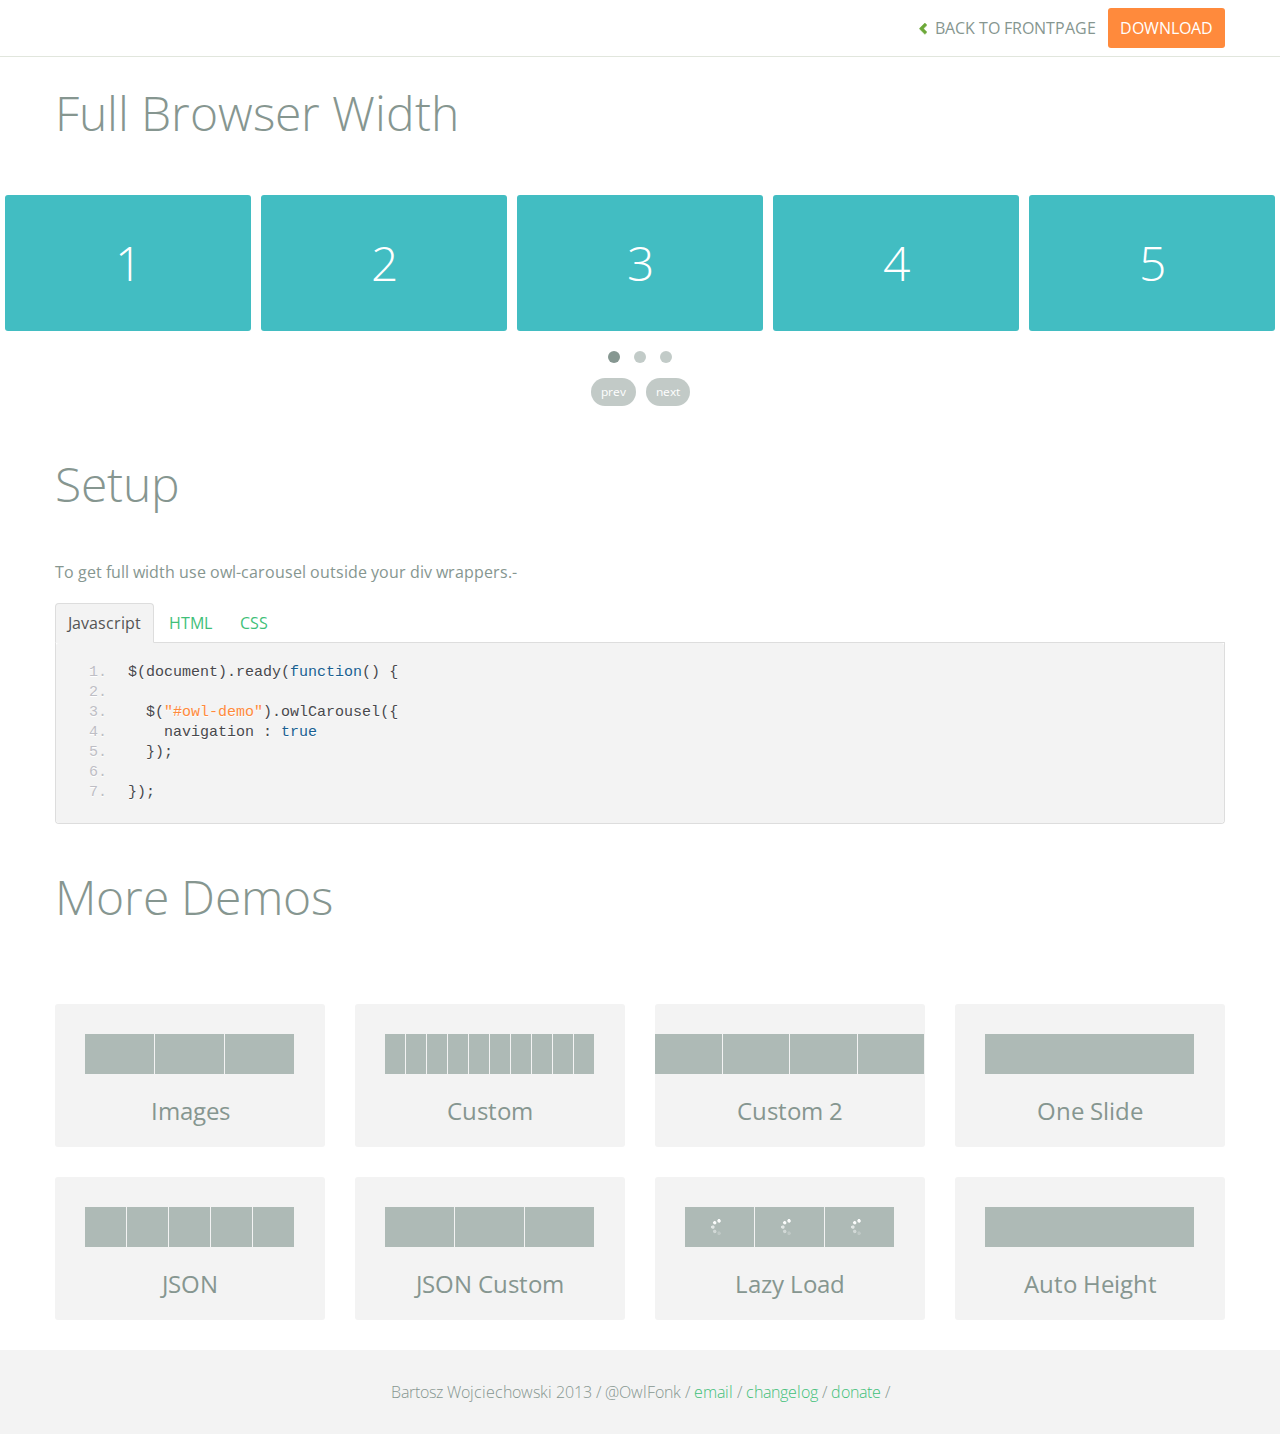
<file: owl/demos/full.html>
<!DOCTYPE html>
<html lang="en">
  <head>
    <meta charset="utf-8">
    <title>Owl Carousel - Full Width Demo</title>
    <meta name="viewport" content="width=device-width, initial-scale=1.0">
    <meta name="description" content="jQuery Responsive Carousel - Owl Carusel">
    <meta name="author" content="Bartosz Wojciechowski">
    
    <link href='http://fonts.googleapis.com/css?family=Open+Sans:400italic,400,300,600,700' rel='stylesheet' type='text/css'>
    <link href="../assets/css/bootstrapTheme.css" rel="stylesheet">
    <link href="../assets/css/custom.css" rel="stylesheet">

    <!-- Owl Carousel Assets -->
    <link href="../owl-carousel/owl.carousel.css" rel="stylesheet">
    <link href="../owl-carousel/owl.theme.css" rel="stylesheet">

    <link href="../assets/js/google-code-prettify/prettify.css" rel="stylesheet">

	
    <!-- Le fav and touch icons -->
    <link rel="apple-touch-icon-precomposed" sizes="144x144" href="../assets/ico/apple-touch-icon-144-precomposed.png">
    <link rel="apple-touch-icon-precomposed" sizes="114x114" href="../assets/ico/apple-touch-icon-114-precomposed.png">
      <link rel="apple-touch-icon-precomposed" sizes="72x72" href="../assets/ico/apple-touch-icon-72-precomposed.png">
                    <link rel="apple-touch-icon-precomposed" href="../assets/ico/apple-touch-icon-57-precomposed.png">
                                   <link rel="shortcut icon" href="../assets/ico/favicon.png">
  </head>
  <body>

      <div id="top-nav" class="navbar navbar-fixed-top">
        <div class="navbar-inner">
          <div class="container">
            <button type="button" class="btn btn-navbar" data-toggle="collapse" data-target=".nav-collapse">
            <span class="icon-bar"></span>
            <span class="icon-bar"></span>
            <span class="icon-bar"></span>
          </button>
            <div class="nav-collapse collapse">
            <ul class="nav pull-right">
              <li><a href="../index.html"><i class="icon-chevron-left"></i> Back to Frontpage</a></li>
              <li><a href="../owl.carousel.zip" class="download download-on" data-spy="affix" data-offset-top="450">Download</a></li>
            </ul>
            <ul class="nav pull-left">
              
            </ul>
            </div>
          </div>
        </div>
      </div>
   
    <div id="title">
      <div class="container">
        <div class="row">
          <div class="span12">
            <h1>Full Browser Width</h1>
          </div>
        </div>
      </div>
    </div>

      <div id="demo">

        <div id="owl-demo" class="owl-carousel">
          
          <div class="item"><h1>1</h1></div>
          <div class="item"><h1>2</h1></div>
          <div class="item"><h1>3</h1></div>
          <div class="item"><h1>4</h1></div>
          <div class="item"><h1>5</h1></div>
          <div class="item"><h1>6</h1></div>
          <div class="item"><h1>7</h1></div>
          <div class="item"><h1>8</h1></div>
          <div class="item"><h1>9</h1></div>
          <div class="item"><h1>10</h1></div>
          <div class="item"><h1>11</h1></div>
          <div class="item"><h1>12</h1></div>

        </div>

    </div>

    <div id="example-info">
      <div class="container">
        <div class="row">
          <div class="span12">
            <h1>Setup</h1>
            <p>To get full width use owl-carousel outside your div wrappers.-</p>
            <ul class="nav nav-tabs" id="myTab">
              <li class="active"><a href="#javascript">Javascript</a></li>
              <li><a href="#HTML">HTML</a></li>
              <li><a href="#CSS">CSS</a></li>
            </ul>
             
            <div class="tab-content">

              <div class="tab-pane active" id="javascript">
<pre class="pre-show prettyprint linenums">
$(document).ready(function() {

  $("#owl-demo").owlCarousel({
    navigation : true
  });

});
</pre>  

              </div>

              <div class="tab-pane" id="HTML">
<pre class="pre-show prettyprint linenums">
&lt;div id="owl-demo" class="owl-carousel owl-theme"&gt;
          
  &lt;div class="item"&gt;&lt;h1&gt;1&lt;/h1&gt;&lt;/div&gt;
  &lt;div class="item"&gt;&lt;h1&gt;2&lt;/h1&gt;&lt;/div&gt;
  &lt;div class="item"&gt;&lt;h1&gt;3&lt;/h1&gt;&lt;/div&gt;
  &lt;div class="item"&gt;&lt;h1&gt;4&lt;/h1&gt;&lt;/div&gt;
  &lt;div class="item"&gt;&lt;h1&gt;5&lt;/h1&gt;&lt;/div&gt;
  &lt;div class="item"&gt;&lt;h1&gt;6&lt;/h1&gt;&lt;/div&gt;
  &lt;div class="item"&gt;&lt;h1&gt;7&lt;/h1&gt;&lt;/div&gt;
  &lt;div class="item"&gt;&lt;h1&gt;8&lt;/h1&gt;&lt;/div&gt;
  &lt;div class="item"&gt;&lt;h1&gt;9&lt;/h1&gt;&lt;/div&gt;
  &lt;div class="item"&gt;&lt;h1&gt;10&lt;/h1&gt;&lt;/div&gt;
  &lt;div class="item"&gt;&lt;h1&gt;11&lt;/h1&gt;&lt;/div&gt;
  &lt;div class="item"&gt;&lt;h1&gt;12&lt;/h1&gt;&lt;/div&gt;

&lt;/div&gt;
</pre>
              </div>

              <div class="tab-pane" id="CSS">
<pre class="pre-show prettyprint linenums">
#owl-demo .item{
  background: #42bdc2;
  padding: 30px 0px;
  margin: 10px;
  color: #FFF;
  -webkit-border-radius: 3px;
  -moz-border-radius: 3px;
  border-radius: 3px;
  text-align: center;
}
</pre>
              </div>
            </div><!--End Tab Content-->

          </div>
        </div>
      </div>
    </div>

    <div id="more">
      <div class="container">

        <div class="row">
          <div class="span12">
            <h1>More Demos</h1>
          </div>
        </div>

        <div class="row demos-row">
          <div class="span3">
            <a href="images.html" class="demo-box">
              <div class="demo-wrapper demo-images clearfix">
                <div class="demo-slide"><div class="bg"></div></div>
                <div class="demo-slide"><div class="bg"></div></div>
                <div class="demo-slide"><div class="bg"></div></div>
              </div>
              <h3>Images</h3>
            </a>
          </div>

          <div class="span3">
            <a href="custom.html" class="demo-box">
              <div class="demo-wrapper demo-custom clearfix">
                <div class="demo-slide"><div class="bg"></div></div>
                <div class="demo-slide"><div class="bg"></div></div>
                <div class="demo-slide"><div class="bg"></div></div>
                <div class="demo-slide"><div class="bg"></div></div>
                <div class="demo-slide"><div class="bg"></div></div>
                <div class="demo-slide"><div class="bg"></div></div>
                <div class="demo-slide"><div class="bg"></div></div>
                <div class="demo-slide"><div class="bg"></div></div>
                <div class="demo-slide"><div class="bg"></div></div>
                <div class="demo-slide"><div class="bg"></div></div>
              </div>
              <h3>Custom</h3>
            </a>
          </div>

          <div class="span3">
            <a href="itemsCustom.html" class="demo-box">
              <div class="demo-wrapper demo-full clearfix">
                <div class="demo-slide"><div class="bg"></div></div>
                <div class="demo-slide"><div class="bg"></div></div>
                <div class="demo-slide"><div class="bg"></div></div>
                <div class="demo-slide"><div class="bg"></div></div>
              </div>
              <h3>Custom 2</h3>
            </a>
          </div>

          <div class="span3">
            <a href="one.html" class="demo-box">
              <div class="demo-wrapper demo-one clearfix">
                <div class="demo-slide"><div class="bg"></div></div>
              </div>
              <h3>One Slide</h3>
            </a>
          </div>

        </div>
        <div class="row demos-row">
          <div class="span3">
            <a href="json.html" class="demo-box">
              <div class="demo-wrapper demo-Json clearfix">
                <div class="demo-slide"><div class="bg"></div></div>
                <div class="demo-slide"><div class="bg"></div></div>
                <div class="demo-slide"><div class="bg"></div></div>
                <div class="demo-slide"><div class="bg"></div></div>
                <div class="demo-slide"><div class="bg"></div></div>
              </div>
              <h3>JSON</h3>
            </a>
          </div>

          <div class="span3">
            <a href="customJson.html" class="demo-box">
              <div class="demo-wrapper demo-Json-custom clearfix">
                <div class="demo-slide"><div class="bg"></div></div>
                <div class="demo-slide"><div class="bg"></div></div>
                <div class="demo-slide"><div class="bg"></div></div>
              </div>
              <h3>JSON Custom</h3>
            </a>
          </div>

          <div class="span3">
            <a href="lazyLoad.html" class="demo-box">
              <div class="demo-wrapper demo-lazy clearfix">
                <div class="demo-slide"><div class="bg"></div></div>
                <div class="demo-slide"><div class="bg"></div></div>
                <div class="demo-slide"><div class="bg"></div></div>
              </div>
              <h3>Lazy Load</h3>
            </a>
          </div>

          <div class="span3">
            <a href="autoHeight.html" class="demo-box">
              <div class="demo-wrapper demo-height clearfix">
                <div class="demo-slide"><div class="bg"></div></div>
              </div>
              <h3>Auto Height</h3>
            </a>
          </div>

        </div>
      </div>
    </div>


 
    <div id="footer">
      <div class="container">
        <div class="row">
          <div class="span12">
            <h5>Bartosz Wojciechowski 2013 / @OwlFonk / 
            <a href="mailto:owl@owlgraphic.com?subject=Hey Owl!">email</a> / 
            <a href="../changelog.html">changelog</a> /
            <a href="https://www.paypal.com/cgi-bin/webscr?cmd=_s-xclick&hosted_button_id=EFSGXZS7V2U9N">donate</a> / 
            <a href="https://twitter.com/share" class="twitter-share-button" data-url="http://owlgraphic.com/owlcarousel/" data-text="Awesome jQuery Owl Carousel Responsive Plugin" data-via="OwlFonk" data-count="none" data-hashtags="owlcarousel"></a>
            <script>
            var owldomain = window.location.hostname.indexOf("owlgraphic");
            if(owldomain !== -1){
              !function(d,s,id){var js,fjs=d.getElementsByTagName(s)[0],p=/^http:/.test(d.location)?'http':'https';if(!d.getElementById(id)){js=d.createElement(s);js.id=id;js.src=p+'://platform.twitter.com/widgets.js';fjs.parentNode.insertBefore(js,fjs);}}(document, 'script', 'twitter-wjs');
            }
            </script>
            </h5>
          </div>
        </div>
      </div>
    </div>


    <script src="../assets/js/jquery-1.9.1.min.js"></script> 
    <script src="../owl-carousel/owl.carousel.js"></script>

    <!-- Demo -->

    <style>
    #owl-demo .item{
        background: #42bdc2;
        padding: 30px 0px;
        margin: 5px;
        color: #FFF;
        -webkit-border-radius: 3px;
        -moz-border-radius: 3px;
        border-radius: 3px;
        text-align: center;
    }
    </style>

    <script>
    $(document).ready(function() {
      $("#owl-demo").owlCarousel({
        navigation : true
      });
    });

    </script>
    

    <script src="../assets/js/bootstrap-collapse.js"></script>
    <script src="../assets/js/bootstrap-transition.js"></script>
    <script src="../assets/js/bootstrap-tab.js"></script>

    <script src="../assets/js/google-code-prettify/prettify.js"></script>
	  <script src="../assets/js/application.js"></script>

  </body>
</html>
</file>
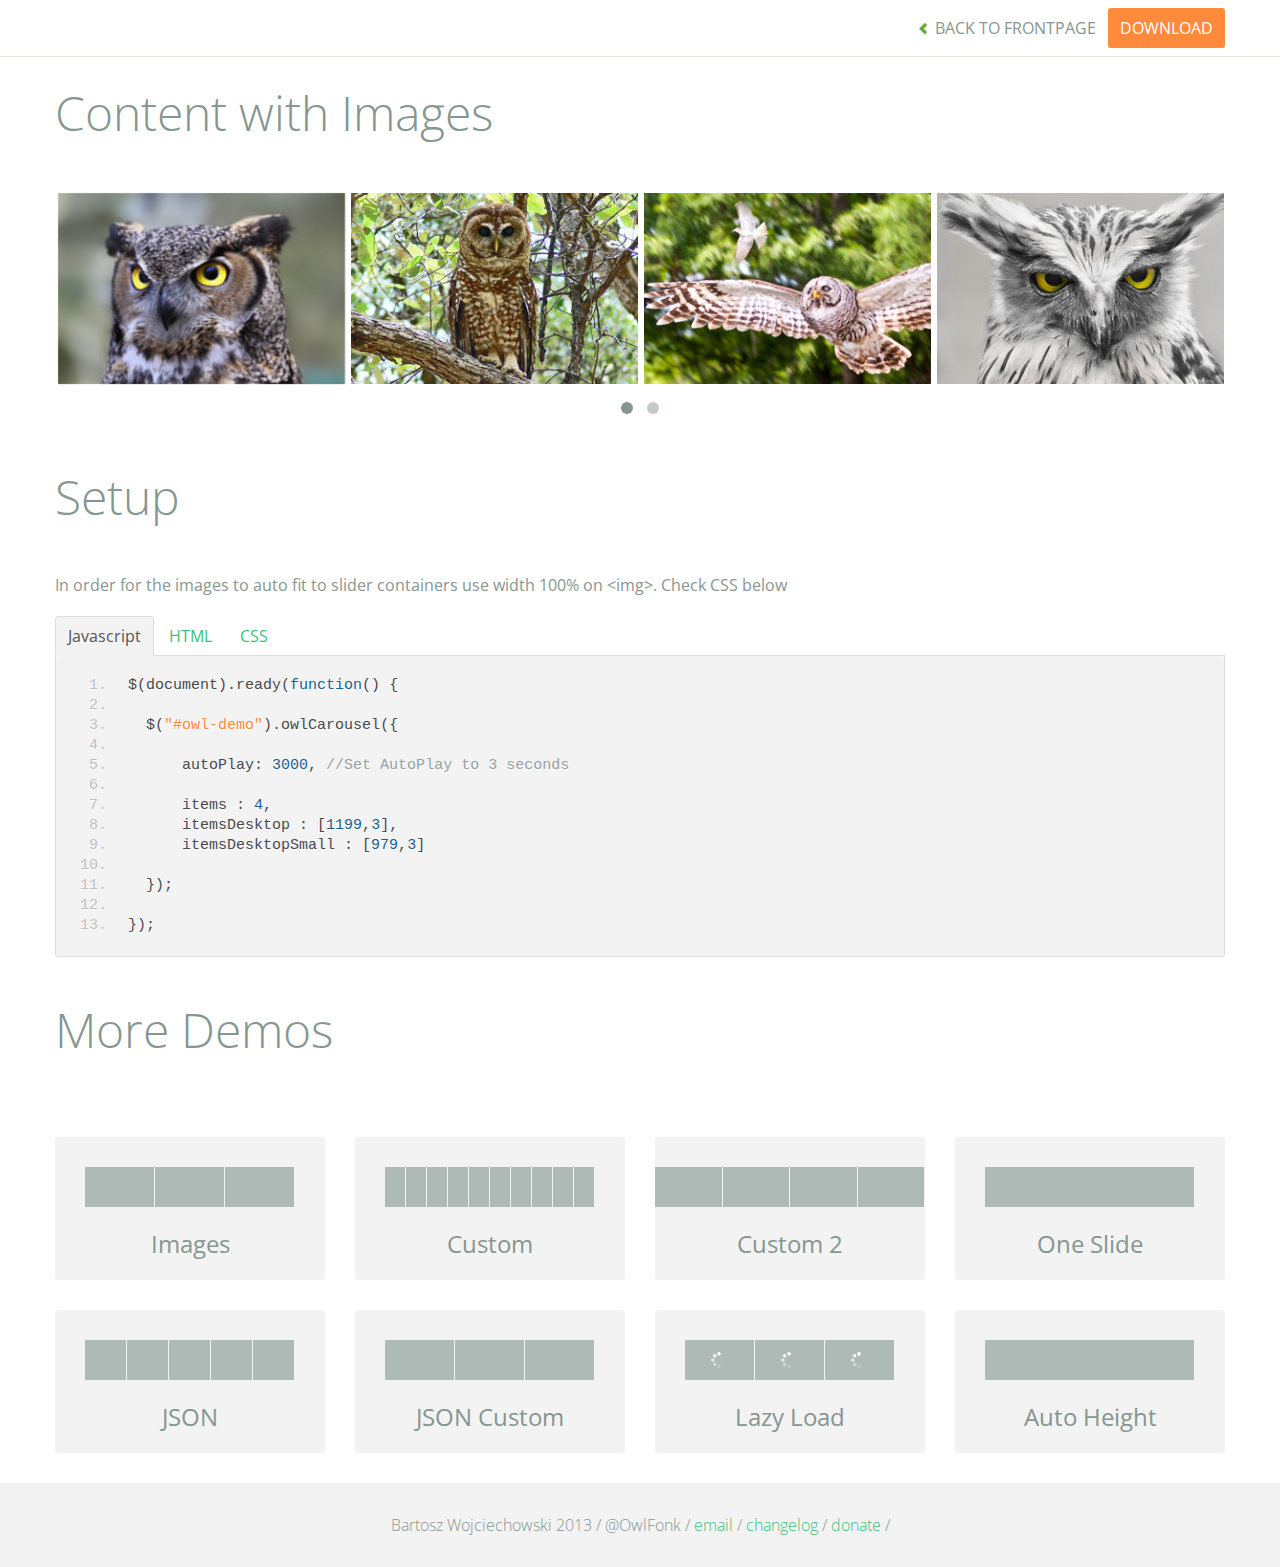
<file: owl/demos/images.html>
<!DOCTYPE html>
<html lang="en">
  <head>
    <meta charset="utf-8">
    <title>Owl Carousel - Images Demo</title>
    <meta name="viewport" content="width=device-width, initial-scale=1.0">
    <meta name="description" content="jQuery Responsive Carousel - Owl Carusel">
    <meta name="author" content="Bartosz Wojciechowski">
    
    <link href='http://fonts.googleapis.com/css?family=Open+Sans:400italic,400,300,600,700' rel='stylesheet' type='text/css'>
    <link href="../assets/css/bootstrapTheme.css" rel="stylesheet">
    <link href="../assets/css/custom.css" rel="stylesheet">

    <!-- Owl Carousel Assets -->
    <link href="../owl-carousel/owl.carousel.css" rel="stylesheet">
    <link href="../owl-carousel/owl.theme.css" rel="stylesheet">

    <!-- Prettify -->
    <link href="../assets/js/google-code-prettify/prettify.css" rel="stylesheet">
    

    <!-- Le fav and touch icons -->
    <link rel="apple-touch-icon-precomposed" sizes="144x144" href="../assets/ico/apple-touch-icon-144-precomposed.png">
    <link rel="apple-touch-icon-precomposed" sizes="114x114" href="../assets/ico/apple-touch-icon-114-precomposed.png">
      <link rel="apple-touch-icon-precomposed" sizes="72x72" href="../assets/ico/apple-touch-icon-72-precomposed.png">
                    <link rel="apple-touch-icon-precomposed" href="../assets/ico/apple-touch-icon-57-precomposed.png">
                                   <link rel="shortcut icon" href="../assets/ico/favicon.png">
  </head>
  <body>

      <div id="top-nav" class="navbar navbar-fixed-top">
        <div class="navbar-inner">
          <div class="container">
            <button type="button" class="btn btn-navbar" data-toggle="collapse" data-target=".nav-collapse">
            <span class="icon-bar"></span>
            <span class="icon-bar"></span>
            <span class="icon-bar"></span>
          </button>
            <div class="nav-collapse collapse">
            <ul class="nav pull-right">
              <li><a href="../index.html"><i class="icon-chevron-left"></i> Back to Frontpage</a></li>
              <li><a href="../owl.carousel.zip" class="download download-on" data-spy="affix" data-offset-top="450">Download</a></li>
            </ul>
            <ul class="nav pull-left">
              
            </ul>
            </div>
          </div>
        </div>
      </div>
   
    <div id="title">
      <div class="container">
        <div class="row">
          <div class="span12">
            <h1>Content with Images</h1>
          </div>
        </div>
      </div>
    </div>

      <div id="demo">
        <div class="container">
          <div class="row">
            <div class="span12">

              <div id="owl-demo" class="owl-carousel">
                <div class="item"><img src="assets/owl1.jpg" alt="Owl Image"></div>
                <div class="item"><img src="assets/owl2.jpg" alt="Owl Image"></div>
                <div class="item"><img src="assets/owl3.jpg" alt="Owl Image"></div>
                <div class="item"><img src="assets/owl4.jpg" alt="Owl Image"></div>
                <div class="item"><img src="assets/owl5.jpg" alt="Owl Image"></div>
                <div class="item"><img src="assets/owl6.jpg" alt="Owl Image"></div>
                <div class="item"><img src="assets/owl7.jpg" alt="Owl Image"></div>
                <div class="item"><img src="assets/owl8.jpg" alt="Owl Image"></div>
              </div>
              
            </div>
          </div>
        </div>

    </div>

    <div id="example-info">
      <div class="container">
        <div class="row">
          <div class="span12">
            <h1>Setup</h1>
            <p>In order for the images to auto fit to slider containers use width 100% on &lt;img&gt;. Check CSS below</p>
            <ul class="nav nav-tabs" id="myTab">
              <li class="active"><a href="#javascript">Javascript</a></li>
              <li><a href="#HTML">HTML</a></li>
              <li><a href="#CSS">CSS</a></li>
            </ul>
             
            <div class="tab-content">

              <div class="tab-pane active" id="javascript">
<pre class="pre-show prettyprint linenums">
$(document).ready(function() {

  $("#owl-demo").owlCarousel({

      autoPlay: 3000, //Set AutoPlay to 3 seconds

      items : 4,
      itemsDesktop : [1199,3],
      itemsDesktopSmall : [979,3]

  });

});
</pre>  

              </div>

              <div class="tab-pane" id="HTML">
<pre class="pre-show prettyprint linenums">
&lt;div id="owl-demo"&gt;
          
  &lt;div class="item"&gt;&lt;img src="assets/owl1.jpg" alt="Owl Image"&gt;&lt;/div&gt;
  &lt;div class="item"&gt;&lt;img src="assets/owl2.jpg" alt="Owl Image"&gt;&lt;/div&gt;
  &lt;div class="item"&gt;&lt;img src="assets/owl3.jpg" alt="Owl Image"&gt;&lt;/div&gt;
  &lt;div class="item"&gt;&lt;img src="assets/owl4.jpg" alt="Owl Image"&gt;&lt;/div&gt;
  &lt;div class="item"&gt;&lt;img src="assets/owl5.jpg" alt="Owl Image"&gt;&lt;/div&gt;
  &lt;div class="item"&gt;&lt;img src="assets/owl6.jpg" alt="Owl Image"&gt;&lt;/div&gt;
  &lt;div class="item"&gt;&lt;img src="assets/owl7.jpg" alt="Owl Image"&gt;&lt;/div&gt;
  &lt;div class="item"&gt;&lt;img src="assets/owl8.jpg" alt="Owl Image"&gt;&lt;/div&gt;

&lt;/div&gt;
</pre>
              </div>

              <div class="tab-pane" id="CSS">
<pre class="pre-show prettyprint linenums">
#owl-demo .item{
  margin: 3px;
}
#owl-demo .item img{
  display: block;
  width: 100%;
  height: auto;
}
</pre>
              </div>
            </div><!--End Tab Content-->

          </div>
        </div>
      </div>
    </div>

    <div id="more">
      <div class="container">

        <div class="row">
          <div class="span12">
            <h1>More Demos</h1>
          </div>
        </div>

        <div class="row demos-row">
          <div class="span3">
            <a href="images.html" class="demo-box">
              <div class="demo-wrapper demo-images clearfix">
                <div class="demo-slide"><div class="bg"></div></div>
                <div class="demo-slide"><div class="bg"></div></div>
                <div class="demo-slide"><div class="bg"></div></div>
              </div>
              <h3>Images</h3>
            </a>
          </div>

          <div class="span3">
            <a href="custom.html" class="demo-box">
              <div class="demo-wrapper demo-custom clearfix">
                <div class="demo-slide"><div class="bg"></div></div>
                <div class="demo-slide"><div class="bg"></div></div>
                <div class="demo-slide"><div class="bg"></div></div>
                <div class="demo-slide"><div class="bg"></div></div>
                <div class="demo-slide"><div class="bg"></div></div>
                <div class="demo-slide"><div class="bg"></div></div>
                <div class="demo-slide"><div class="bg"></div></div>
                <div class="demo-slide"><div class="bg"></div></div>
                <div class="demo-slide"><div class="bg"></div></div>
                <div class="demo-slide"><div class="bg"></div></div>
              </div>
              <h3>Custom</h3>
            </a>
          </div>

          <div class="span3">
            <a href="itemsCustom.html" class="demo-box">
              <div class="demo-wrapper demo-full clearfix">
                <div class="demo-slide"><div class="bg"></div></div>
                <div class="demo-slide"><div class="bg"></div></div>
                <div class="demo-slide"><div class="bg"></div></div>
                <div class="demo-slide"><div class="bg"></div></div>
              </div>
              <h3>Custom 2</h3>
            </a>
          </div>

          <div class="span3">
            <a href="one.html" class="demo-box">
              <div class="demo-wrapper demo-one clearfix">
                <div class="demo-slide"><div class="bg"></div></div>
              </div>
              <h3>One Slide</h3>
            </a>
          </div>

        </div>
        <div class="row demos-row">
          <div class="span3">
            <a href="json.html" class="demo-box">
              <div class="demo-wrapper demo-Json clearfix">
                <div class="demo-slide"><div class="bg"></div></div>
                <div class="demo-slide"><div class="bg"></div></div>
                <div class="demo-slide"><div class="bg"></div></div>
                <div class="demo-slide"><div class="bg"></div></div>
                <div class="demo-slide"><div class="bg"></div></div>
              </div>
              <h3>JSON</h3>
            </a>
          </div>

          <div class="span3">
            <a href="customJson.html" class="demo-box">
              <div class="demo-wrapper demo-Json-custom clearfix">
                <div class="demo-slide"><div class="bg"></div></div>
                <div class="demo-slide"><div class="bg"></div></div>
                <div class="demo-slide"><div class="bg"></div></div>
              </div>
              <h3>JSON Custom</h3>
            </a>
          </div>

          <div class="span3">
            <a href="lazyLoad.html" class="demo-box">
              <div class="demo-wrapper demo-lazy clearfix">
                <div class="demo-slide"><div class="bg"></div></div>
                <div class="demo-slide"><div class="bg"></div></div>
                <div class="demo-slide"><div class="bg"></div></div>
              </div>
              <h3>Lazy Load</h3>
            </a>
          </div>

          <div class="span3">
            <a href="autoHeight.html" class="demo-box">
              <div class="demo-wrapper demo-height clearfix">
                <div class="demo-slide"><div class="bg"></div></div>
              </div>
              <h3>Auto Height</h3>
            </a>
          </div>

        </div>
      </div>
    </div>


 
    <div id="footer">
      <div class="container">
        <div class="row">
          <div class="span12">
            <h5>Bartosz Wojciechowski 2013 / @OwlFonk / 
            <a href="mailto:owl@owlgraphic.com?subject=Hey Owl!">email</a> / 
            <a href="../changelog.html">changelog</a> /
            <a href="https://www.paypal.com/cgi-bin/webscr?cmd=_s-xclick&hosted_button_id=EFSGXZS7V2U9N">donate</a> / 
            <a href="https://twitter.com/share" class="twitter-share-button" data-url="http://owlgraphic.com/owlcarousel/" data-text="Awesome jQuery Owl Carousel Responsive Plugin" data-via="OwlFonk" data-count="none" data-hashtags="owlcarousel"></a>
            <script>
            var owldomain = window.location.hostname.indexOf("owlgraphic");
            if(owldomain !== -1){
              !function(d,s,id){var js,fjs=d.getElementsByTagName(s)[0],p=/^http:/.test(d.location)?'http':'https';if(!d.getElementById(id)){js=d.createElement(s);js.id=id;js.src=p+'://platform.twitter.com/widgets.js';fjs.parentNode.insertBefore(js,fjs);}}(document, 'script', 'twitter-wjs');
            }
            </script>
            </h5>
          </div>
        </div>
      </div>
    </div>


    <script src="../assets/js/jquery-1.9.1.min.js"></script> 
    <script src="../owl-carousel/owl.carousel.js"></script>


    <!-- Demo -->

    <style>
    #owl-demo .item{
        margin: 3px;
    }
    #owl-demo .item img{
        display: block;
        width: 100%;
        height: auto;
    }
    </style>


    <script>
    $(document).ready(function() {
      $("#owl-demo").owlCarousel({
        autoPlay: 3000,
        items : 4,
        itemsDesktop : [1199,3],
        itemsDesktopSmall : [979,3]
      });

    });
    </script>

    <script src="../assets/js/bootstrap-collapse.js"></script>
    <script src="../assets/js/bootstrap-transition.js"></script>
    <script src="../assets/js/bootstrap-tab.js"></script>

    <script src="../assets/js/google-code-prettify/prettify.js"></script>
	  <script src="../assets/js/application.js"></script>

  </body>
</html>
</file>
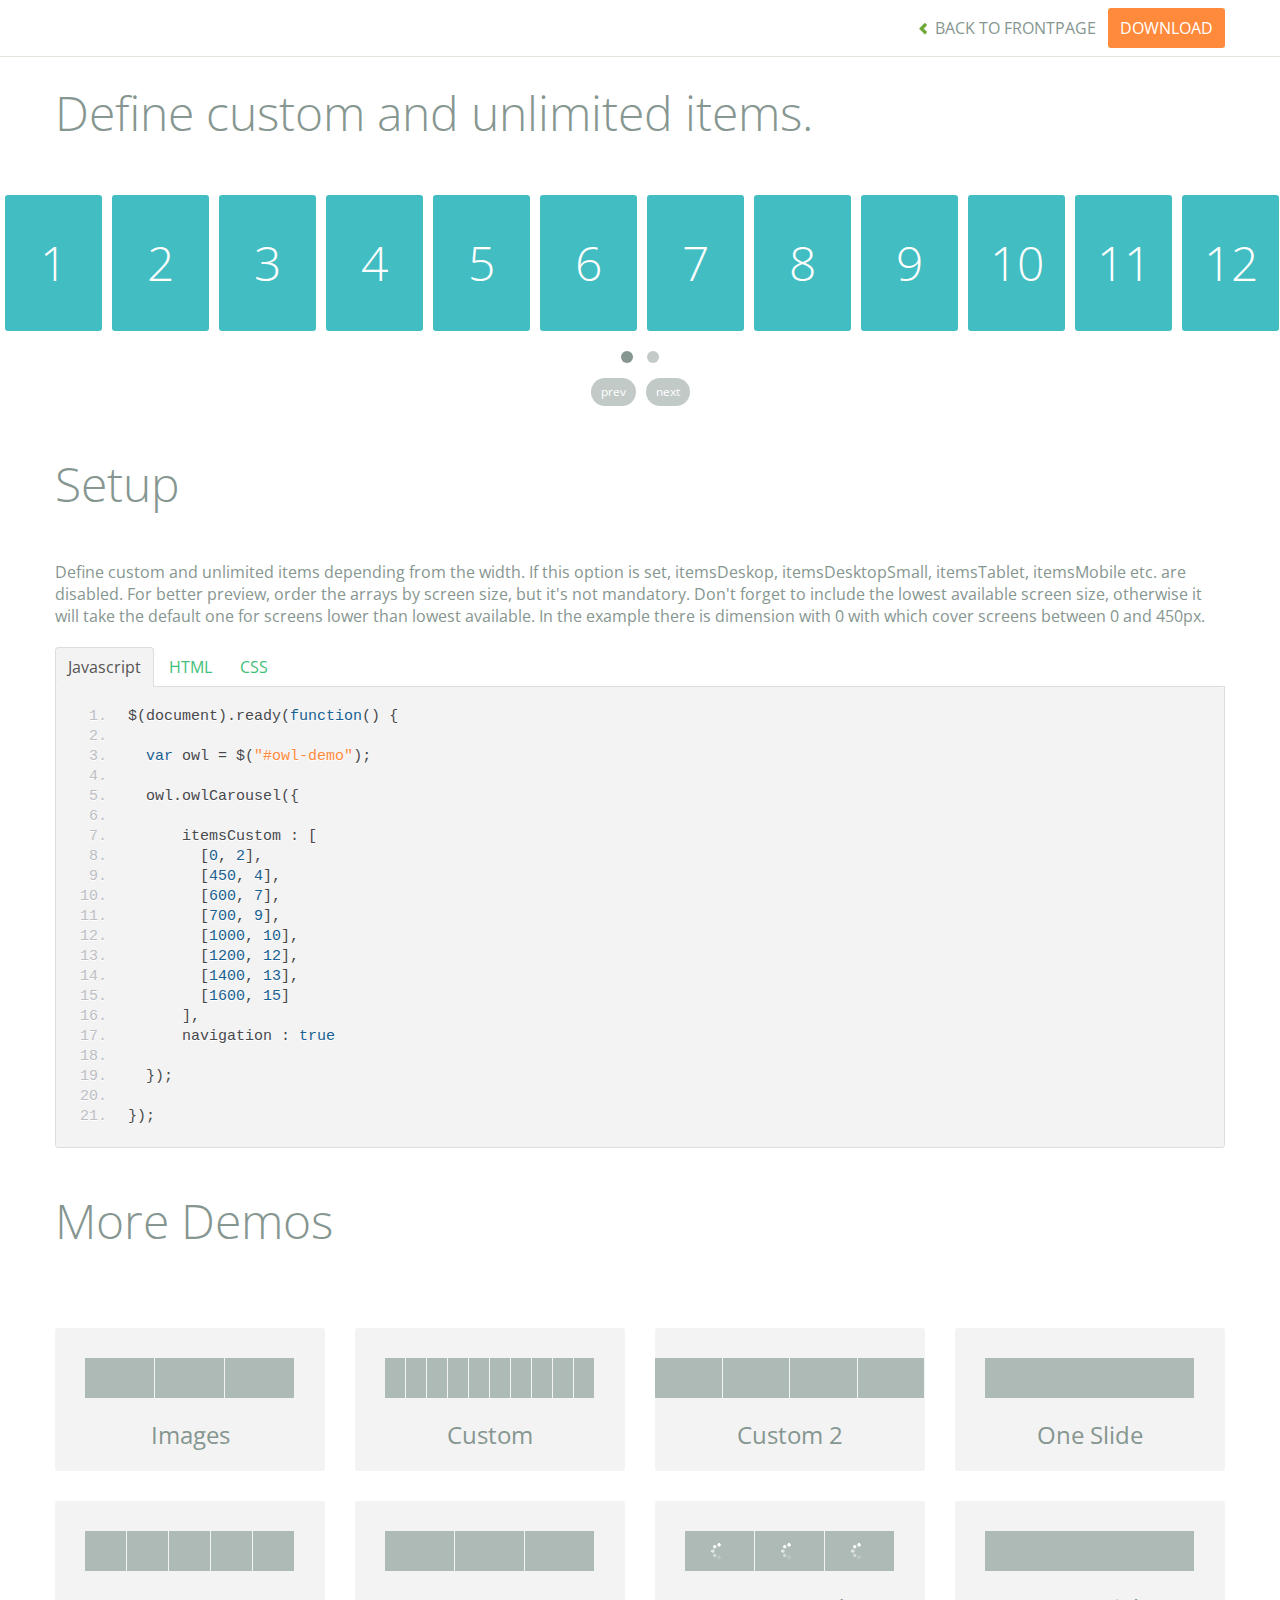
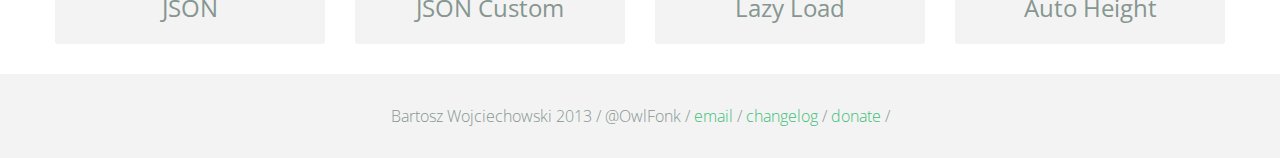
<file: owl/demos/itemsCustom.html>
<!DOCTYPE html>
<html lang="en">
  <head>
    <meta charset="utf-8">
    <title>Owl Carousel - itemsCustom</title>
    <meta name="viewport" content="width=device-width, initial-scale=1.0">
    <meta name="description" content="jQuery Responsive Carousel - Owl Carusel">
    <meta name="author" content="Bartosz Wojciechowski">

    <link href='http://fonts.googleapis.com/css?family=Open+Sans:400italic,400,300,600,700' rel='stylesheet' type='text/css'>
    <link href="../assets/css/bootstrapTheme.css" rel="stylesheet">
    <link href="../assets/css/custom.css" rel="stylesheet">

    <!-- Owl Carousel Assets -->
    <link href="../owl-carousel/owl.carousel.css" rel="stylesheet">
    <link href="../owl-carousel/owl.theme.css" rel="stylesheet">

    <link href="../assets/js/google-code-prettify/prettify.css" rel="stylesheet">

    <!-- Le fav and touch icons -->
    <link rel="apple-touch-icon-precomposed" sizes="144x144" href="../assets/ico/apple-touch-icon-144-precomposed.png">
    <link rel="apple-touch-icon-precomposed" sizes="114x114" href="../assets/ico/apple-touch-icon-114-precomposed.png">
      <link rel="apple-touch-icon-precomposed" sizes="72x72" href="../assets/ico/apple-touch-icon-72-precomposed.png">
                    <link rel="apple-touch-icon-precomposed" href="../assets/ico/apple-touch-icon-57-precomposed.png">
                                   <link rel="shortcut icon" href="../assets/ico/favicon.png">
  </head>
  <body>

      <div id="top-nav" class="navbar navbar-fixed-top">
        <div class="navbar-inner">
          <div class="container">
            <button type="button" class="btn btn-navbar" data-toggle="collapse" data-target=".nav-collapse">
            <span class="icon-bar"></span>
            <span class="icon-bar"></span>
            <span class="icon-bar"></span>
          </button>
            <div class="nav-collapse collapse">
            <ul class="nav pull-right">
              <li><a href="../index.html"><i class="icon-chevron-left"></i> Back to Frontpage</a></li>
              <li><a href="../owl.carousel.zip" class="download download-on" data-spy="affix" data-offset-top="450">Download</a></li>
            </ul>
            <ul class="nav pull-left">
              
            </ul>
            </div>
          </div>
        </div>
      </div>
   
    <div id="title">
      <div class="container">
        <div class="row">
          <div class="span12">
            <h1>Define custom and unlimited items.</h1>
          </div>
        </div>
      </div>
    </div>

      <div id="demo">
        <div id="owl-demo" class="owl-carousel">
          
          <div class="item"><h1>1</h1></div>
          <div class="item"><h1>2</h1></div>
          <div class="item"><h1>3</h1></div>
          <div class="item"><h1>4</h1></div>
          <div class="item"><h1>5</h1></div>
          <div class="item"><h1>6</h1></div>
          <div class="item"><h1>7</h1></div>
          <div class="item"><h1>8</h1></div>
          <div class="item"><h1>9</h1></div>
          <div class="item"><h1>10</h1></div>
          <div class="item"><h1>11</h1></div>
          <div class="item"><h1>12</h1></div>
          <div class="item"><h1>13</h1></div>
          <div class="item"><h1>14</h1></div>
          <div class="item"><h1>15</h1></div>
          <div class="item"><h1>16</h1></div>
          <div class="item"><h1>17</h1></div>
          <div class="item"><h1>18</h1></div>
          <div class="item"><h1>19</h1></div>
          <div class="item"><h1>20</h1></div>

        </div>
    </div>

    <div id="example-info">
      <div class="container">
        <div class="row">
          <div class="span12">
            <h1>Setup</h1>
            <p>Define custom and unlimited items depending from the width. If this option is set, itemsDeskop, itemsDesktopSmall, itemsTablet, itemsMobile etc. are disabled. For better preview, order the arrays by screen size, but it's not mandatory. Don't forget to include the lowest available screen size, otherwise it will take the default one for screens lower than lowest available. In the example there is dimension with 0 with which cover screens between 0 and 450px.
            </p>
            <ul class="nav nav-tabs" id="myTab">
              <li class="active"><a href="#javascript">Javascript</a></li>
              <li><a href="#HTML">HTML</a></li>
              <li><a href="#CSS">CSS</a></li>
            </ul>
             
            <div class="tab-content">

              <div class="tab-pane active" id="javascript">
<pre class="pre-show prettyprint linenums">
$(document).ready(function() {

  var owl = &#36;("#owl-demo")&#59;

  owl.owlCarousel({
     
      itemsCustom : [
        [0, 2],
        [450, 4],
        [600, 7],
        [700, 9],
        [1000, 10],
        [1200, 12],
        [1400, 13],
        [1600, 15]
      ],
      navigation : true

  })&#59;

})&#59;
</pre>

              </div>

              <div class="tab-pane" id="HTML">
<pre class="pre-show prettyprint linenums">
&lt;div id="owl-demo" class="owl-carousel owl-theme"&gt;
  &lt;div class="item"&gt;&lt;h1&gt;1&lt;/h1&gt;&lt;/div&gt;
  &lt;div class="item"&gt;&lt;h1&gt;2&lt;/h1&gt;&lt;/div&gt;
  &lt;div class="item"&gt;&lt;h1&gt;3&lt;/h1&gt;&lt;/div&gt;
  &lt;div class="item"&gt;&lt;h1&gt;4&lt;/h1&gt;&lt;/div&gt;
  &lt;div class="item"&gt;&lt;h1&gt;5&lt;/h1&gt;&lt;/div&gt;
  &lt;div class="item"&gt;&lt;h1&gt;6&lt;/h1&gt;&lt;/div&gt;
  &lt;div class="item"&gt;&lt;h1&gt;7&lt;/h1&gt;&lt;/div&gt;
  &lt;div class="item"&gt;&lt;h1&gt;8&lt;/h1&gt;&lt;/div&gt;
  &lt;div class="item"&gt;&lt;h1&gt;9&lt;/h1&gt;&lt;/div&gt;
  &lt;div class="item"&gt;&lt;h1&gt;10&lt;/h1&gt;&lt;/div&gt;
  &lt;div class="item"&gt;&lt;h1&gt;11&lt;/h1&gt;&lt;/div&gt;
  &lt;div class="item"&gt;&lt;h1&gt;12&lt;/h1&gt;&lt;/div&gt;
  &lt;div class="item"&gt;&lt;h1&gt;13&lt;/h1&gt;&lt;/div&gt;
  &lt;div class="item"&gt;&lt;h1&gt;14&lt;/h1&gt;&lt;/div&gt;
  &lt;div class="item"&gt;&lt;h1&gt;15&lt;/h1&gt;&lt;/div&gt;
  &lt;div class="item"&gt;&lt;h1&gt;16&lt;/h1&gt;&lt;/div&gt;
  &lt;div class="item"&gt;&lt;h1&gt;17&lt;/h1&gt;&lt;/div&gt;
  &lt;div class="item"&gt;&lt;h1&gt;18&lt;/h1&gt;&lt;/div&gt;
  &lt;div class="item"&gt;&lt;h1&gt;19&lt;/h1&gt;&lt;/div&gt;
  &lt;div class="item"&gt;&lt;h1&gt;20&lt;/h1&gt;&lt;/div&gt;
&lt;/div&gt;

</pre>
              </div>

              <div class="tab-pane" id="CSS">
<pre class="pre-show prettyprint linenums">
#owl-demo .item{
    background: #42bdc2;
    padding: 30px 0px;
    margin: 5px;
    color: #FFF;
    -webkit-border-radius: 3px;
    -moz-border-radius: 3px;
    border-radius: 3px;
    text-align: center;
}
</pre>
              </div>
            </div><!--End Tab Content-->

          </div>
        </div>
      </div>
    </div>

    <div id="more">
      <div class="container">

        <div class="row">
          <div class="span12">
            <h1>More Demos</h1>
          </div>
        </div>

        <div class="row demos-row">
          <div class="span3">
            <a href="images.html" class="demo-box">
              <div class="demo-wrapper demo-images clearfix">
                <div class="demo-slide"><div class="bg"></div></div>
                <div class="demo-slide"><div class="bg"></div></div>
                <div class="demo-slide"><div class="bg"></div></div>
              </div>
              <h3>Images</h3>
            </a>
          </div>

          <div class="span3">
            <a href="custom.html" class="demo-box">
              <div class="demo-wrapper demo-custom clearfix">
                <div class="demo-slide"><div class="bg"></div></div>
                <div class="demo-slide"><div class="bg"></div></div>
                <div class="demo-slide"><div class="bg"></div></div>
                <div class="demo-slide"><div class="bg"></div></div>
                <div class="demo-slide"><div class="bg"></div></div>
                <div class="demo-slide"><div class="bg"></div></div>
                <div class="demo-slide"><div class="bg"></div></div>
                <div class="demo-slide"><div class="bg"></div></div>
                <div class="demo-slide"><div class="bg"></div></div>
                <div class="demo-slide"><div class="bg"></div></div>
              </div>
              <h3>Custom</h3>
            </a>
          </div>

          <div class="span3">
            <a href="itemsCustom.html" class="demo-box">
              <div class="demo-wrapper demo-full clearfix">
                <div class="demo-slide"><div class="bg"></div></div>
                <div class="demo-slide"><div class="bg"></div></div>
                <div class="demo-slide"><div class="bg"></div></div>
                <div class="demo-slide"><div class="bg"></div></div>
              </div>
              <h3>Custom 2</h3>
            </a>
          </div>

          <div class="span3">
            <a href="one.html" class="demo-box">
              <div class="demo-wrapper demo-one clearfix">
                <div class="demo-slide"><div class="bg"></div></div>
              </div>
              <h3>One Slide</h3>
            </a>
          </div>

        </div>
        <div class="row demos-row">
          <div class="span3">
            <a href="json.html" class="demo-box">
              <div class="demo-wrapper demo-Json clearfix">
                <div class="demo-slide"><div class="bg"></div></div>
                <div class="demo-slide"><div class="bg"></div></div>
                <div class="demo-slide"><div class="bg"></div></div>
                <div class="demo-slide"><div class="bg"></div></div>
                <div class="demo-slide"><div class="bg"></div></div>
              </div>
              <h3>JSON</h3>
            </a>
          </div>

          <div class="span3">
            <a href="customJson.html" class="demo-box">
              <div class="demo-wrapper demo-Json-custom clearfix">
                <div class="demo-slide"><div class="bg"></div></div>
                <div class="demo-slide"><div class="bg"></div></div>
                <div class="demo-slide"><div class="bg"></div></div>
              </div>
              <h3>JSON Custom</h3>
            </a>
          </div>

          <div class="span3">
            <a href="lazyLoad.html" class="demo-box">
              <div class="demo-wrapper demo-lazy clearfix">
                <div class="demo-slide"><div class="bg"></div></div>
                <div class="demo-slide"><div class="bg"></div></div>
                <div class="demo-slide"><div class="bg"></div></div>
              </div>
              <h3>Lazy Load</h3>
            </a>
          </div>

          <div class="span3">
            <a href="autoHeight.html" class="demo-box">
              <div class="demo-wrapper demo-height clearfix">
                <div class="demo-slide"><div class="bg"></div></div>
              </div>
              <h3>Auto Height</h3>
            </a>
          </div>

        </div>
      </div>
    </div>


 
    <div id="footer">
      <div class="container">
        <div class="row">
          <div class="span12">
            <h5>Bartosz Wojciechowski 2013 / @OwlFonk / 
            <a href="mailto:owl@owlgraphic.com?subject=Hey Owl!">email</a> / 
            <a href="../changelog.html">changelog</a> /
            <a href="https://www.paypal.com/cgi-bin/webscr?cmd=_s-xclick&hosted_button_id=EFSGXZS7V2U9N">donate</a> / 
            <a href="https://twitter.com/share" class="twitter-share-button" data-url="http://owlgraphic.com/owlcarousel/" data-text="Awesome jQuery Owl Carousel Responsive Plugin" data-via="OwlFonk" data-count="none" data-hashtags="owlcarousel"></a>
            <script>
            var owldomain = window.location.hostname.indexOf("owlgraphic");
            if(owldomain !== -1){
              !function(d,s,id){var js,fjs=d.getElementsByTagName(s)[0],p=/^http:/.test(d.location)?'http':'https';if(!d.getElementById(id)){js=d.createElement(s);js.id=id;js.src=p+'://platform.twitter.com/widgets.js';fjs.parentNode.insertBefore(js,fjs);}}(document, 'script', 'twitter-wjs');
            }
            </script>
            </h5>
          </div>
        </div>
      </div>
    </div>


    <script src="../assets/js/jquery-1.9.1.min.js"></script> 
    <script src="../owl-carousel/owl.carousel.js"></script>


    <!-- Demo -->

    <style>
    #owl-demo .item{
        background: #42bdc2;
        padding: 30px 0px;
        margin: 5px;
        color: #FFF;
        -webkit-border-radius: 3px;
        -moz-border-radius: 3px;
        border-radius: 3px;
        text-align: center;
    }
    </style>


    <script>
    $(document).ready(function() {

      var owl = $("#owl-demo");

      owl.owlCarousel({

        // Define custom and unlimited items depending from the width
        // If this option is set, itemsDeskop, itemsDesktopSmall, itemsTablet, itemsMobile etc. are disabled
        // For better preview, order the arrays by screen size, but it's not mandatory
        // Don't forget to include the lowest available screen size, otherwise it will take the default one for screens lower than lowest available.
        // In the example there is dimension with 0 with which cover screens between 0 and 450px
        
        itemsCustom : [
          [0, 2],
          [450, 4],
          [600, 7],
          [700, 9],
          [1000, 10],
          [1200, 12],
          [1400, 13],
          [1600, 15]
        ],
        navigation : true

      });



    });
    </script>

    <script src="../assets/js/bootstrap-collapse.js"></script>
    <script src="../assets/js/bootstrap-transition.js"></script>
    <script src="../assets/js/bootstrap-tab.js"></script>

    <script src="../assets/js/google-code-prettify/prettify.js"></script>
	  <script src="../assets/js/application.js"></script>

  </body>
</html>
</file>
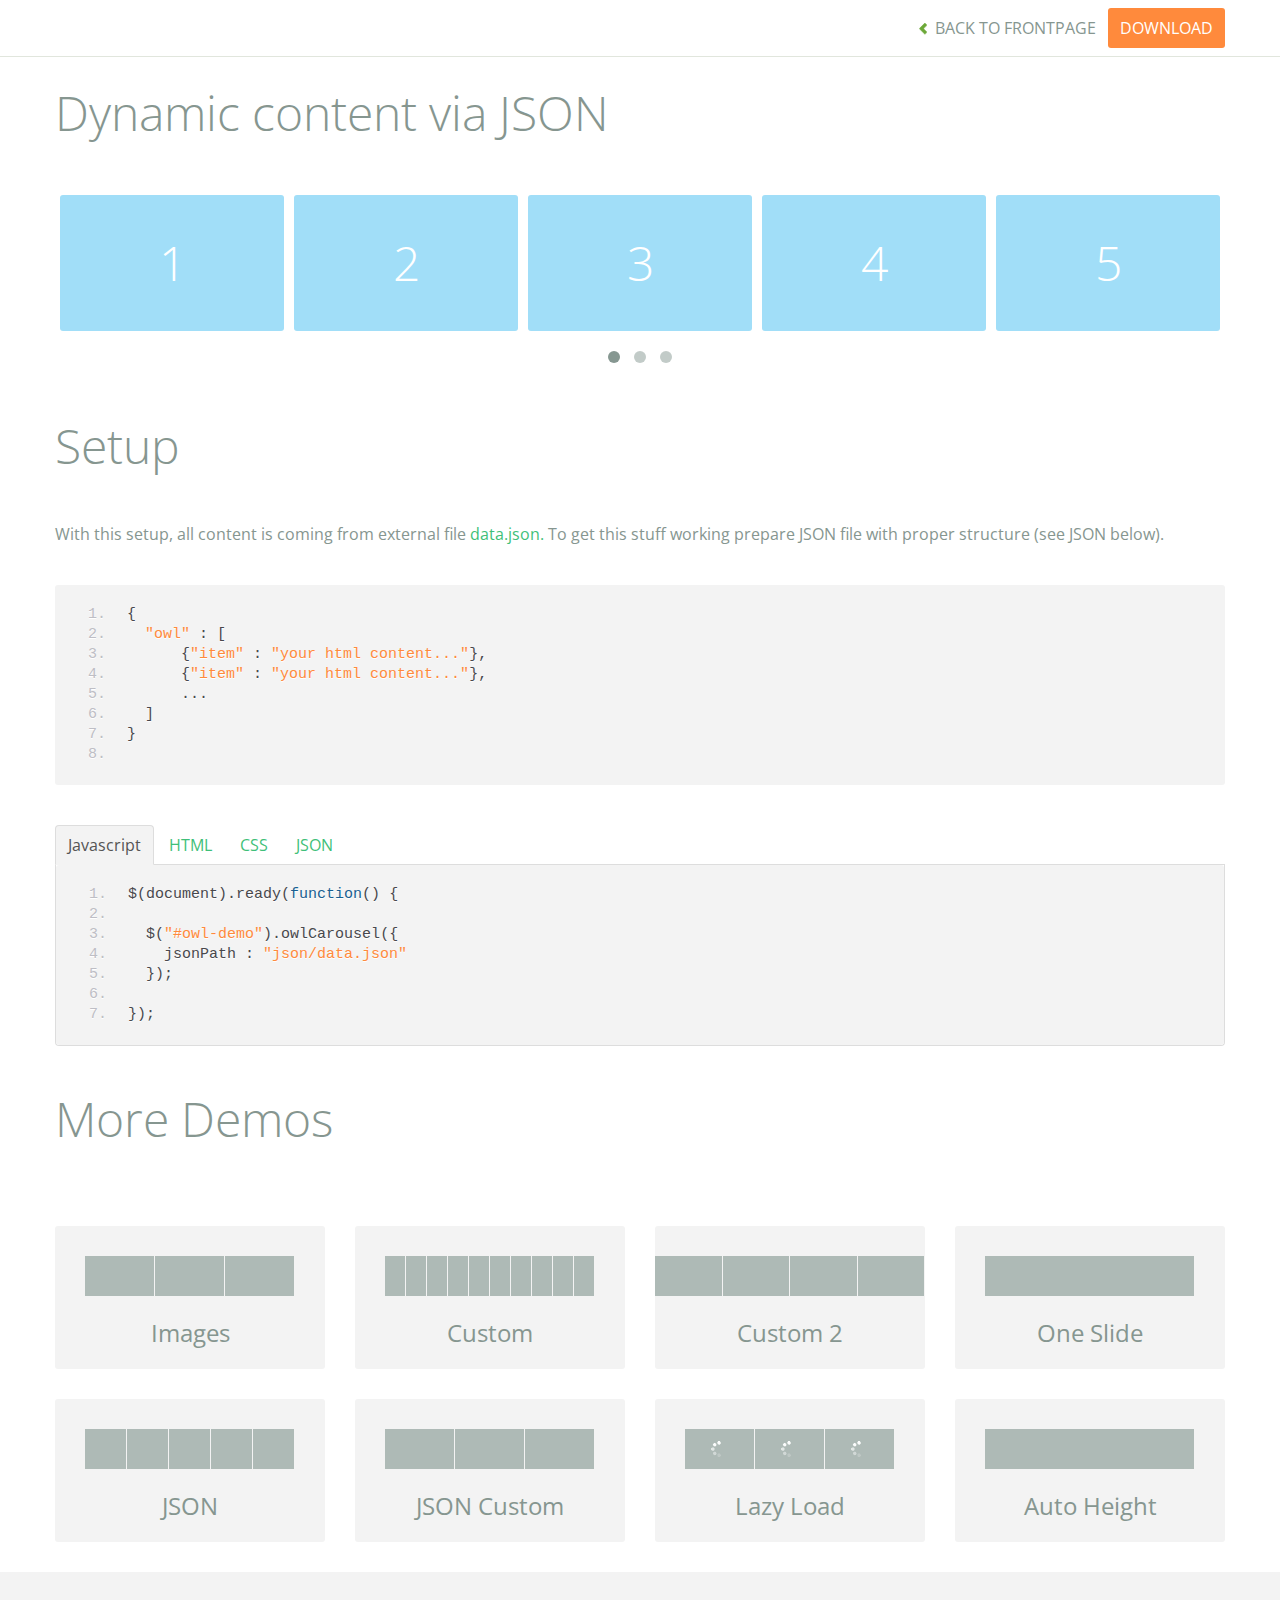
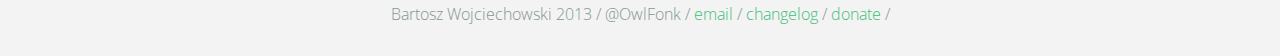
<file: owl/demos/json.html>
<!DOCTYPE html>
<html lang="en">
  <head>
    <meta charset="utf-8">
    <title>Owl Carousel - Dynamic content via JSON</title>
    <meta name="viewport" content="width=device-width, initial-scale=1.0">
    <meta name="description" content="jQuery Responsive Carousel - Owl Carusel">
    <meta name="author" content="Bartosz Wojciechowski">

    <link href='http://fonts.googleapis.com/css?family=Open+Sans:400italic,400,300,600,700' rel='stylesheet' type='text/css'>
    <link href="../assets/css/bootstrapTheme.css" rel="stylesheet">
    <link href="../assets/css/custom.css" rel="stylesheet">

    <!-- Owl Carousel Assets -->
    <link href="../owl-carousel/owl.carousel.css" rel="stylesheet">
    <link href="../owl-carousel/owl.theme.css" rel="stylesheet">

    <link href="../assets/js/google-code-prettify/prettify.css" rel="stylesheet">

    <!-- Le fav and touch icons -->
    <link rel="apple-touch-icon-precomposed" sizes="144x144" href="../assets/ico/apple-touch-icon-144-precomposed.png">
    <link rel="apple-touch-icon-precomposed" sizes="114x114" href="../assets/ico/apple-touch-icon-114-precomposed.png">
      <link rel="apple-touch-icon-precomposed" sizes="72x72" href="../assets/ico/apple-touch-icon-72-precomposed.png">
                    <link rel="apple-touch-icon-precomposed" href="../assets/ico/apple-touch-icon-57-precomposed.png">
                                   <link rel="shortcut icon" href="../assets/ico/favicon.png">
  </head>
  <body>

      <div id="top-nav" class="navbar navbar-fixed-top">
        <div class="navbar-inner">
          <div class="container">
            <button type="button" class="btn btn-navbar" data-toggle="collapse" data-target=".nav-collapse">
            <span class="icon-bar"></span>
            <span class="icon-bar"></span>
            <span class="icon-bar"></span>
          </button>
            <div class="nav-collapse collapse">
            <ul class="nav pull-right">
              <li><a href="../index.html"><i class="icon-chevron-left"></i> Back to Frontpage</a></li>
              <li><a href="../owl.carousel.zip" class="download download-on" data-spy="affix" data-offset-top="450">Download</a></li>
            </ul>
            <ul class="nav pull-left">
              
            </ul>
            </div>
          </div>
        </div>
      </div>
   
    <div id="title">
      <div class="container">
        <div class="row">
          <div class="span12">
            <h1>Dynamic content via JSON</h1>
          </div>
        </div>
      </div>
    </div>

      <div id="demo">
        <div class="container">
          <div class="row">
            <div class="span12">

              <div id="owl-demo" class="owl-carousel">
              </div>
            </div>
          </div>
        </div>

    </div>

    <div id="example-info">
      <div class="container">
        <div class="row">
          <div class="span12">
            <h1>Setup</h1>
            <p>With this setup, all content is coming from external file <a href="json/data.json">data.json.</a> To get this stuff working prepare JSON file with proper structure (see JSON below).</p>
            <pre class="pre-show prettyprint linenums">
{
  "owl" : [
      {"item" : "your html content..."},
      {"item" : "your html content..."},
      ...
  ]
}
            </pre>
            <ul class="nav nav-tabs" id="myTab">
              <li class="active"><a href="#javascript">Javascript</a></li>
              <li><a href="#HTML">HTML</a></li>
              <li><a href="#CSS">CSS</a></li>
              <li><a href="#JSON">JSON</a></li>
            </ul>
             
            <div class="tab-content">

              <div class="tab-pane active" id="javascript">
<pre class="pre-show prettyprint linenums">
$(document).ready(function() {

  $("#owl-demo").owlCarousel({
    jsonPath : "json/data.json" 
  });

});
</pre>  

              </div>

              <div class="tab-pane" id="HTML">
<pre class="pre-show prettyprint linenums">
&lt;div id="owl-demo" class="owl-carousel owl-theme"&gt;
&lt;/div&gt;
</pre>
              </div>

              <div class="tab-pane" id="CSS">
<pre class="pre-show prettyprint linenums">
#owl-demo .item{
  background: #a1def8;
  padding: 30px 0px;
  display: block;
  margin: 5px;
  color: #FFF;
  -webkit-border-radius: 3px;
  -moz-border-radius: 3px;
  border-radius: 3px;
  text-align: center;
}

</pre>
              </div>
              <div class="tab-pane" id="JSON">
<pre class="pre-show prettyprint linenums">
{
  "owl" : [
      {"item" : "&lt;span class='item'&gt;&lt;h1&gt;1&lt;/h1&gt;&lt;/span&gt;"},
      {"item" : "&lt;span class='item'&gt;&lt;h1&gt;2&lt;/h1&gt;&lt;/span&gt;"},
      {"item" : "&lt;span class='item'&gt;&lt;h1&gt;3&lt;/h1&gt;&lt;/span&gt;"},
      {"item" : "&lt;span class='item'&gt;&lt;h1&gt;4&lt;/h1&gt;&lt;/span&gt;"},
      {"item" : "&lt;span class='item'&gt;&lt;h1&gt;5&lt;/h1&gt;&lt;/span&gt;"},
      {"item" : "&lt;span class='item'&gt;&lt;h1&gt;6&lt;/h1&gt;&lt;/span&gt;"},
      {"item" : "&lt;span class='item'&gt;&lt;h1&gt;7&lt;/h1&gt;&lt;/span&gt;"},
      {"item" : "&lt;span class='item'&gt;&lt;h1&gt;8&lt;/h1&gt;&lt;/span&gt;"},
      {"item" : "&lt;span class='item'&gt;&lt;h1&gt;9&lt;/h1&gt;&lt;/span&gt;"},
      {"item" : "&lt;span class='item'&gt;&lt;h1&gt;10&lt;/h1&gt;&lt;/span&gt;"},
      {"item" : "&lt;span class='item'&gt;&lt;h1&gt;11&lt;/h1&gt;&lt;/span&gt;"},
      {"item" : "&lt;span class='item'&gt;&lt;h1&gt;12&lt;/h1&gt;&lt;/span&gt;"},
      {"item" : "&lt;span class='item'&gt;&lt;h1&gt;13&lt;/h1&gt;&lt;/span&gt;"},
      {"item" : "&lt;span class='item'&gt;&lt;h1&gt;14&lt;/h1&gt;&lt;/span&gt;"}
  ]
}
</pre>
</div>
            </div><!--End Tab Content-->

          </div>
        </div>
      </div>
    </div>

    <div id="more">
      <div class="container">

        <div class="row">
          <div class="span12">
            <h1>More Demos</h1>
          </div>
        </div>

        <div class="row demos-row">
          <div class="span3">
            <a href="images.html" class="demo-box">
              <div class="demo-wrapper demo-images clearfix">
                <div class="demo-slide"><div class="bg"></div></div>
                <div class="demo-slide"><div class="bg"></div></div>
                <div class="demo-slide"><div class="bg"></div></div>
              </div>
              <h3>Images</h3>
            </a>
          </div>

          <div class="span3">
            <a href="custom.html" class="demo-box">
              <div class="demo-wrapper demo-custom clearfix">
                <div class="demo-slide"><div class="bg"></div></div>
                <div class="demo-slide"><div class="bg"></div></div>
                <div class="demo-slide"><div class="bg"></div></div>
                <div class="demo-slide"><div class="bg"></div></div>
                <div class="demo-slide"><div class="bg"></div></div>
                <div class="demo-slide"><div class="bg"></div></div>
                <div class="demo-slide"><div class="bg"></div></div>
                <div class="demo-slide"><div class="bg"></div></div>
                <div class="demo-slide"><div class="bg"></div></div>
                <div class="demo-slide"><div class="bg"></div></div>
              </div>
              <h3>Custom</h3>
            </a>
          </div>

          <div class="span3">
            <a href="itemsCustom.html" class="demo-box">
              <div class="demo-wrapper demo-full clearfix">
                <div class="demo-slide"><div class="bg"></div></div>
                <div class="demo-slide"><div class="bg"></div></div>
                <div class="demo-slide"><div class="bg"></div></div>
                <div class="demo-slide"><div class="bg"></div></div>
              </div>
              <h3>Custom 2</h3>
            </a>
          </div>

          <div class="span3">
            <a href="one.html" class="demo-box">
              <div class="demo-wrapper demo-one clearfix">
                <div class="demo-slide"><div class="bg"></div></div>
              </div>
              <h3>One Slide</h3>
            </a>
          </div>

        </div>
        <div class="row demos-row">
          <div class="span3">
            <a href="json.html" class="demo-box">
              <div class="demo-wrapper demo-Json clearfix">
                <div class="demo-slide"><div class="bg"></div></div>
                <div class="demo-slide"><div class="bg"></div></div>
                <div class="demo-slide"><div class="bg"></div></div>
                <div class="demo-slide"><div class="bg"></div></div>
                <div class="demo-slide"><div class="bg"></div></div>
              </div>
              <h3>JSON</h3>
            </a>
          </div>

          <div class="span3">
            <a href="customJson.html" class="demo-box">
              <div class="demo-wrapper demo-Json-custom clearfix">
                <div class="demo-slide"><div class="bg"></div></div>
                <div class="demo-slide"><div class="bg"></div></div>
                <div class="demo-slide"><div class="bg"></div></div>
              </div>
              <h3>JSON Custom</h3>
            </a>
          </div>

          <div class="span3">
            <a href="lazyLoad.html" class="demo-box">
              <div class="demo-wrapper demo-lazy clearfix">
                <div class="demo-slide"><div class="bg"></div></div>
                <div class="demo-slide"><div class="bg"></div></div>
                <div class="demo-slide"><div class="bg"></div></div>
              </div>
              <h3>Lazy Load</h3>
            </a>
          </div>

          <div class="span3">
            <a href="autoHeight.html" class="demo-box">
              <div class="demo-wrapper demo-height clearfix">
                <div class="demo-slide"><div class="bg"></div></div>
              </div>
              <h3>Auto Height</h3>
            </a>
          </div>

        </div>
      </div>
    </div>


 
    <div id="footer">
      <div class="container">
        <div class="row">
          <div class="span12">
            <h5>Bartosz Wojciechowski 2013 / @OwlFonk / 
            <a href="mailto:owl@owlgraphic.com?subject=Hey Owl!">email</a> / 
            <a href="../changelog.html">changelog</a> /
            <a href="https://www.paypal.com/cgi-bin/webscr?cmd=_s-xclick&hosted_button_id=EFSGXZS7V2U9N">donate</a> / 
            <a href="https://twitter.com/share" class="twitter-share-button" data-url="http://owlgraphic.com/owlcarousel/" data-text="Awesome jQuery Owl Carousel Responsive Plugin" data-via="OwlFonk" data-count="none" data-hashtags="owlcarousel"></a>
            <script>
            var owldomain = window.location.hostname.indexOf("owlgraphic");
            if(owldomain !== -1){
              !function(d,s,id){var js,fjs=d.getElementsByTagName(s)[0],p=/^http:/.test(d.location)?'http':'https';if(!d.getElementById(id)){js=d.createElement(s);js.id=id;js.src=p+'://platform.twitter.com/widgets.js';fjs.parentNode.insertBefore(js,fjs);}}(document, 'script', 'twitter-wjs');
            }
            </script>
            </h5>
          </div>
        </div>
      </div>
    </div>


    <script src="../assets/js/jquery-1.9.1.min.js"></script> 
    <script src="../owl-carousel/owl.carousel.js"></script>


    <!-- Demo -->

    <style>
    #owl-demo .item{
        background: #a1def8;
        padding: 30px 0px;
        display: block;
        margin: 5px;
        color: #FFF;
        -webkit-border-radius: 3px;
        -moz-border-radius: 3px;
        border-radius: 3px;
        text-align: center;
    }
    </style>


    <script>
    $(document).ready(function() {

      $("#owl-demo").owlCarousel({
        jsonPath : "json/data.json"
      });

    });
    </script>


    <script src="../assets/js/bootstrap-collapse.js"></script>
    <script src="../assets/js/bootstrap-transition.js"></script>
    <script src="../assets/js/bootstrap-tab.js"></script>

    <script src="../assets/js/google-code-prettify/prettify.js"></script>
	  <script src="../assets/js/application.js"></script>

  </body>
</html>
</file>
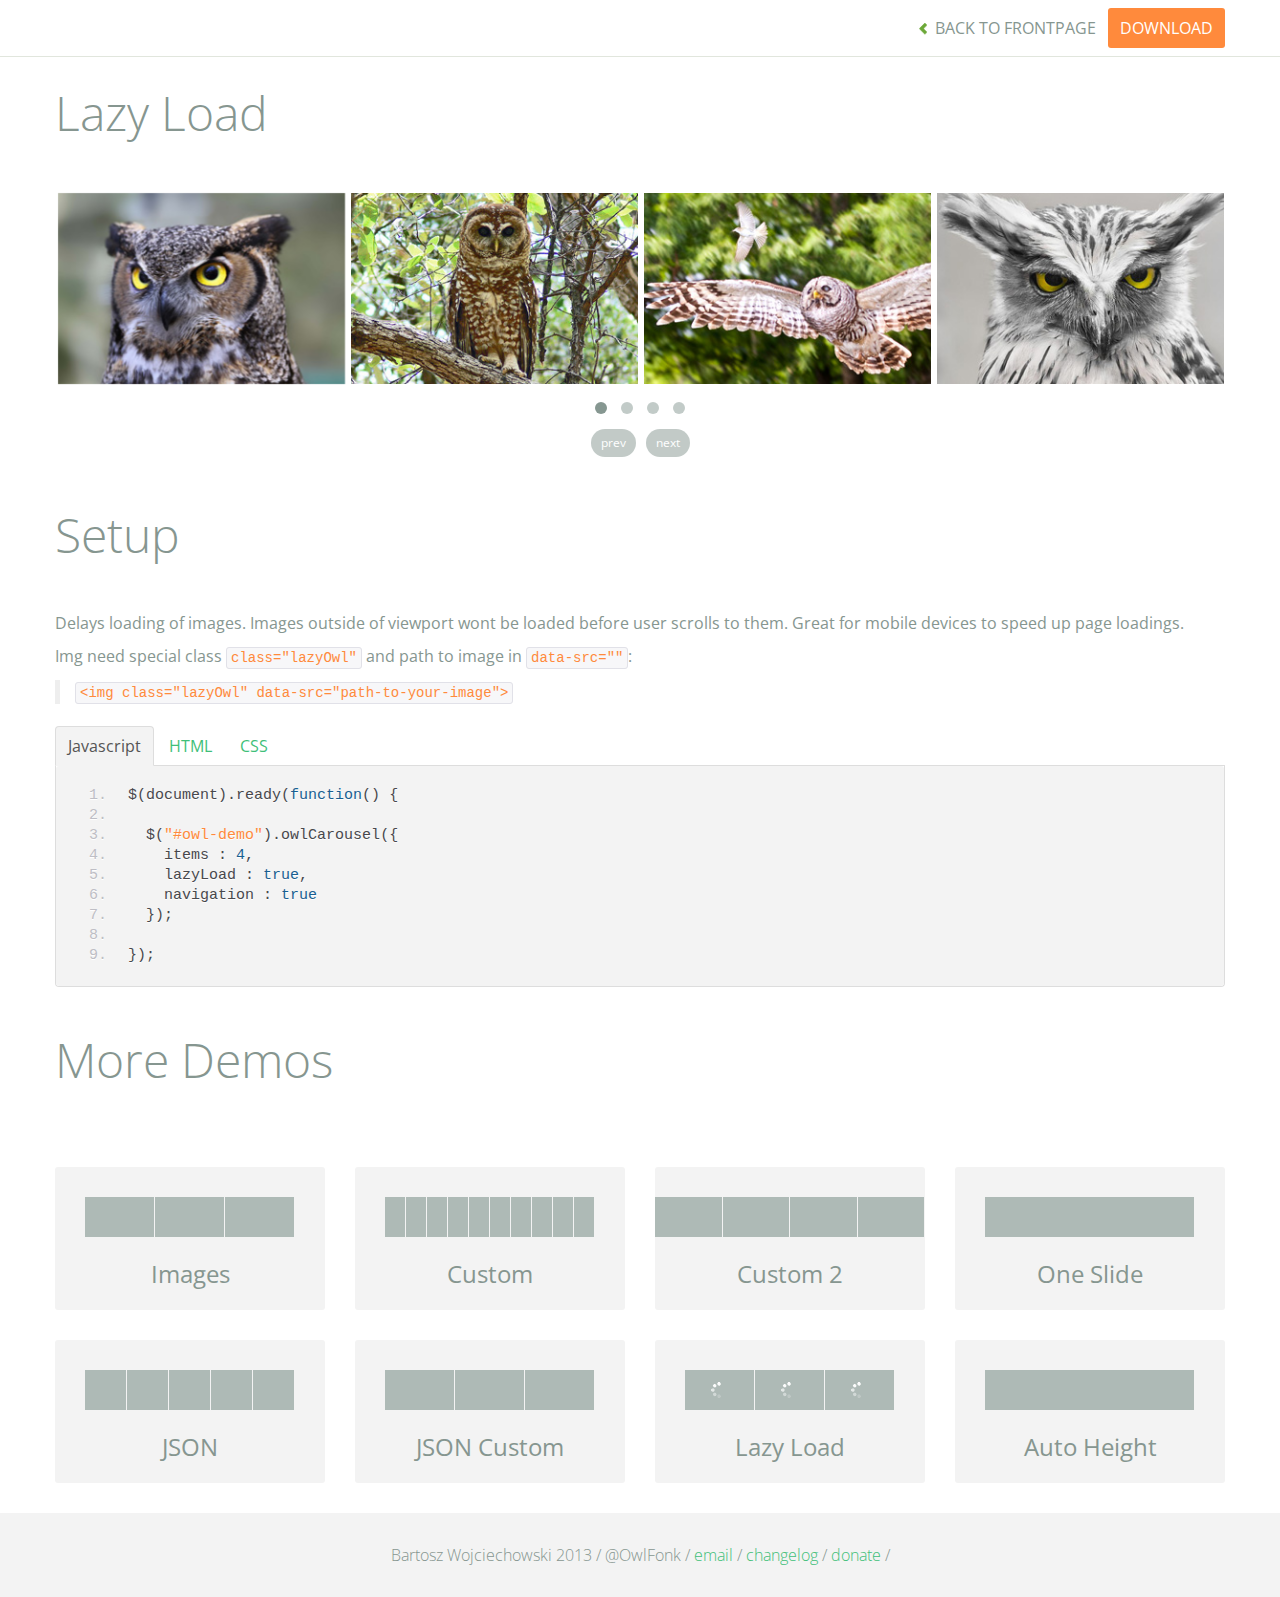
<file: owl/demos/lazyLoad.html>
<!DOCTYPE html>
<html lang="en">
  <head>
    <meta charset="utf-8">
    <title>Owl Carousel - Lazy Load</title>
    <meta name="viewport" content="width=device-width, initial-scale=1.0">
    <meta name="description" content="jQuery Responsive Carousel - Owl Carusel">
    <meta name="author" content="Bartosz Wojciechowski">
    
    <link href='http://fonts.googleapis.com/css?family=Open+Sans:400italic,400,300,600,700' rel='stylesheet' type='text/css'>
    <link href="../assets/css/bootstrapTheme.css" rel="stylesheet">
    <link href="../assets/css/custom.css" rel="stylesheet">

    <!-- Owl Carousel Assets -->
    <link href="../owl-carousel/owl.carousel.css" rel="stylesheet">
    <link href="../owl-carousel/owl.theme.css" rel="stylesheet">

    <!-- Prettify -->
    <link href="../assets/js/google-code-prettify/prettify.css" rel="stylesheet">
    

    <!-- Le fav and touch icons -->
    <link rel="apple-touch-icon-precomposed" sizes="144x144" href="../assets/ico/apple-touch-icon-144-precomposed.png">
    <link rel="apple-touch-icon-precomposed" sizes="114x114" href="../assets/ico/apple-touch-icon-114-precomposed.png">
      <link rel="apple-touch-icon-precomposed" sizes="72x72" href="../assets/ico/apple-touch-icon-72-precomposed.png">
                    <link rel="apple-touch-icon-precomposed" href="../assets/ico/apple-touch-icon-57-precomposed.png">
                                   <link rel="shortcut icon" href="../assets/ico/favicon.png">
  </head>
  <body>

      <div id="top-nav" class="navbar navbar-fixed-top">
        <div class="navbar-inner">
          <div class="container">
            <button type="button" class="btn btn-navbar" data-toggle="collapse" data-target=".nav-collapse">
            <span class="icon-bar"></span>
            <span class="icon-bar"></span>
            <span class="icon-bar"></span>
          </button>
            <div class="nav-collapse collapse">
            <ul class="nav pull-right">
              <li><a href="../index.html"><i class="icon-chevron-left"></i> Back to Frontpage</a></li>
              <li><a href="../owl.carousel.zip" class="download download-on" data-spy="affix" data-offset-top="450">Download</a></li>
            </ul>
            <ul class="nav pull-left">
              
            </ul>
            </div>
          </div>
        </div>
      </div>
   
    <div id="title">
      <div class="container">
        <div class="row">
          <div class="span12">
            <h1>Lazy Load</h1>
          </div>
        </div>
      </div>
    </div>

      <div id="demo">
        <div class="container">
          <div class="row">
            <div class="span12">

              <div id="owl-demo" class="owl-carousel">
                <div class="item"><img class="lazyOwl" data-src="assets/owl1.jpg" alt="Lazy Owl Image"></div>
                <div class="item"><img class="lazyOwl" data-src="assets/owl2.jpg" alt="Lazy Owl Image"></div>
                <div class="item"><img class="lazyOwl" data-src="assets/owl3.jpg" alt="Lazy Owl Image"></div>
                <div class="item"><img class="lazyOwl" data-src="assets/owl4.jpg" alt="Lazy Owl Image"></div>
                <div class="item"><img class="lazyOwl" data-src="assets/owl5.jpg" alt="Lazy Owl Image"></div>
                <div class="item"><img class="lazyOwl" data-src="assets/owl6.jpg" alt="Lazy Owl Image"></div>
                <div class="item"><img class="lazyOwl" data-src="assets/owl7.jpg" alt="Lazy Owl Image"></div>
                <div class="item"><img class="lazyOwl" data-src="assets/owl8.jpg" alt="Lazy Owl Image"></div>
                <div class="item"><img class="lazyOwl" data-src="assets/owl1.jpg" alt="Lazy Owl Image"></div>
                <div class="item"><img class="lazyOwl" data-src="assets/owl2.jpg" alt="Lazy Owl Image"></div>
                <div class="item"><img class="lazyOwl" data-src="assets/owl3.jpg" alt="Lazy Owl Image"></div>
                <div class="item"><img class="lazyOwl" data-src="assets/owl4.jpg" alt="Lazy Owl Image"></div>
                <div class="item"><img class="lazyOwl" data-src="assets/owl5.jpg" alt="Lazy Owl Image"></div>
                <div class="item"><img class="lazyOwl" data-src="assets/owl6.jpg" alt="Lazy Owl Image"></div>
                <div class="item"><img class="lazyOwl" data-src="assets/owl7.jpg" alt="Lazy Owl Image"></div>
                <div class="item"><img class="lazyOwl" data-src="assets/owl8.jpg" alt="Lazy Owl Image"></div>
              </div>

            </div>
          </div>
        </div>

    </div>

    <div id="example-info">
      <div class="container">
        <div class="row">
          <div class="span12">
            <h1>Setup</h1>
            <p>Delays loading of images. Images outside of viewport wont be loaded before user scrolls to them. Great for mobile devices to speed up page loadings.
            </p>
            <p>
              Img need special class <code>class="lazyOwl"</code> and path to image in <code>data-src=""</code>: 
              <blockquote><code>&lt;img class="lazyOwl" data-src="path-to-your-image"&gt;</code></blockquote>
              </p>
            <ul class="nav nav-tabs" id="myTab">
              <li class="active"><a href="#javascript">Javascript</a></li>
              <li><a href="#HTML">HTML</a></li>
              <li><a href="#CSS">CSS</a></li>
            </ul>
             
            <div class="tab-content">

              <div class="tab-pane active" id="javascript">
<pre class="pre-show prettyprint linenums">
$(document).ready(function() {

  $("#owl-demo").owlCarousel({
    items : 4,
    lazyLoad : true,
    navigation : true
  }); 

});
</pre> 
              </div>

              <div class="tab-pane" id="HTML">
<pre class="pre-show prettyprint linenums">
&lt;div id="owl-demo" class="owl-carousel"&gt;
  &lt;div class="item"&gt;&lt;img class="lazyOwl" data-src="assets/owl1.jpg" alt="Lazy Owl Image"&gt;&lt;/div&gt;
  &lt;div class="item"&gt;&lt;img class="lazyOwl" data-src="assets/owl2.jpg" alt="Lazy Owl Image"&gt;&lt;/div&gt;
  &lt;div class="item"&gt;&lt;img class="lazyOwl" data-src="assets/owl3.jpg" alt="Lazy Owl Image"&gt;&lt;/div&gt;
  &lt;div class="item"&gt;&lt;img class="lazyOwl" data-src="assets/owl4.jpg" alt="Lazy Owl Image"&gt;&lt;/div&gt;
  &lt;div class="item"&gt;&lt;img class="lazyOwl" data-src="assets/owl5.jpg" alt="Lazy Owl Image"&gt;&lt;/div&gt;
  &lt;div class="item"&gt;&lt;img class="lazyOwl" data-src="assets/owl6.jpg" alt="Lazy Owl Image"&gt;&lt;/div&gt;
  &lt;div class="item"&gt;&lt;img class="lazyOwl" data-src="assets/owl7.jpg" alt="Lazy Owl Image"&gt;&lt;/div&gt;
  &lt;div class="item"&gt;&lt;img class="lazyOwl" data-src="assets/owl8.jpg" alt="Lazy Owl Image"&gt;&lt;/div&gt;
  &lt;div class="item"&gt;&lt;img class="lazyOwl" data-src="assets/owl1.jpg" alt="Lazy Owl Image"&gt;&lt;/div&gt;
  &lt;div class="item"&gt;&lt;img class="lazyOwl" data-src="assets/owl2.jpg" alt="Lazy Owl Image"&gt;&lt;/div&gt;
  &lt;div class="item"&gt;&lt;img class="lazyOwl" data-src="assets/owl3.jpg" alt="Lazy Owl Image"&gt;&lt;/div&gt;
  &lt;div class="item"&gt;&lt;img class="lazyOwl" data-src="assets/owl4.jpg" alt="Lazy Owl Image"&gt;&lt;/div&gt;
  &lt;div class="item"&gt;&lt;img class="lazyOwl" data-src="assets/owl5.jpg" alt="Lazy Owl Image"&gt;&lt;/div&gt;
  &lt;div class="item"&gt;&lt;img class="lazyOwl" data-src="assets/owl6.jpg" alt="Lazy Owl Image"&gt;&lt;/div&gt;
  &lt;div class="item"&gt;&lt;img class="lazyOwl" data-src="assets/owl7.jpg" alt="Lazy Owl Image"&gt;&lt;/div&gt;
  &lt;div class="item"&gt;&lt;img class="lazyOwl" data-src="assets/owl8.jpg" alt="Lazy Owl Image"&gt;&lt;/div&gt;
&lt;/div&gt;
</pre>
              </div>

              <div class="tab-pane" id="CSS">
<pre class="pre-show prettyprint linenums">
#owl-demo .item{
  margin: 3px;
}
#owl-demo .item img{
  display: block;
  width: 100%;
  height: auto;
}
</pre>
</div>
            </div><!--End Tab Content-->

          </div>
        </div>
      </div>
    </div>

    <div id="more">
      <div class="container">

        <div class="row">
          <div class="span12">
            <h1>More Demos</h1>
          </div>
        </div>

        <div class="row demos-row">
          <div class="span3">
            <a href="images.html" class="demo-box">
              <div class="demo-wrapper demo-images clearfix">
                <div class="demo-slide"><div class="bg"></div></div>
                <div class="demo-slide"><div class="bg"></div></div>
                <div class="demo-slide"><div class="bg"></div></div>
              </div>
              <h3>Images</h3>
            </a>
          </div>

          <div class="span3">
            <a href="custom.html" class="demo-box">
              <div class="demo-wrapper demo-custom clearfix">
                <div class="demo-slide"><div class="bg"></div></div>
                <div class="demo-slide"><div class="bg"></div></div>
                <div class="demo-slide"><div class="bg"></div></div>
                <div class="demo-slide"><div class="bg"></div></div>
                <div class="demo-slide"><div class="bg"></div></div>
                <div class="demo-slide"><div class="bg"></div></div>
                <div class="demo-slide"><div class="bg"></div></div>
                <div class="demo-slide"><div class="bg"></div></div>
                <div class="demo-slide"><div class="bg"></div></div>
                <div class="demo-slide"><div class="bg"></div></div>
              </div>
              <h3>Custom</h3>
            </a>
          </div>

          <div class="span3">
            <a href="itemsCustom.html" class="demo-box">
              <div class="demo-wrapper demo-full clearfix">
                <div class="demo-slide"><div class="bg"></div></div>
                <div class="demo-slide"><div class="bg"></div></div>
                <div class="demo-slide"><div class="bg"></div></div>
                <div class="demo-slide"><div class="bg"></div></div>
              </div>
              <h3>Custom 2</h3>
            </a>
          </div>

          <div class="span3">
            <a href="one.html" class="demo-box">
              <div class="demo-wrapper demo-one clearfix">
                <div class="demo-slide"><div class="bg"></div></div>
              </div>
              <h3>One Slide</h3>
            </a>
          </div>

        </div>
        <div class="row demos-row">
          <div class="span3">
            <a href="json.html" class="demo-box">
              <div class="demo-wrapper demo-Json clearfix">
                <div class="demo-slide"><div class="bg"></div></div>
                <div class="demo-slide"><div class="bg"></div></div>
                <div class="demo-slide"><div class="bg"></div></div>
                <div class="demo-slide"><div class="bg"></div></div>
                <div class="demo-slide"><div class="bg"></div></div>
              </div>
              <h3>JSON</h3>
            </a>
          </div>

          <div class="span3">
            <a href="customJson.html" class="demo-box">
              <div class="demo-wrapper demo-Json-custom clearfix">
                <div class="demo-slide"><div class="bg"></div></div>
                <div class="demo-slide"><div class="bg"></div></div>
                <div class="demo-slide"><div class="bg"></div></div>
              </div>
              <h3>JSON Custom</h3>
            </a>
          </div>

          <div class="span3">
            <a href="lazyLoad.html" class="demo-box">
              <div class="demo-wrapper demo-lazy clearfix">
                <div class="demo-slide"><div class="bg"></div></div>
                <div class="demo-slide"><div class="bg"></div></div>
                <div class="demo-slide"><div class="bg"></div></div>
              </div>
              <h3>Lazy Load</h3>
            </a>
          </div>

          <div class="span3">
            <a href="autoHeight.html" class="demo-box">
              <div class="demo-wrapper demo-height clearfix">
                <div class="demo-slide"><div class="bg"></div></div>
              </div>
              <h3>Auto Height</h3>
            </a>
          </div>

        </div>
      </div>
    </div>    

    <div id="footer">
      <div class="container">
        <div class="row">
          <div class="span12">
            <h5>Bartosz Wojciechowski 2013 / @OwlFonk / 
            <a href="mailto:owl@owlgraphic.com?subject=Hey Owl!">email</a> / 
            <a href="../changelog.html">changelog</a> /
            <a href="https://www.paypal.com/cgi-bin/webscr?cmd=_s-xclick&hosted_button_id=EFSGXZS7V2U9N">donate</a> / 
            <a href="https://twitter.com/share" class="twitter-share-button" data-url="http://owlgraphic.com/owlcarousel/" data-text="Awesome jQuery Owl Carousel Responsive Plugin" data-via="OwlFonk" data-count="none" data-hashtags="owlcarousel"></a>
            <script>
            var owldomain = window.location.hostname.indexOf("owlgraphic");
            if(owldomain !== -1){
              !function(d,s,id){var js,fjs=d.getElementsByTagName(s)[0],p=/^http:/.test(d.location)?'http':'https';if(!d.getElementById(id)){js=d.createElement(s);js.id=id;js.src=p+'://platform.twitter.com/widgets.js';fjs.parentNode.insertBefore(js,fjs);}}(document, 'script', 'twitter-wjs');
            }
            </script>
            </h5>
          </div>
        </div>
      </div>
    </div>


    <script src="../assets/js/jquery-1.9.1.min.js"></script> 
    <script src="../owl-carousel/owl.carousel.js"></script>


    <!-- Demo -->

    <style>
    #owl-demo .item{
        margin: 3px;
    }
    #owl-demo .item img{
        display: block;
        width: 100%;
        height: auto;
    }
    </style>


    <script>
    $(document).ready(function() {

      $("#owl-demo").owlCarousel({
        items : 4,
        lazyLoad : true,
        navigation : true
      });

    });
    </script>


    <script src="../assets/js/bootstrap-collapse.js"></script>
    <script src="../assets/js/bootstrap-transition.js"></script>
    <script src="../assets/js/bootstrap-tab.js"></script>

    <script src="../assets/js/google-code-prettify/prettify.js"></script>
	  <script src="../assets/js/application.js"></script>

  </body>
</html>
</file>
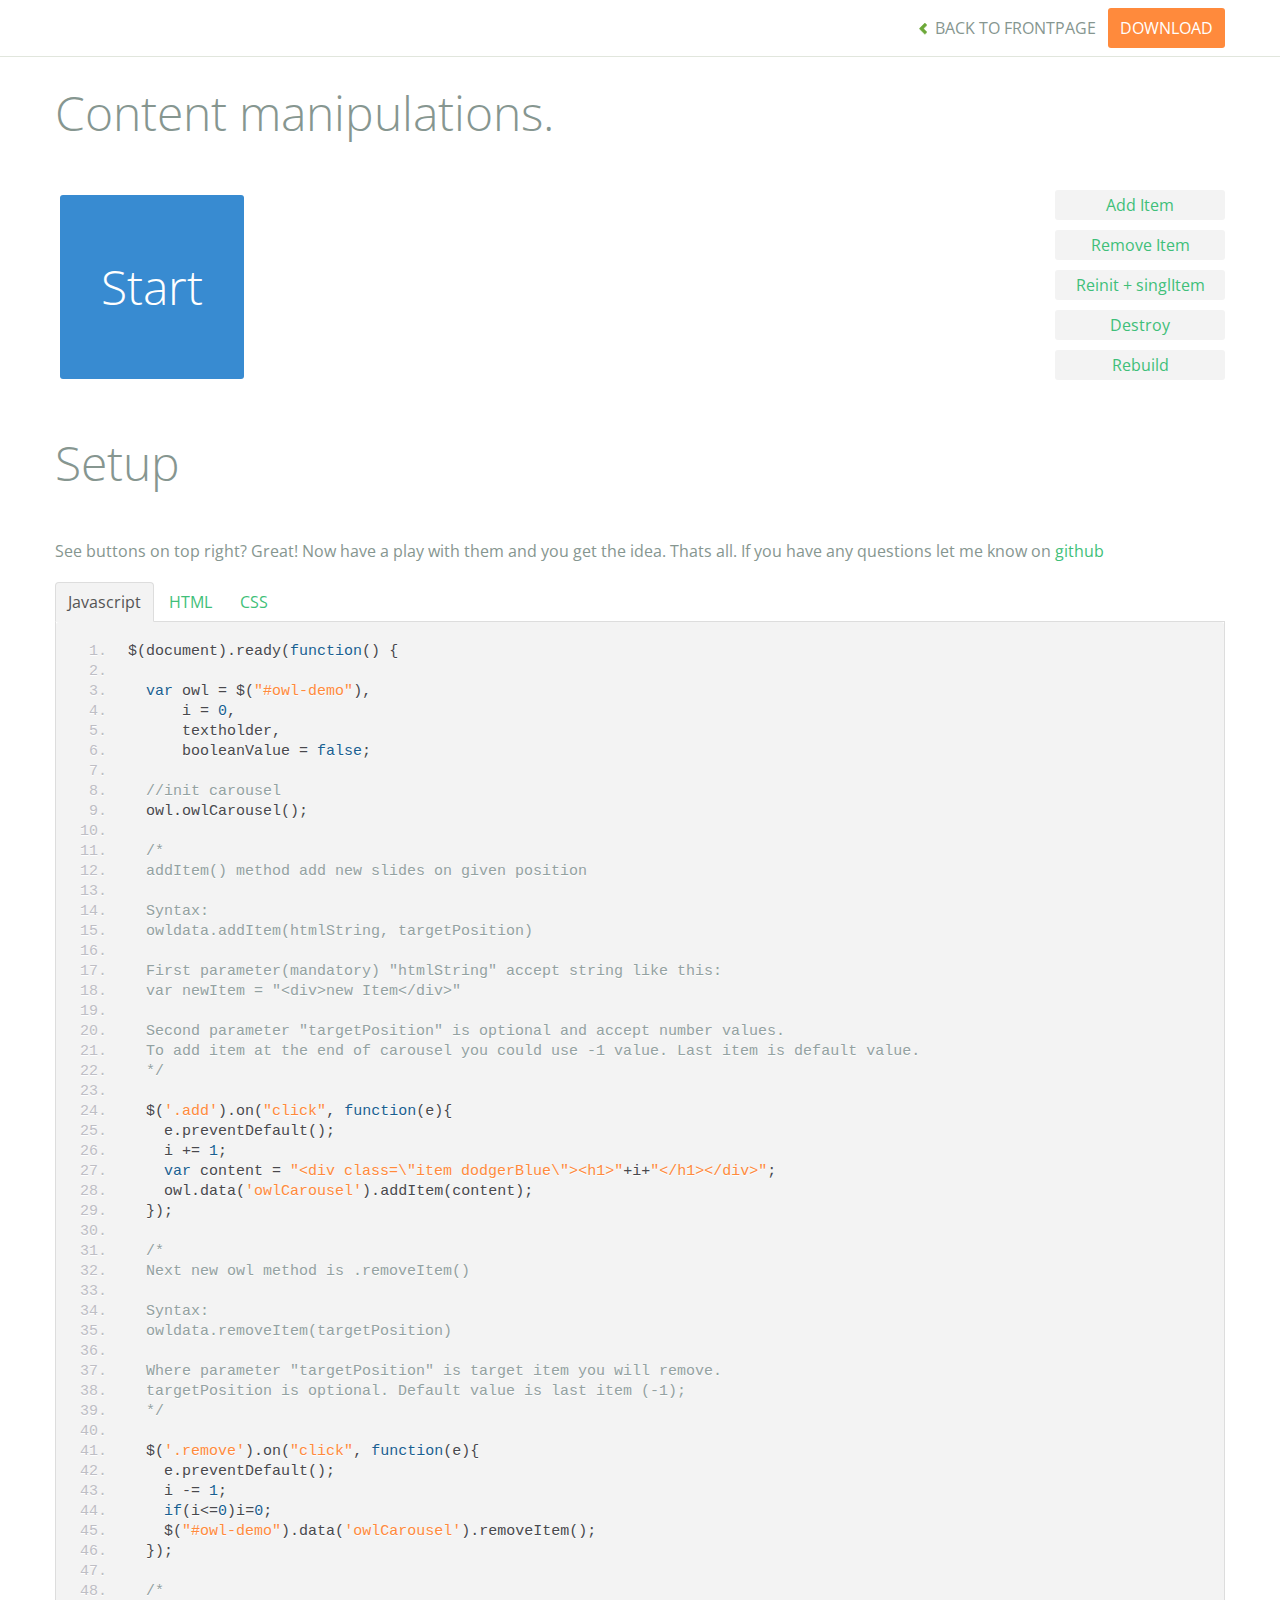
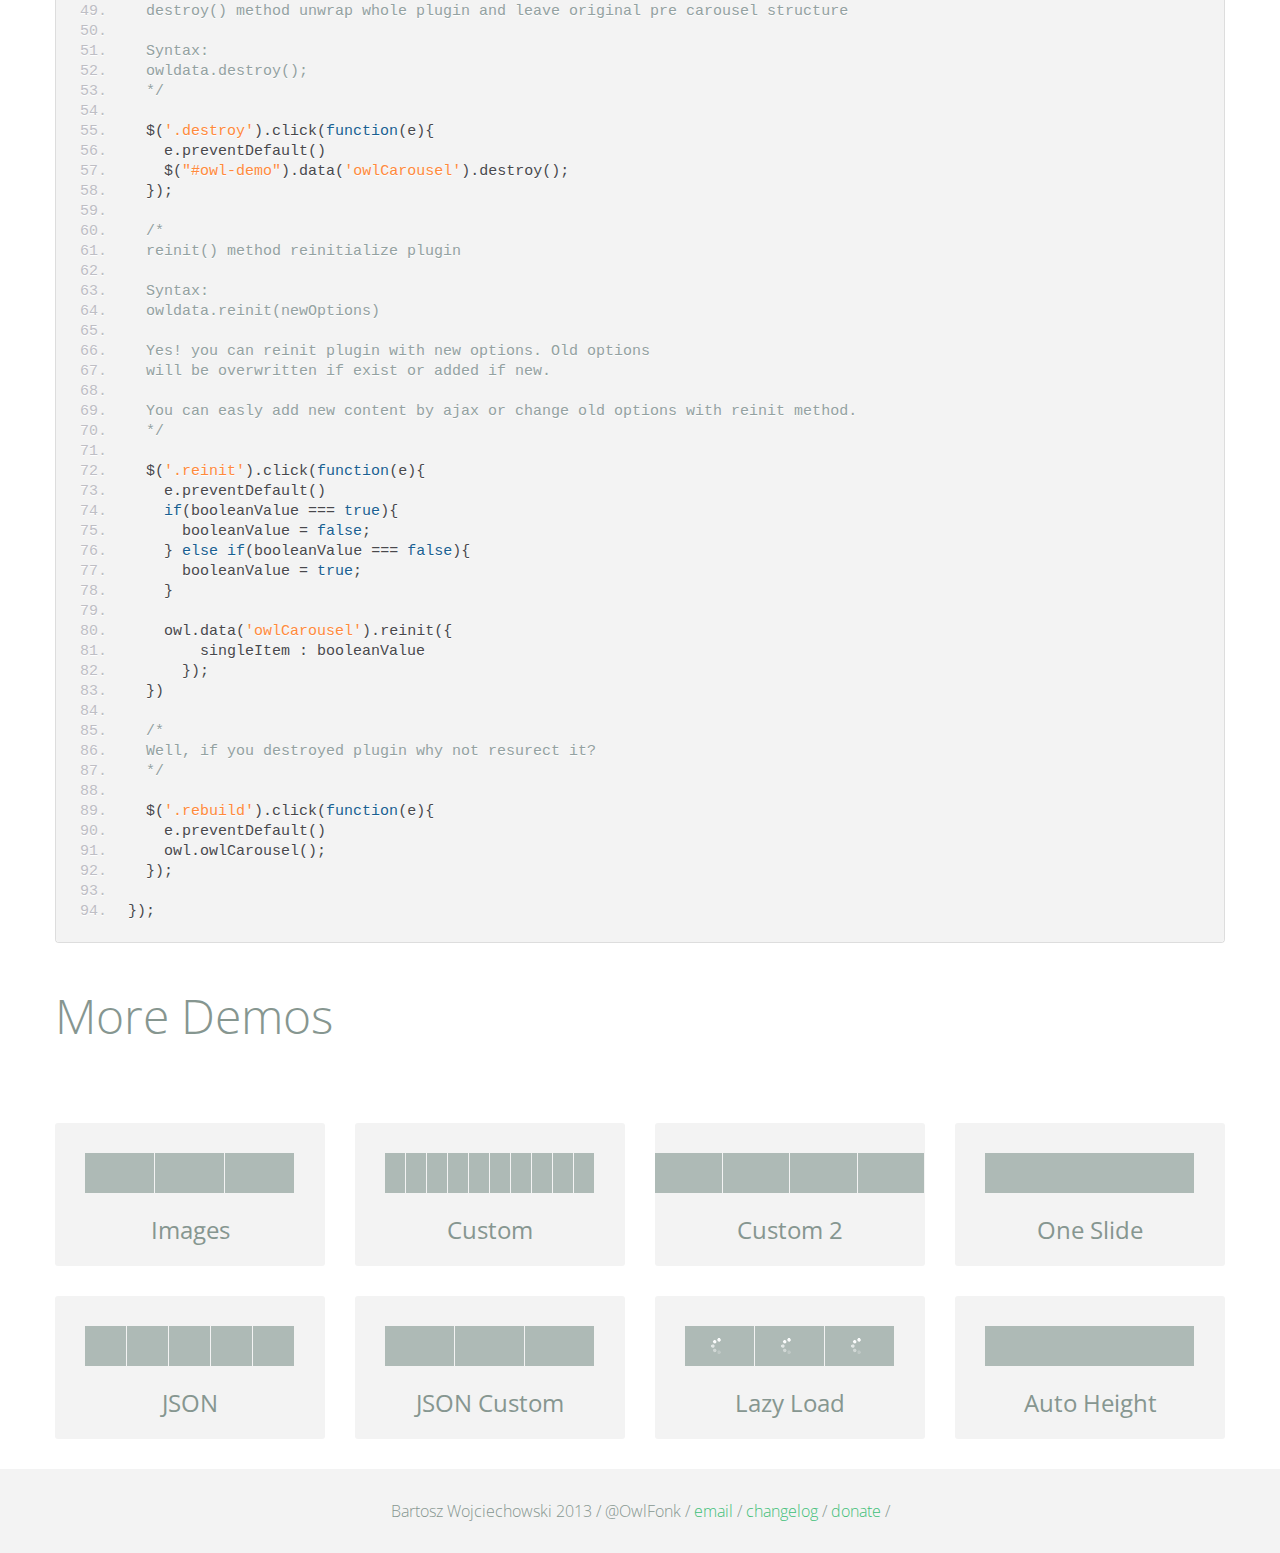
<file: owl/demos/manipulations.html>
<!DOCTYPE html>
<html lang="en">
  <head>
    <meta charset="utf-8">
    <title>Owl Carousel - Content Manipulations</title>
    <meta name="viewport" content="width=device-width, initial-scale=1.0">
    <meta name="description" content="jQuery Responsive Carousel - Owl Carusel">
    <meta name="author" content="Bartosz Wojciechowski">
    
    <link href='http://fonts.googleapis.com/css?family=Open+Sans:400italic,400,300,600,700' rel='stylesheet' type='text/css'>
    <link href="../assets/css/bootstrapTheme.css" rel="stylesheet">
    <link href="../assets/css/custom.css" rel="stylesheet">

    <!-- Owl Carousel Assets -->
    <link href="../owl-carousel/owl.carousel.css" rel="stylesheet">
    <link href="../owl-carousel/owl.theme.css" rel="stylesheet">

    <!-- Prettify -->
    <link href="../assets/js/google-code-prettify/prettify.css" rel="stylesheet">
    

    <!-- Le fav and touch icons -->
    <link rel="apple-touch-icon-precomposed" sizes="144x144" href="../assets/ico/apple-touch-icon-144-precomposed.png">
    <link rel="apple-touch-icon-precomposed" sizes="114x114" href="../assets/ico/apple-touch-icon-114-precomposed.png">
      <link rel="apple-touch-icon-precomposed" sizes="72x72" href="../assets/ico/apple-touch-icon-72-precomposed.png">
                    <link rel="apple-touch-icon-precomposed" href="../assets/ico/apple-touch-icon-57-precomposed.png">
                                   <link rel="shortcut icon" href="../assets/ico/favicon.png">
  </head>
  <body>

      <div id="top-nav" class="navbar navbar-fixed-top">
        <div class="navbar-inner">
          <div class="container">
            <button type="button" class="btn btn-navbar" data-toggle="collapse" data-target=".nav-collapse">
            <span class="icon-bar"></span>
            <span class="icon-bar"></span>
            <span class="icon-bar"></span>
          </button>
            <div class="nav-collapse collapse">
            <ul class="nav pull-right">
              <li><a href="../index.html"><i class="icon-chevron-left"></i> Back to Frontpage</a></li>
              <li><a href="../owl.carousel.zip" class="download download-on" data-spy="affix" data-offset-top="450">Download</a></li>
            </ul>
            <ul class="nav pull-left">
              
            </ul>
            </div>
          </div>
        </div>
      </div>
   
    <div id="title">
      <div class="container">
        <div class="row">
          <div class="span12">
            <h1>Content manipulations.</h1>
          </div>
        </div>
      </div>
    </div>

      <div id="demo">
        <div class="container">
          <div class="row">

            <div class="span10">
              <div id="owl-demo" class="owl-carousel">
                <div class="item dodgerBlue"><h1>Start</h1></div>
              </div>
            </div>

            <div class="span2">
              
              <div class="left">
                <a href="" class="btn add">Add Item</a>
              </div>

              <div class="left">
                <a href="" class="btn remove">Remove Item</a>
              </div>

              <div class="left">
              <a class="btn reinit" href="">Reinit + singlItem</a>
              </div>

              <div class="left">
              <a class="btn destroy" href="">Destroy</a>
              </div>

              <div class="left">
              <a class="btn rebuild" href="">Rebuild</a>              
              </div>

            </div>

          </div>
        </div>

    </div>

    <div id="example-info">
      <div class="container">
        <div class="row">
          <div class="span12">
            <h1>Setup</h1>
            <p>See buttons on top right? Great! Now have a play with them and you get the idea. Thats all. If you have any questions let me know on <a href="https://github.com/OwlFonk/OwlCarousel">github</a> </p>
            <ul class="nav nav-tabs" id="myTab">
              <li class="active"><a href="#javascript">Javascript</a></li>
              <li><a href="#HTML">HTML</a></li>
              <li><a href="#CSS">CSS</a></li>
            </ul>
             
            <div class="tab-content">

              <div class="tab-pane active" id="javascript">
<pre class="pre-show prettyprint linenums">
$(document).ready(function() {

  var owl = $("#owl-demo"),
      i = 0,
      textholder,
      booleanValue = false;

  //init carousel
  owl.owlCarousel();

  /*
  addItem() method add new slides on given position

  Syntax:
  owldata.addItem(htmlString, targetPosition)

  First parameter(mandatory) "htmlString" accept string like this:
  var newItem = "&lt;div&gt;new Item&lt;/div&gt;"
  
  Second parameter "targetPosition" is optional and accept number values. 
  To add item at the end of carousel you could use -1 value. Last item is default value.
  */
  
  $('.add').on("click", function(e){
    e.preventDefault();
    i += 1;
    var content = "&lt;div class=\"item dodgerBlue\"&gt;&lt;h1&gt;"+i+"&lt;/h1&gt;&lt;/div&gt;";
    owl.data('owlCarousel').addItem(content);
  });

  /*
  Next new owl method is .removeItem()

  Syntax:
  owldata.removeItem(targetPosition)

  Where parameter "targetPosition" is target item you will remove. 
  targetPosition is optional. Default value is last item (-1);
  */

  $('.remove').on("click", function(e){
    e.preventDefault();
    i -= 1;
    if(i&lt;=0)i=0;
    $("#owl-demo").data('owlCarousel').removeItem();
  });

  /*
  destroy() method unwrap whole plugin and leave original pre carousel structure
  
  Syntax:
  owldata.destroy();
  */

  $('.destroy').click(function(e){
    e.preventDefault()
    $("#owl-demo").data('owlCarousel').destroy();
  });

  /*
  reinit() method reinitialize plugin 

  Syntax:
  owldata.reinit(newOptions)

  Yes! you can reinit plugin with new options. Old options
  will be overwritten if exist or added if new.

  You can easly add new content by ajax or change old options with reinit method.
  */

  $('.reinit').click(function(e){
    e.preventDefault()
    if(booleanValue === true){
      booleanValue = false;
    } else if(booleanValue === false){
      booleanValue = true;
    }

    owl.data('owlCarousel').reinit({
        singleItem : booleanValue
      });
  })

  /*
  Well, if you destroyed plugin why not resurect it?
  */

  $('.rebuild').click(function(e){
    e.preventDefault()
    owl.owlCarousel();
  });

});
</pre>  

              </div>

              <div class="tab-pane" id="HTML">
<pre class="pre-show prettyprint linenums">
&lt;div id="owl-demo" class="owl-carousel"&gt;
  &lt;div class="item dodgerBlue"&gt;&lt;h1&gt;Start&lt;/h1&gt;&lt;/div&gt;
&lt;/div&gt;
</pre>
              </div>

              <div class="tab-pane" id="CSS">
<pre class="pre-show prettyprint linenums">
#owl-demo .item{
  display: block;
  padding: 54px 0px;
  margin: 5px;
  color: #FFF;
  -webkit-border-radius: 3px;
  -moz-border-radius: 3px;
  border-radius: 3px;
  text-align: center;
}
.left{
  text-align: left;
  margin-bottom: 10px;
}
.left .btn {
  display: block;
}
</pre>
              </div>
            </div><!--End Tab Content-->

          </div>
        </div>
      </div>
    </div>

    <div id="more">
      <div class="container">

        <div class="row">
          <div class="span12">
            <h1>More Demos</h1>
          </div>
        </div>

        <div class="row demos-row">
          <div class="span3">
            <a href="images.html" class="demo-box">
              <div class="demo-wrapper demo-images clearfix">
                <div class="demo-slide"><div class="bg"></div></div>
                <div class="demo-slide"><div class="bg"></div></div>
                <div class="demo-slide"><div class="bg"></div></div>
              </div>
              <h3>Images</h3>
            </a>
          </div>

          <div class="span3">
            <a href="custom.html" class="demo-box">
              <div class="demo-wrapper demo-custom clearfix">
                <div class="demo-slide"><div class="bg"></div></div>
                <div class="demo-slide"><div class="bg"></div></div>
                <div class="demo-slide"><div class="bg"></div></div>
                <div class="demo-slide"><div class="bg"></div></div>
                <div class="demo-slide"><div class="bg"></div></div>
                <div class="demo-slide"><div class="bg"></div></div>
                <div class="demo-slide"><div class="bg"></div></div>
                <div class="demo-slide"><div class="bg"></div></div>
                <div class="demo-slide"><div class="bg"></div></div>
                <div class="demo-slide"><div class="bg"></div></div>
              </div>
              <h3>Custom</h3>
            </a>
          </div>

          <div class="span3">
            <a href="itemsCustom.html" class="demo-box">
              <div class="demo-wrapper demo-full clearfix">
                <div class="demo-slide"><div class="bg"></div></div>
                <div class="demo-slide"><div class="bg"></div></div>
                <div class="demo-slide"><div class="bg"></div></div>
                <div class="demo-slide"><div class="bg"></div></div>
              </div>
              <h3>Custom 2</h3>
            </a>
          </div>

          <div class="span3">
            <a href="one.html" class="demo-box">
              <div class="demo-wrapper demo-one clearfix">
                <div class="demo-slide"><div class="bg"></div></div>
              </div>
              <h3>One Slide</h3>
            </a>
          </div>

        </div>
        <div class="row demos-row">
          <div class="span3">
            <a href="json.html" class="demo-box">
              <div class="demo-wrapper demo-Json clearfix">
                <div class="demo-slide"><div class="bg"></div></div>
                <div class="demo-slide"><div class="bg"></div></div>
                <div class="demo-slide"><div class="bg"></div></div>
                <div class="demo-slide"><div class="bg"></div></div>
                <div class="demo-slide"><div class="bg"></div></div>
              </div>
              <h3>JSON</h3>
            </a>
          </div>

          <div class="span3">
            <a href="customJson.html" class="demo-box">
              <div class="demo-wrapper demo-Json-custom clearfix">
                <div class="demo-slide"><div class="bg"></div></div>
                <div class="demo-slide"><div class="bg"></div></div>
                <div class="demo-slide"><div class="bg"></div></div>
              </div>
              <h3>JSON Custom</h3>
            </a>
          </div>

          <div class="span3">
            <a href="lazyLoad.html" class="demo-box">
              <div class="demo-wrapper demo-lazy clearfix">
                <div class="demo-slide"><div class="bg"></div></div>
                <div class="demo-slide"><div class="bg"></div></div>
                <div class="demo-slide"><div class="bg"></div></div>
              </div>
              <h3>Lazy Load</h3>
            </a>
          </div>

          <div class="span3">
            <a href="autoHeight.html" class="demo-box">
              <div class="demo-wrapper demo-height clearfix">
                <div class="demo-slide"><div class="bg"></div></div>
              </div>
              <h3>Auto Height</h3>
            </a>
          </div>

        </div>
      </div>
    </div>
 
    <div id="footer">
      <div class="container">
        <div class="row">
          <div class="span12">
            <h5>Bartosz Wojciechowski 2013 / @OwlFonk / 
            <a href="mailto:owl@owlgraphic.com?subject=Hey Owl!">email</a> / 
            <a href="../changelog.html">changelog</a> /
            <a href="https://www.paypal.com/cgi-bin/webscr?cmd=_s-xclick&hosted_button_id=EFSGXZS7V2U9N">donate</a> / 
            <a href="https://twitter.com/share" class="twitter-share-button" data-url="http://owlgraphic.com/owlcarousel/" data-text="Awesome jQuery Owl Carousel Responsive Plugin" data-via="OwlFonk" data-count="none" data-hashtags="owlcarousel"></a>
            <script>
            var owldomain = window.location.hostname.indexOf("owlgraphic");
            if(owldomain !== -1){
              !function(d,s,id){var js,fjs=d.getElementsByTagName(s)[0],p=/^http:/.test(d.location)?'http':'https';if(!d.getElementById(id)){js=d.createElement(s);js.id=id;js.src=p+'://platform.twitter.com/widgets.js';fjs.parentNode.insertBefore(js,fjs);}}(document, 'script', 'twitter-wjs');
            }
            </script>
            </h5>
          </div>
        </div>
      </div>
    </div>

    <script src="../assets/js/jquery-1.9.1.min.js"></script> 
    <script src="../owl-carousel/owl.carousel.js"></script>


    <!-- Demo -->

    <style>
      #owl-demo .item{
        display: block;
        padding: 54px 0px;
        margin: 5px;
        color: #FFF;
        -webkit-border-radius: 3px;
        -moz-border-radius: 3px;
        border-radius: 3px;
        text-align: center;
      }
      .left{
        text-align: left;
        margin-bottom: 10px;
      }
      .left .btn {
        display: block;
      }
    </style>


    <script>
    $(document).ready(function() {

      var owl = $("#owl-demo"),
          i = 0,
          textholder,
          booleanValue = false;

      //init carousel
      owl.owlCarousel();

      /*
      addItem() method add new slides on given position

      Syntax:
      owldata.addItem(htmlString, targetPosition)

      First parameter(mandatory) "htmlString" accept string like this:
      var newItem = "<div>new Item</div>"
      
      Second parameter "targetPosition" is optional and accept number values. 
      To add item at the end of carousel you could use -1 value. Last item is default value.
      */
      
      $('.add').on("click", function(e){
        e.preventDefault();
        i += 1;
        var content = "<div class=\"item dodgerBlue\"><h1>"+i+"</h1></div>";
        owl.data('owlCarousel').addItem(content);
      });

      /*
      Next new owl method is .removeItem()

      Syntax:
      owldata.removeItem(targetPosition)

      Where parameter "targetPosition" is target item you will remove. 
      targetPosition is optional. Default value is last item (-1);
      */

      $('.remove').on("click", function(e){
        e.preventDefault();
        i -= 1;
        if(i<=0)i=0;
        $("#owl-demo").data('owlCarousel').removeItem();
      });

      /*
      destroy() method unwrap whole plugin and leave original pre carousel structure
      
      Syntax:
      owldata.destroy();
      */

      $('.destroy').click(function(e){
        e.preventDefault()
        $("#owl-demo").data('owlCarousel').destroy();
      });

      /*
      reinit() method reinitialize plugin 

      Syntax:
      owldata.reinit(newOptions)

      Yes! you can reinit plugin with new options. Old options
      will be overwritten if exist or added if new.

      You can easly add new content by ajax or change old options with reinit method.
      */

      $('.reinit').click(function(e){
        e.preventDefault()
        if(booleanValue === true){
          booleanValue = false;
        } else if(booleanValue === false){
          booleanValue = true;
        }

        owl.data('owlCarousel').reinit({
            singleItem : booleanValue
          });
      })

      /*
      Well, if you destroyed plugin why not resurect it?
      */

      $('.rebuild').click(function(e){
        e.preventDefault()
        owl.owlCarousel();
      });

    });
    </script>


    <script src="../assets/js/bootstrap-collapse.js"></script>
    <script src="../assets/js/bootstrap-transition.js"></script>
    <script src="../assets/js/bootstrap-tab.js"></script>

    <script src="../assets/js/google-code-prettify/prettify.js"></script>
    <script src="../assets/js/application.js"></script>

  </body>
</html>
</file>
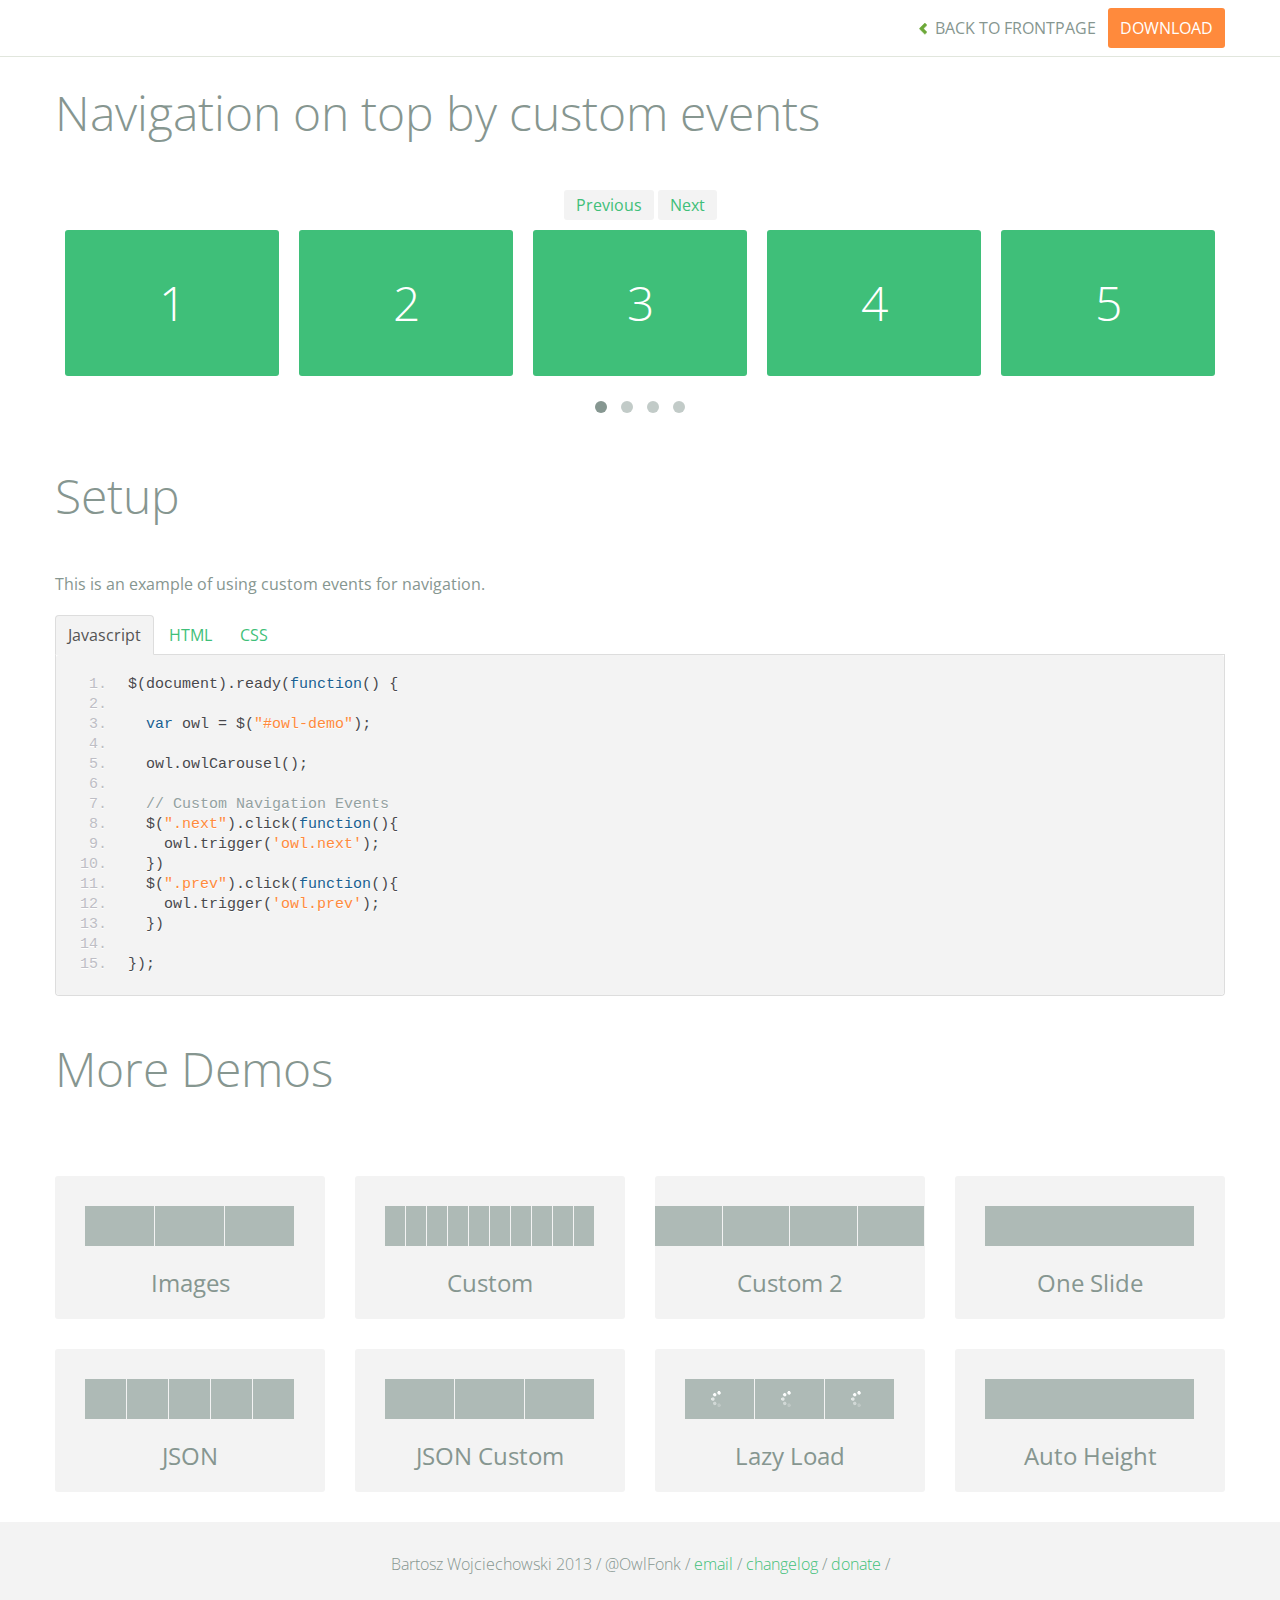
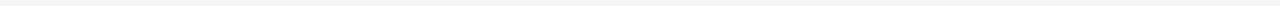
<file: owl/demos/navOnTop.html>
<!DOCTYPE html>
<html lang="en">
  <head>
    <meta charset="utf-8">
    <title>Owl Carousel - Navigation on top</title>
    <meta name="viewport" content="width=device-width, initial-scale=1.0">
    <meta name="description" content="jQuery Responsive Carousel - Owl Carusel">
    <meta name="author" content="Bartosz Wojciechowski">

    <link href='http://fonts.googleapis.com/css?family=Open+Sans:400italic,400,300,600,700' rel='stylesheet' type='text/css'>
    <link href="../assets/css/bootstrapTheme.css" rel="stylesheet">
    <link href="../assets/css/custom.css" rel="stylesheet">

    <!-- Owl Carousel Assets -->
    <link href="../owl-carousel/owl.carousel.css" rel="stylesheet">
    <link href="../owl-carousel/owl.theme.css" rel="stylesheet">

    <link href="../assets/js/google-code-prettify/prettify.css" rel="stylesheet">

    <!-- Le fav and touch icons -->
    <link rel="apple-touch-icon-precomposed" sizes="144x144" href="../assets/ico/apple-touch-icon-144-precomposed.png">
    <link rel="apple-touch-icon-precomposed" sizes="114x114" href="../assets/ico/apple-touch-icon-114-precomposed.png">
      <link rel="apple-touch-icon-precomposed" sizes="72x72" href="../assets/ico/apple-touch-icon-72-precomposed.png">
                    <link rel="apple-touch-icon-precomposed" href="../assets/ico/apple-touch-icon-57-precomposed.png">
                                   <link rel="shortcut icon" href="../assets/ico/favicon.png">
  </head>
  <body>

      <div id="top-nav" class="navbar navbar-fixed-top">
        <div class="navbar-inner">
          <div class="container">
            <button type="button" class="btn btn-navbar" data-toggle="collapse" data-target=".nav-collapse">
            <span class="icon-bar"></span>
            <span class="icon-bar"></span>
            <span class="icon-bar"></span>
          </button>
            <div class="nav-collapse collapse">
            <ul class="nav pull-right">
              <li><a href="../index.html"><i class="icon-chevron-left"></i> Back to Frontpage</a></li>
              <li><a href="../owl.carousel.zip" class="download download-on" data-spy="affix" data-offset-top="450">Download</a></li>
            </ul>
            <ul class="nav pull-left">
              
            </ul>
            </div>
          </div>
        </div>
      </div>
   
    <div id="title">
      <div class="container">
        <div class="row">
          <div class="span12">
            <h1>Navigation on top by custom events</h1>
          </div>
        </div>
      </div>
    </div>

      <div id="demo">
        <div class="container">
          <div class="row">
            <div class="span12">

              <div class="customNavigation">
                <a class="btn prev">Previous</a>
                <a class="btn next">Next</a>
              </div>

              <div id="owl-demo" class="owl-carousel">
                
                <div class="item"><h1>1</h1></div>
                <div class="item"><h1>2</h1></div>
                <div class="item"><h1>3</h1></div>
                <div class="item"><h1>4</h1></div>
                <div class="item"><h1>5</h1></div>
                <div class="item"><h1>6</h1></div>
                <div class="item"><h1>7</h1></div>
                <div class="item"><h1>8</h1></div>
                <div class="item"><h1>9</h1></div>
                <div class="item"><h1>10</h1></div>
                <div class="item"><h1>11</h1></div>
                <div class="item"><h1>12</h1></div>
                <div class="item"><h1>13</h1></div>
                <div class="item"><h1>14</h1></div>
                <div class="item"><h1>15</h1></div>
                <div class="item"><h1>16</h1></div>

              </div>
              

            </div>
          </div>
        </div>

    </div>

    <div id="example-info">
      <div class="container">
        <div class="row">
          <div class="span12">
            <h1>Setup</h1>
            <p>This is an example of using custom events for navigation.
            </p>
            <ul class="nav nav-tabs" id="myTab">
              <li class="active"><a href="#javascript">Javascript</a></li>
              <li><a href="#HTML">HTML</a></li>
              <li><a href="#CSS">CSS</a></li>
            </ul>
             
            <div class="tab-content">

              <div class="tab-pane active" id="javascript">
<pre class="pre-show prettyprint linenums">
$(document).ready(function() {

  var owl = &#36;("#owl-demo")&#59;

  owl.owlCarousel()&#59;

  // Custom Navigation Events
  $(".next").click(function(){
    owl.trigger('owl.next')&#59;
  })
  $(".prev").click(function(){
    owl.trigger('owl.prev')&#59;
  })

})&#59;
</pre>

              </div>

              <div class="tab-pane" id="HTML">
<pre class="pre-show prettyprint linenums">
&lt;div class="customNavigation"&gt;
  &lt;a class="btn prev"&gt;Previous&lt;/a&gt;
  &lt;a class="btn next"&gt;Next&lt;/a&gt;
&lt;/div&gt;

&lt;div id="owl-demo" class="owl-carousel owl-theme"&gt;
  &lt;div class="item"&gt;&lt;h1&gt;1&lt;/h1&gt;&lt;/div&gt;
  &lt;div class="item"&gt;&lt;h1&gt;2&lt;/h1&gt;&lt;/div&gt;
  &lt;div class="item"&gt;&lt;h1&gt;3&lt;/h1&gt;&lt;/div&gt;
  &lt;div class="item"&gt;&lt;h1&gt;4&lt;/h1&gt;&lt;/div&gt;
  &lt;div class="item"&gt;&lt;h1&gt;5&lt;/h1&gt;&lt;/div&gt;
  &lt;div class="item"&gt;&lt;h1&gt;6&lt;/h1&gt;&lt;/div&gt;
  &lt;div class="item"&gt;&lt;h1&gt;7&lt;/h1&gt;&lt;/div&gt;
  &lt;div class="item"&gt;&lt;h1&gt;8&lt;/h1&gt;&lt;/div&gt;
  &lt;div class="item"&gt;&lt;h1&gt;9&lt;/h1&gt;&lt;/div&gt;
  &lt;div class="item"&gt;&lt;h1&gt;10&lt;/h1&gt;&lt;/div&gt;
  &lt;div class="item"&gt;&lt;h1&gt;11&lt;/h1&gt;&lt;/div&gt;
  &lt;div class="item"&gt;&lt;h1&gt;12&lt;/h1&gt;&lt;/div&gt;
  &lt;div class="item"&gt;&lt;h1&gt;13&lt;/h1&gt;&lt;/div&gt;
  &lt;div class="item"&gt;&lt;h1&gt;14&lt;/h1&gt;&lt;/div&gt;
  &lt;div class="item"&gt;&lt;h1&gt;15&lt;/h1&gt;&lt;/div&gt;
  &lt;div class="item"&gt;&lt;h1&gt;16&lt;/h1&gt;&lt;/div&gt;
&lt;/div&gt;
</pre>
              </div>

              <div class="tab-pane" id="CSS">
<pre class="pre-show prettyprint linenums">
#owl-demo .item{
  background: #3fbf79;
  padding: 30px 0px;
  margin: 10px;
  color: #FFF;
  -webkit-border-radius: 3px;
  -moz-border-radius: 3px;
  border-radius: 3px;
  text-align: center;
}
.customNavigation{
  text-align: center;
}
//use styles below to disable ugly selection
.customNavigation a{
  -webkit-user-select: none;
  -khtml-user-select: none;
  -moz-user-select: none;
  -ms-user-select: none;
  user-select: none;
  -webkit-tap-highlight-color: rgba(0, 0, 0, 0);
}

</pre>
              </div>
            </div><!--End Tab Content-->

          </div>
        </div>
      </div>
    </div>

    <div id="more">
      <div class="container">

        <div class="row">
          <div class="span12">
            <h1>More Demos</h1>
          </div>
        </div>

        <div class="row demos-row">
          <div class="span3">
            <a href="images.html" class="demo-box">
              <div class="demo-wrapper demo-images clearfix">
                <div class="demo-slide"><div class="bg"></div></div>
                <div class="demo-slide"><div class="bg"></div></div>
                <div class="demo-slide"><div class="bg"></div></div>
              </div>
              <h3>Images</h3>
            </a>
          </div>

          <div class="span3">
            <a href="custom.html" class="demo-box">
              <div class="demo-wrapper demo-custom clearfix">
                <div class="demo-slide"><div class="bg"></div></div>
                <div class="demo-slide"><div class="bg"></div></div>
                <div class="demo-slide"><div class="bg"></div></div>
                <div class="demo-slide"><div class="bg"></div></div>
                <div class="demo-slide"><div class="bg"></div></div>
                <div class="demo-slide"><div class="bg"></div></div>
                <div class="demo-slide"><div class="bg"></div></div>
                <div class="demo-slide"><div class="bg"></div></div>
                <div class="demo-slide"><div class="bg"></div></div>
                <div class="demo-slide"><div class="bg"></div></div>
              </div>
              <h3>Custom</h3>
            </a>
          </div>

          <div class="span3">
            <a href="itemsCustom.html" class="demo-box">
              <div class="demo-wrapper demo-full clearfix">
                <div class="demo-slide"><div class="bg"></div></div>
                <div class="demo-slide"><div class="bg"></div></div>
                <div class="demo-slide"><div class="bg"></div></div>
                <div class="demo-slide"><div class="bg"></div></div>
              </div>
              <h3>Custom 2</h3>
            </a>
          </div>

          <div class="span3">
            <a href="one.html" class="demo-box">
              <div class="demo-wrapper demo-one clearfix">
                <div class="demo-slide"><div class="bg"></div></div>
              </div>
              <h3>One Slide</h3>
            </a>
          </div>

        </div>
        <div class="row demos-row">
          <div class="span3">
            <a href="json.html" class="demo-box">
              <div class="demo-wrapper demo-Json clearfix">
                <div class="demo-slide"><div class="bg"></div></div>
                <div class="demo-slide"><div class="bg"></div></div>
                <div class="demo-slide"><div class="bg"></div></div>
                <div class="demo-slide"><div class="bg"></div></div>
                <div class="demo-slide"><div class="bg"></div></div>
              </div>
              <h3>JSON</h3>
            </a>
          </div>

          <div class="span3">
            <a href="customJson.html" class="demo-box">
              <div class="demo-wrapper demo-Json-custom clearfix">
                <div class="demo-slide"><div class="bg"></div></div>
                <div class="demo-slide"><div class="bg"></div></div>
                <div class="demo-slide"><div class="bg"></div></div>
              </div>
              <h3>JSON Custom</h3>
            </a>
          </div>

          <div class="span3">
            <a href="lazyLoad.html" class="demo-box">
              <div class="demo-wrapper demo-lazy clearfix">
                <div class="demo-slide"><div class="bg"></div></div>
                <div class="demo-slide"><div class="bg"></div></div>
                <div class="demo-slide"><div class="bg"></div></div>
              </div>
              <h3>Lazy Load</h3>
            </a>
          </div>

          <div class="span3">
            <a href="autoHeight.html" class="demo-box">
              <div class="demo-wrapper demo-height clearfix">
                <div class="demo-slide"><div class="bg"></div></div>
              </div>
              <h3>Auto Height</h3>
            </a>
          </div>

        </div>
      </div>
    </div>


 
    <div id="footer">
      <div class="container">
        <div class="row">
          <div class="span12">
            <h5>Bartosz Wojciechowski 2013 / @OwlFonk / 
            <a href="mailto:owl@owlgraphic.com?subject=Hey Owl!">email</a> / 
            <a href="../changelog.html">changelog</a> /
            <a href="https://www.paypal.com/cgi-bin/webscr?cmd=_s-xclick&hosted_button_id=EFSGXZS7V2U9N">donate</a> / 
            <a href="https://twitter.com/share" class="twitter-share-button" data-url="http://owlgraphic.com/owlcarousel/" data-text="Awesome jQuery Owl Carousel Responsive Plugin" data-via="OwlFonk" data-count="none" data-hashtags="owlcarousel"></a>
            <script>
            var owldomain = window.location.hostname.indexOf("owlgraphic");
            if(owldomain !== -1){
              !function(d,s,id){var js,fjs=d.getElementsByTagName(s)[0],p=/^http:/.test(d.location)?'http':'https';if(!d.getElementById(id)){js=d.createElement(s);js.id=id;js.src=p+'://platform.twitter.com/widgets.js';fjs.parentNode.insertBefore(js,fjs);}}(document, 'script', 'twitter-wjs');
            }
            </script>
            </h5>
          </div>
        </div>
      </div>
    </div>


    <script src="../assets/js/jquery-1.9.1.min.js"></script> 
    <script src="../owl-carousel/owl.carousel.js"></script>


    <!-- Demo -->

    <style>
    #owl-demo .item{
        background: #3fbf79;
        padding: 30px 0px;
        margin: 10px;
        color: #FFF;
        -webkit-border-radius: 3px;
        -moz-border-radius: 3px;
        border-radius: 3px;
        text-align: center;
    }
    .customNavigation{
      text-align: center;
    }
    .customNavigation a{
      -webkit-user-select: none;
      -khtml-user-select: none;
      -moz-user-select: none;
      -ms-user-select: none;
      user-select: none;
      -webkit-tap-highlight-color: rgba(0, 0, 0, 0);
    }
    </style>


    <script>
    $(document).ready(function() {

      var owl = $("#owl-demo");

      owl.owlCarousel();

      // Custom Navigation Events
      $(".next").click(function(){
        owl.trigger('owl.next');
      })
      $(".prev").click(function(){
        owl.trigger('owl.prev');
      })
      $(".play").click(function(){
        owl.trigger('owl.play',1000);
      })
      $(".stop").click(function(){
        owl.trigger('owl.stop');
      })


    });
    </script>


    <script src="../assets/js/bootstrap-collapse.js"></script>
    <script src="../assets/js/bootstrap-transition.js"></script>
    <script src="../assets/js/bootstrap-tab.js"></script>

    <script src="../assets/js/google-code-prettify/prettify.js"></script>
	  <script src="../assets/js/application.js"></script>

  </body>
</html>
</file>
<file: css/gallery.css>
@import url(https://fonts.googleapis.com/css?family=Quicksand:400,300);
body{
    font-family: 'Quicksand', sans-serif;
}
.gal-container{
	padding: 12px;
}
.gal-item{
	overflow: hidden;
	padding: 3px;
}
.gal-item .box{
	height: 350px;
	overflow: hidden;
}
.box img{
	height: 100%;
	width: 100%;
	object-fit:cover;
	-o-object-fit:cover;
}
.gal-item a:focus{
	outline: none;
}
.gal-item a:after{
	content:"\e003";
	font-family: 'Glyphicons Halflings';
	opacity: 0;
	background-color: rgba(0, 0, 0, 0.75);
	position: absolute;
	right: 3px;
	left: 3px;
	top: 3px;
	bottom: 3px;
	text-align: center;
    line-height: 350px;
    font-size: 30px;
    color: #fff;
    -webkit-transition: all 0.5s ease-in-out 0s;
    -moz-transition: all 0.5s ease-in-out 0s;
    transition: all 0.5s ease-in-out 0s;
}
.gal-item a:hover:after{
	opacity: 1;
}
.modal-open .gal-container .modal{
	background-color: rgba(0,0,0,0.4);
}
.modal-open .gal-item .modal-body{
	padding: 0px;
}
.modal-open .gal-item button.close{
    position: absolute;
    width: 25px;
    height: 25px;
    background-color: #000;
    opacity: 1;
    color: #fff;
    z-index: 999;
    right: -12px;
    top: -12px;
    border-radius: 50%;
    font-size: 15px;
    border: 2px solid #fff;
    line-height: 25px;
    -webkit-box-shadow: 0 0 1px 1px rgba(0,0,0,0.35);
	box-shadow: 0 0 1px 1px rgba(0,0,0,0.35);
}
.modal-open .gal-item button.close:focus{
	outline: none;
}
.modal-open .gal-item button.close span{
	position: relative;
	top: -3px;
	font-weight: lighter;
	text-shadow:none;
}
.gal-container .modal-dialogue{
	width: 80%;
}
.gal-container .description{
	position: relative;
	height: 40px;
	top: -40px;
	padding: 10px 25px;
	background-color: rgba(0,0,0,0.5);
	color: #fff;
	text-align: left;
}
.gal-container .description h4{
	margin:0px;
	font-size: 15px;
	font-weight: 300;
	line-height: 20px;
}
.gal-container .modal.fade .modal-dialog {
    -webkit-transform: scale(0.1);
    -moz-transform: scale(0.1);
    -ms-transform: scale(0.1);
    transform: scale(0.1);
    top: 100px;
    opacity: 0;
    -webkit-transition: all 0.3s;
    -moz-transition: all 0.3s;
    transition: all 0.3s;
}

.gal-container .modal.fade.in .modal-dialog {
    -webkit-transform: scale(1);
    -moz-transform: scale(1);
    -ms-transform: scale(1);
    transform: scale(1);
    -webkit-transform: translate3d(0, -100px, 0);
    transform: translate3d(0, -100px, 0);
    opacity: 1;
}
@media (min-width: 768px) {
.gal-container .modal-dialog {
    width: 55%;
    margin: 50 auto;
}
}
@media (max-width: 768px) {
    .gal-container .modal-content{
        height:250px;
    }
}
/* Footer Style */
i.red{
    color:#BC0213;
}
.gal-container{
    padding-top :75px;
    padding-bottom:75px;
}
footer{
    font-family: 'Quicksand', sans-serif;
}
footer a,footer a:hover{
    color: #88C425;
}
</file>
<file: css/creative.css>
html,
body {
    width: 100%;
    height: 100%;
}

body {
    font-family: Merriweather,'Helvetica Neue',Arial,sans-serif;
}

hr {
    max-width: 50px;
    border-color: #337ab7;
    border-width: 3px;
}

hr.light {
    border-color: #fff;
}

a {
    color: #337ab7;
    -webkit-transition: all .35s;
    -moz-transition: all .35s;
    transition: all .35s;
}

a:hover,
a:focus {
    color: #eb3812;
}

h1,
h2,
h3,
h4,
h5,
h6 {
    font-family: 'Open Sans','Helvetica Neue',Arial,sans-serif;
}

p {
    margin-bottom: 20px;
    font-size: 16px;
    line-height: 1.5;
}

.bg-primary {
    background-color: #337ab7;
}

.bg-team {
    background-color: #337ab7;
}

.bg-dark {
    color: #fff;
    background-color: #222;
}

.text-faded {
    color: rgba(255,255,255,.7);
}

section {
    padding: 100px 0;
}

aside {
    padding: 50px 0;
}

.no-padding {
    padding: 0;
}

.navbar-default {
    border-color: rgba(34,34,34,.05);
    font-family: 'Open Sans','Helvetica Neue',Arial,sans-serif;
    background-color: #fff;
    -webkit-transition: all .35s;
    -moz-transition: all .35s;
    transition: all .35s;
}

.navbar-right {
    margin-right: 100px;
}
.navbar-default .navbar-header .navbar-brand {
    text-transform: uppercase;
    font-family: 'Open Sans','Helvetica Neue',Arial,sans-serif;
    font-weight: 700;
    color: #337ab7;
}

.navbar-default .navbar-header .navbar-brand:hover,
.navbar-default .navbar-header .navbar-brand:focus {
    color: #eb3812;
}

.navbar-default .nav > li>a,
.navbar-default .nav>li>a:focus {
    text-transform: uppercase;
    font-size: 13px;
    font-weight: 700;
    color: #222;
}

.navbar-default .nav > li>a:hover,
.navbar-default .nav>li>a:focus:hover {
    color: #337ab7;
}

.navbar-default .nav > li.active>a,
.navbar-default .nav>li.active>a:focus {
    color: #337ab7!important;
    background-color: transparent;
}

.navbar-default .nav > li.active>a:hover,
.navbar-default .nav>li.active>a:focus:hover {
    background-color: transparent;
}

@media(min-width:768px) {
    .navbar-default {
        border-color: rgba(255,255,255,.3);
        background-color: transparent;
    }

    .navbar-default .navbar-header .navbar-brand {
        color: rgba(255,255,255,.7);
    }

    .navbar-default .navbar-header .navbar-brand:hover,
    .navbar-default .navbar-header .navbar-brand:focus {
        color: #fff;
    }

    .navbar-default .nav > li>a,
    .navbar-default .nav>li>a:focus {
        color: rgba(255,255,255,.7);
    }

    .navbar-default .nav > li>a:hover,
    .navbar-default .nav>li>a:focus:hover {
        color: #fff;
    }

    .navbar-default.affix {
        border-color: rgba(34,34,34,.05);
        background-color: #fff;
    }

    .navbar-default.affix .navbar-header .navbar-brand {
        font-size: 14px;
        color: #337ab7;
    }

    .navbar-default.affix .navbar-header .navbar-brand:hover,
    .navbar-default.affix .navbar-header .navbar-brand:focus {
        color: #eb3812;
    }

    .navbar-default.affix .nav > li>a,
    .navbar-default.affix .nav>li>a:focus {
        color: #222;
    }

    .navbar-default.affix .nav > li>a:hover,
    .navbar-default.affix .nav>li>a:focus:hover {
        color: #337ab7;
    }

}


header {
    position: relative;
    height: 100%;
    min-height: auto;
    text-align: center;
    color: #fff;
    background-image: url(../img/metodologia.jpg);
    background-position: center;
    -webkit-background-size: cover;
    -moz-background-size: cover;
    background-size: cover;
    -o-background-size: cover;
}
#about {
    background-image: url(../img/metodologia.jpg);
    background-position: fixed;
    -webkit-background-size: cover;
    -moz-background-size: cover;
    background-size: cover;
    -o-background-size: cover;
}

header .header-content {
    position: relative;
    width: 100%;
    padding: 100px 15px;
    text-align: center;
}

header .header-content .header-content-inner h1 {
    margin-top: 0;
    margin-bottom: 0;
    text-transform: uppercase;
    font-weight: 700;
}

header .header-content .header-content-inner hr {
    margin: 30px auto;
}

header .header-content .header-content-inner p {
    margin-bottom: 50px;
    font-size: 16px;
    font-weight: 300;
    color: rgba(255,255,255,.7);
}

@media(min-width:768px) {
    header {
        min-height: 100%;
        background-image: url(../img/fachada-web-HD2.jpg);
    }

    header .header-content {
        position: absolute;
        top: 50%;
        padding: 0 50px;
        -webkit-transform: translateY(-50%);
        -ms-transform: translateY(-50%);
        transform: translateY(-50%);
    }

    header .header-content .header-content-inner {
        margin-right: auto;
        margin-left: auto;
        max-width: 1000px;
    }

    header .header-content .header-content-inner p {
        margin-right: auto;
        margin-left: auto;
        max-width: 80%;
        font-size: 18px;
    }
}

.section-heading {
    margin-top: 0;
}

.service-box {
    margin: 50px auto 0;
    max-width: 400px;
    padding-bottom: 40px;

}

@media(min-width:992px) {
    .service-box {
        margin: 20px auto 0;
    }
}

.service-box p {
    margin-bottom: 0;
}

.centered-icon {
    text-align: center;
    margin-left: 40%;
}

.centered {
    text-align: center;
}

.service-box .diseno:hover{
  -webkit-transform: scale(1.1);
  transform: scale(1.1);
  -webkit-transition: all 0.2s ease-in-out;
  -moz-transition: all 0.2s ease-in-out;
  -o-transition: all 0.2s ease-in-out;
  -ms-transition: all 0.2s ease-in-out;
  transition: all 0.2s ease-in-out;
}

.portfolio {
    margin:100px;
}

.portfolio-box {
    display: block;
    position: relative;
    margin: 0 auto;
    max-width: 700px;
}

.portfolio-box .portfolio-box-caption {
    display: block;
    position: absolute;
    bottom: 0;
    width: 100%;
    height: 100%;
    text-align: center;
    color: #fff;
    opacity: 0;
    background: rgba(240,95,64,.9);
    -webkit-transition: all .35s;
    -moz-transition: all .35s;
    transition: all .35s;
}

.portfolio-box .portfolio-box-caption .portfolio-box-caption-content {
    position: absolute;
    top: 50%;
    width: 100%;
    text-align: center;
    transform: translateY(-50%);
}

.portfolio-box .portfolio-box-caption .portfolio-box-caption-content .project-category,
.portfolio-box .portfolio-box-caption .portfolio-box-caption-content .project-name {
    padding: 0 15px;
    font-family: 'Open Sans','Helvetica Neue',Arial,sans-serif;
}

.portfolio-box .portfolio-box-caption .portfolio-box-caption-content .project-category {
    text-transform: uppercase;
    font-size: 14px;
    font-weight: 600;
}

.portfolio-box .portfolio-box-caption .portfolio-box-caption-content .project-name {
    font-size: 18px;
}

.portfolio-box:hover .portfolio-box-caption {
    opacity: 1;
}

@media(min-width:768px) {
    .portfolio-box .portfolio-box-caption .portfolio-box-caption-content .project-category {
        font-size: 16px;
    }

    .portfolio-box .portfolio-box-caption .portfolio-box-caption-content .project-name {
        font-size: 22px;
    }
}

.call-to-action h2 {
    margin: 0 auto 20px;
}

.text-primary {
    color: #337ab7;
}

.no-gutter > [class*=col-] {
    padding-right: 0;
    padding-left: 0;
}

.btn-default {
    border-color: #fff;
    color: #222;
    background-color: #fff;
    -webkit-transition: all .35s;
    -moz-transition: all .35s;
    transition: all .35s;
}

.btn-default:hover,
.btn-default:focus,
.btn-default.focus,
.btn-default:active,
.btn-default.active,
.open > .dropdown-toggle.btn-default {
    border-color: #ededed;
    color: #222;
    background-color: #f2f2f2;
}

.btn-default:active,
.btn-default.active,
.open > .dropdown-toggle.btn-default {
    background-image: none;
}

.btn-default.disabled,
.btn-default[disabled],
fieldset[disabled] .btn-default,
.btn-default.disabled:hover,
.btn-default[disabled]:hover,
fieldset[disabled] .btn-default:hover,
.btn-default.disabled:focus,
.btn-default[disabled]:focus,
fieldset[disabled] .btn-default:focus,
.btn-default.disabled.focus,
.btn-default[disabled].focus,
fieldset[disabled] .btn-default.focus,
.btn-default.disabled:active,
.btn-default[disabled]:active,
fieldset[disabled] .btn-default:active,
.btn-default.disabled.active,
.btn-default[disabled].active,
fieldset[disabled] .btn-default.active {
    border-color: #fff;
    background-color: #fff;
}

.btn-default .badge {
    color: #fff;
    background-color: #222;
}

.btn-primary {
    border-color: #337ab7;
    color: #fff;
    background-color: #337ab7;
    -webkit-transition: all .35s;
    -moz-transition: all .35s;
    transition: all .35s;
}

.btn-primary:hover,
.btn-primary:focus,
.btn-primary.focus,
.btn-primary:active,
.btn-primary.active,
.open > .dropdown-toggle.btn-primary {
    border-color: #bd1121;
    color: #fff;
    background-color: #bd1121;
}

.btn-primary:active,
.btn-primary.active,
.open > .dropdown-toggle.btn-primary {
    background-image: none;
}

.btn-primary.disabled,
.btn-primary[disabled],
fieldset[disabled] .btn-primary,
.btn-primary.disabled:hover,
.btn-primary[disabled]:hover,
fieldset[disabled] .btn-primary:hover,
.btn-primary.disabled:focus,
.btn-primary[disabled]:focus,
fieldset[disabled] .btn-primary:focus,
.btn-primary.disabled.focus,
.btn-primary[disabled].focus,
fieldset[disabled] .btn-primary.focus,
.btn-primary.disabled:active,
.btn-primary[disabled]:active,
fieldset[disabled] .btn-primary:active,
.btn-primary.disabled.active,
.btn-primary[disabled].active,
fieldset[disabled] .btn-primary.active {
    border-color: #337ab7;
    background-color: #337ab7;
}

.btn-primary .badge {
    color: #337ab7;
    background-color: #fff;
}

.btn {
    border: 0;
    border-radius: 300px;
    text-transform: uppercase;
    font-family: 'Open Sans','Helvetica Neue',Arial,sans-serif;
    font-weight: 700;
}

.btn-xl {
    padding: 15px 30px;
}

::-moz-selection {
    text-shadow: none;
    color: #fff;
    background: #222;
}

::selection {
    text-shadow: none;
    color: #fff;
    background: #222;
}

img::selection {
    color: #fff;
    background: 0 0;
}

img::-moz-selection {
    color: #fff;
    background: 0 0;
}

body {
    webkit-tap-highlight-color: #222;
}

.color-brand {
    color: #337ab7;
}
.mt {
    margin-top: 40px;
    margin-bottom: 40px;
}
.team-header{
    margin: 50px auto 0;
    max-width: 400px;
}
.team .container{
  padding-top: 30px;
  padding-bottom: 50px;
}

.team-info {
  position: absolute;
  bottom: 20px;
  right: 0px;
  width: 170px;
  padding: 10px 10px 30px 10px;
  background-color: rgba(254,54,69,0.9);
}
.team-name {
  color: white;
  font-weight: 400;
  margin: 0;
  letter-spacing: -1px;
}

.team-info .social a:hover {
 -webkit-transform: scale(1.1);
  transform: scale(1.1);
  -webkit-transition: all 0.2s ease-in-out;
  -moz-transition: all 0.2s ease-in-out;
  -o-transition: all 0.2s ease-in-out;
  -ms-transition: all 0.2s ease-in-out;
   transition: all 0.2s ease-in-out;
}
/* Social Links
---------------------------------- */
.social-links {
  padding: 0;
  list-style: none;
  margin: 15px 0;
}
.social-links li {
  margin: 10px 25px 10px 0;
  display: inline-block;
  font-size: 36px;
}
.social-links li a {
  -webkit-transition: all 0.2s ease-in-out;
  -moz-transition: all 0.2s ease-in-out;
  -o-transition: all 0.2s ease-in-out;
  -ms-transition: all 0.2s ease-in-out;
  transition: all 0.2s ease-in-out;
}

.social-links li.twitter a {
  color: #55acee;
}
.social-links li.linkedin a {
  color: #0976b4;
}
.social-links li.googleplus a {
  color: #dd4b39;
}
.social-links li.facebook a {
  color: #3b5998;
}
.social-links li.twitter-w a {
  color: #fff;
}
.social-links li.linkedin-w a {
  color: #fff;
}
.social-links li.googleplus-w a {
  color: #fff;
}
.social-links li.facebook-w a {
  color: #fff;
}

.item {
    margin:50px;
}
.footer {
    padding-top: 20px;
}
.icon-up {
    margin-top: -30px;
}
</file>
<file: owl/assets/js/google-code-prettify/prettify.css>
.com { color: #93a1a1; }
.lit { color: #195f91; }
.pun, .opn, .clo { color: #93a1a1; }
.fun { color: #dc322f; }
.str, .atv { color: #ff8a3c; }
.kwd, .prettyprint .tag { color: #195f91; }
.typ, .atn, .dec, .var { color: #3fbf79; }
.pln { color: #48484c; }
.pun{ color:#48484c; }
pre.prettyprint {
  padding: 20px;
  background-color: #f3f3f3;
  border: 0px solid #e1e1e8;
}


/* Specify class=linenums on a pre to get line numbering */
ol.linenums {
  margin: 0 0 0 40px; /* IE indents via margin-left */
}
ol.linenums li {
  padding-left: 12px;
  color: #bebec5;
  line-height: 20px;
  text-shadow: 0 1px 0 #fff;
}
</file>
<file: owl/assets/css/custom.css>
/* Owl Carousel Bootstrap Custom CSS */

/* Header Navigation */
#top-nav{
	border-bottom: 1px solid #e1e6dd;
	background: #FFF;
	-webkit-transform: translateZ(0)

}
#top-nav.navbar{
	margin-bottom: 0px;

}
#top-nav.navbar .nav{
	margin: 8px 0px;
}
	
#top-nav.navbar .nav > li > a {
	padding: 6px 12px;
	margin: 0px;
	text-transform: uppercase;
	font-weight: 400;

	-webkit-transition: background-color 200ms ease;
	-moz-transition: background-color 200ms ease;
	-o-transition: background-color 200ms ease;
	transition: background-color 200ms ease;
}
#top-nav.navbar .nav > li > a.download{
	-webkit-border-radius: 3px;
	-moz-border-radius: 3px;
	border-radius: 3px;
}

#top-nav.navbar .nav > li > a.download-on{
	background-color: #ff8a3c;
	color: #ffffff;
}
#top-nav.navbar .nav > li > a.download-on:hover{
	color: #ffffff;
	background-color: #ff7920;
}
.btn-navbar span.icon-bar{
	margin-top: 0px;
}

/* Header  */

#header{
	background: #f1f1f1;
	padding: 100px 0 100px;
}
#header h1{
	color: #7fc242;
	margin-bottom: 10px;
	margin-top: 40px;
}
#header h3{
	margin-bottom: 30px;
	width: 400px;
}
#header .btn-success {
	padding: 15px 30px;
	margin-bottom: 5px;
}
#header .logo{
	display: block;
	margin-top:60px;
	float: right
}
img.arrow-down{
	margin: 0 auto;
	display: block;
}
h1{
	margin-top: 80px;
}

pre.pre-show{
	margin: 40px 0px;

}
.tab-content pre.pre-show{
	margin: 0px 0px 0px 0px;
}
.nav-tabs{
	margin-top: 20px;
	margin-bottom: 0px;
	
}
.tab-content{
	border-left: 1px solid #ddd;
	border-right: 1px solid #ddd;
	border-bottom: 1px solid #ddd;
	-webkit-border-radius: 0px 0px 4px 4px;
	-moz-border-radius: 0px 0px 4px 4px;
	border-radius: 0px 0px 4px 4px;
	
}
/* Content */
.table th, .table td {
padding: 8px 12px;
}

/* Footer */

#footer{
	padding: 20px 0px;
	background: #f3f3f3;
	text-align: center
}
.twitter-share-button{
	top: 4px;
	position: relative;
}

/* Demo Slides */

#owl-example .item{
	padding: 30px 0px;
	margin: 10px;
	color: #FFF;
	-webkit-border-radius: 3px;
	-moz-border-radius: 3px;
	border-radius: 3px;
	text-align: center;
}
#owl-example .item img{
	width: auto;
	margin: 0 auto;
	display: block;
}
#owl-example .item h3{
	font-size: 28px;
	font-weight: 300;
	margin: 25px 0 0;
}
#owl-example .item h4{
	margin: 5px 0 0;
	font-size: 18px;
}
.item h1{
	margin: inherit;
}

.orange{
	background: #ff8a3c;
}
.darkCyan{
	background: #42bdc2;
}
.forestGreen{
	background: #7fc242;
}
.yellow {
	background: #ffd800;
}
.dodgerBlue {
	background: #388bd1;
}
.skyBlue {
	background: #a1def8;
}
.zombieGreen {
	background: #3fbf79;
}
.violet {
	background: #db6ac5;
}
.yellowLight {
	background: #fee664;
}
.steelGray {
	background: #cad3d0;
}

/* More Demo Box */

#example-info h1,
#more h1{
	margin-top: 40px;
}
.demos-row{
	margin-top: 30px;
	margin-bottom: 30px;
}
.demo-page{
	margin-top: 0px;
	margin-bottom: 100px;
}
.demo-box{
	display: block;
	background: #f3f3f3;
	text-align: center;
	font-size: 18px;
	-webkit-border-radius: 3px;
	-moz-border-radius: 3px;
	border-radius: 3px;
}
.demo-box h3{
	padding-bottom:20px;
	margin: 0px;
	color: #869690;
}
.demo-box:hover{
	text-decoration: none;
}
.demo-wrapper{
	padding: 30px 0px 20px 0px;
	padding-left: 30px;
	padding-right: 30px;
}
.demo-slide {
	float: left;
}
.demo-slide .bg{
	background: #aebab6;
	margin-right: 1px;
	height: 100%;
}
.demo-box:hover .demo-slide .bg{
	background: #7fc242;
}
/* Images */
.demo-images .demo-slide{
	height: 40px;
	width: 33.3333333%;
}

/* Full */
.demo-full {
	padding-left: 0px;
	padding-right: 0px;
}
.demo-full .demo-slide{
	height: 40px;
	width: 25%;
}

/* Custom */
.demo-custom .demo-slide{
	height: 40px;
	width: 10%;
}
/* One */
.demo-one .demo-slide{
	height: 40px;
	width: 100%;
}

/* json */

.demo-Json .demo-slide {
	height: 40px;
	width: 20%;
}
.demo-Json-custom .demo-slide{
	height: 40px;
	width: 33.3333333%;
}
/* loading icon */

.demo-lazy .demo-slide{
	height: 40px;
	width: 33.3333333%;
}
.demo-lazy .demo-slide .bg{
background: url('../img/AjaxLoader.gif') no-repeat center center #aebab6;
}

/* Auto Height */
.demo-height .demo-slide{
	height: 40px;
	width: 100%;
}

/* Changelog  */
#changelog{
	margin-bottom: 40px;
}
#changelog .label{
	margin-bottom:10px;
}
#changelog .log{
	margin-bottom: 30px;
	padding-bottom: 30px;
	border-bottom: 1px solid #e1e6dd;
}
/* Faq */
#faq dt {
	line-height: 26px;
}
#faq dd{
	line-height: 22px;
	margin-bottom: 20px;
}



/* Responsive Stuff */


@media (max-width: 979px) {
	.navbar-fixed-top .navbar-inner, .navbar-fixed-bottom .navbar-inner {
	padding: 0px;
	}
	.navbar-fixed-top, .navbar-fixed-bottom {
	position: fixed;
	}
}
@media (max-width: 768px) {
	.navbar.navbar-fixed-top{
		position: static;
	}
	.btn.btn-navbar{
		margin: 9px 20px 9px 8px;
		padding: 10px 10px;
	}
	.nav-collapse .nav > li{
		border-top: 1px solid #e1e6dd;
		text-align: center
	}
	#header .logo{
		margin-top:40px;
		margin: 20px auto 0px;
		float: none;
		height: 150px;
	}
	#header {
		text-align: center;
		padding: 60px 0px 30px;
	}
	#header h1{
		margin: 10px 0;
	}
	#header h3{
	margin-bottom: 10px;
	width: auto;
	padding: 0px 20px;
	}
	h1 {
		font-size: 38px;
		margin: 20px 0;
	}
	h2 {
		font-size: 24px;
	}
	h3 {
		font-size: 20px;
	}
	h4 {
		font-size: 16px;
	}
	h5 {
		font-size: 13px;
	}
	h6 {
		font-size: 12px;
	}

}


@media (max-width: 480px) {
	.navbar-fixed-top, .navbar-fixed-bottom {
	position: static;
	}
	#header {
		text-align: center;
		padding: 20px 0px 20px;
	}
	#header .logo{
		margin-top:0px;
	}

}

/*
NO MORE TABLES!! ;)
*/
@media (max-width: 767px) {

	.hp-table table, .hp-table thead, .hp-table .hp-table tbody, .hp-table th, .hp-table td, .hp-table tr { 
		display: block; 
	}
	.hp-table thead tr { 
		display: none;
	}
	.hp-table tr { border: 0px solid #ccc; margin-bottom: 10px; }
	
	.hp-table td:before { 
		top: 6px;
		left: 6px;
		width: 45%; 
		padding-right: 10px; 
		white-space: nowrap;
	}

	.hp-table td:nth-of-type(2):before { 
		content: "Default:";
		font-weight: bold;
	}
	.hp-table td:nth-of-type(3):before { 
		content: "Type:";
		font-weight: bold;
	}
	.hp-table td:nth-of-type(4):before { 
		content: "Description:";
		font-weight: bold;
	}
}
</file>
